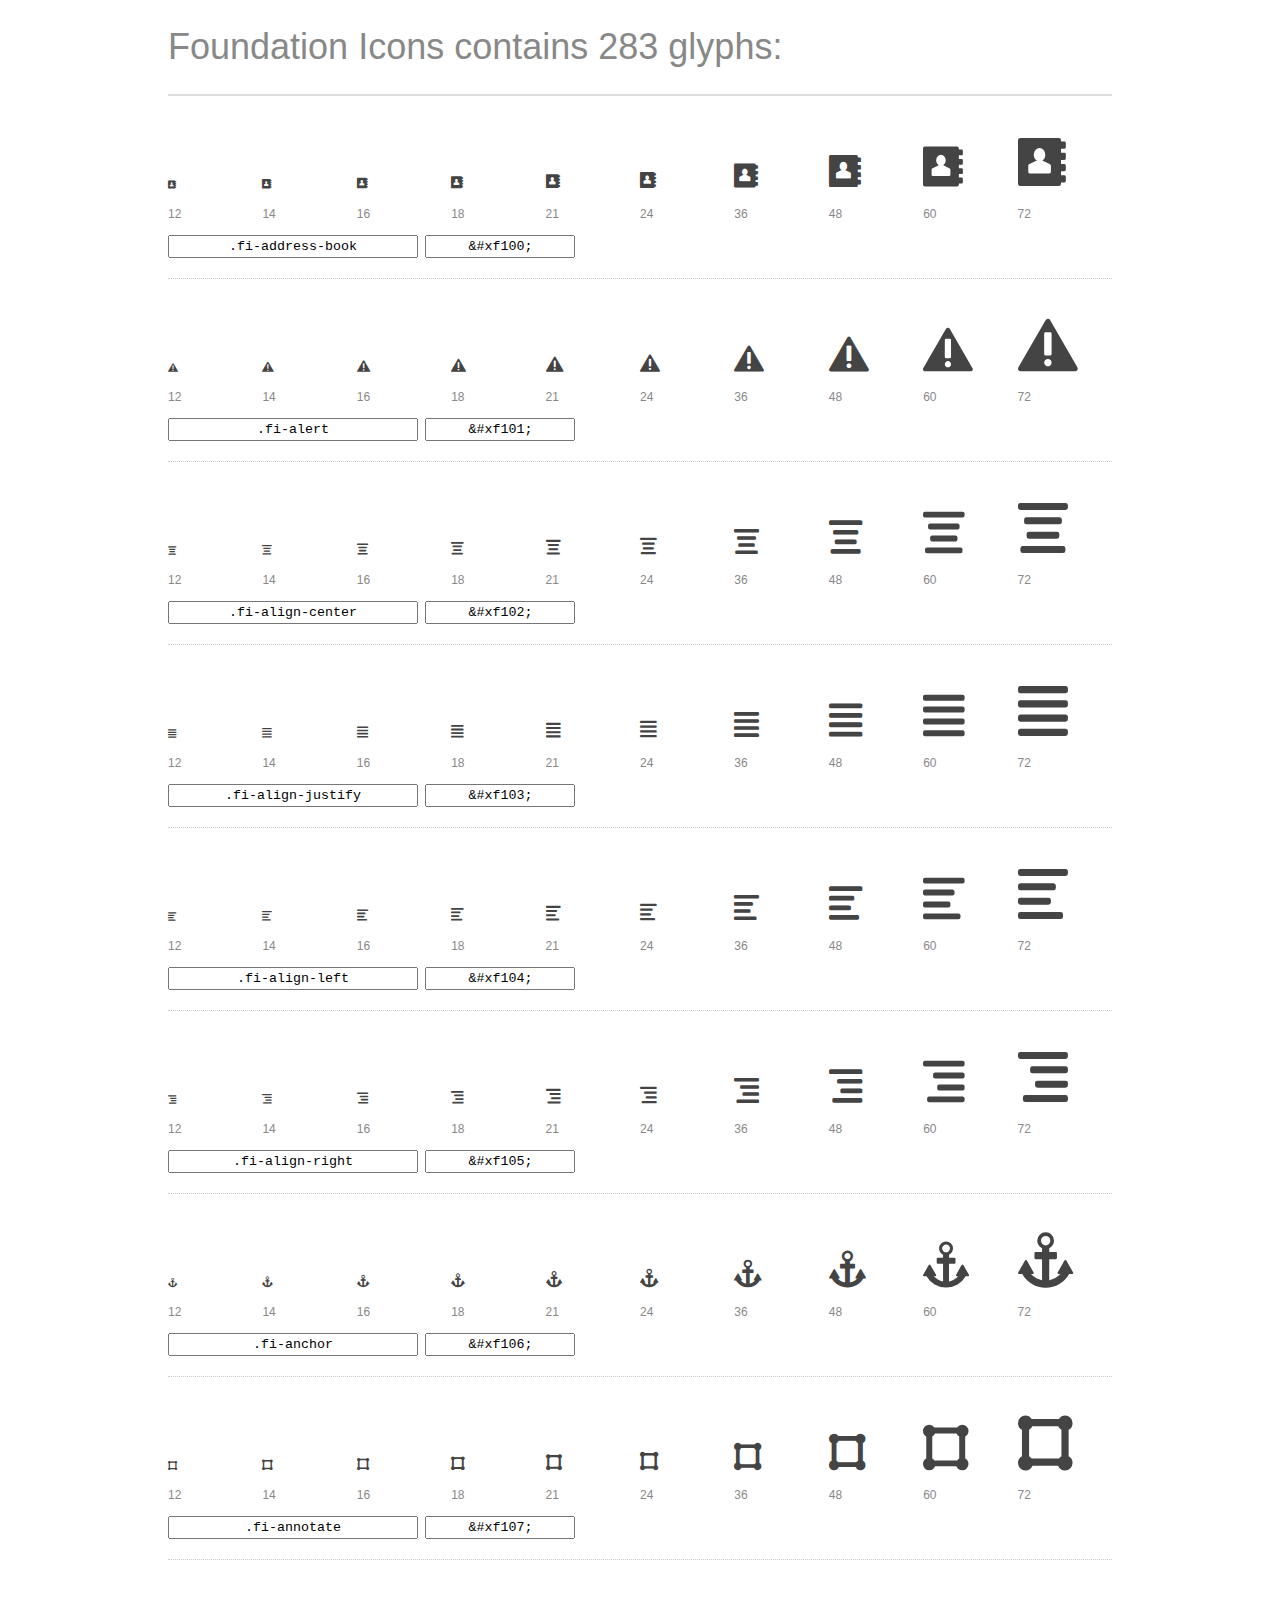
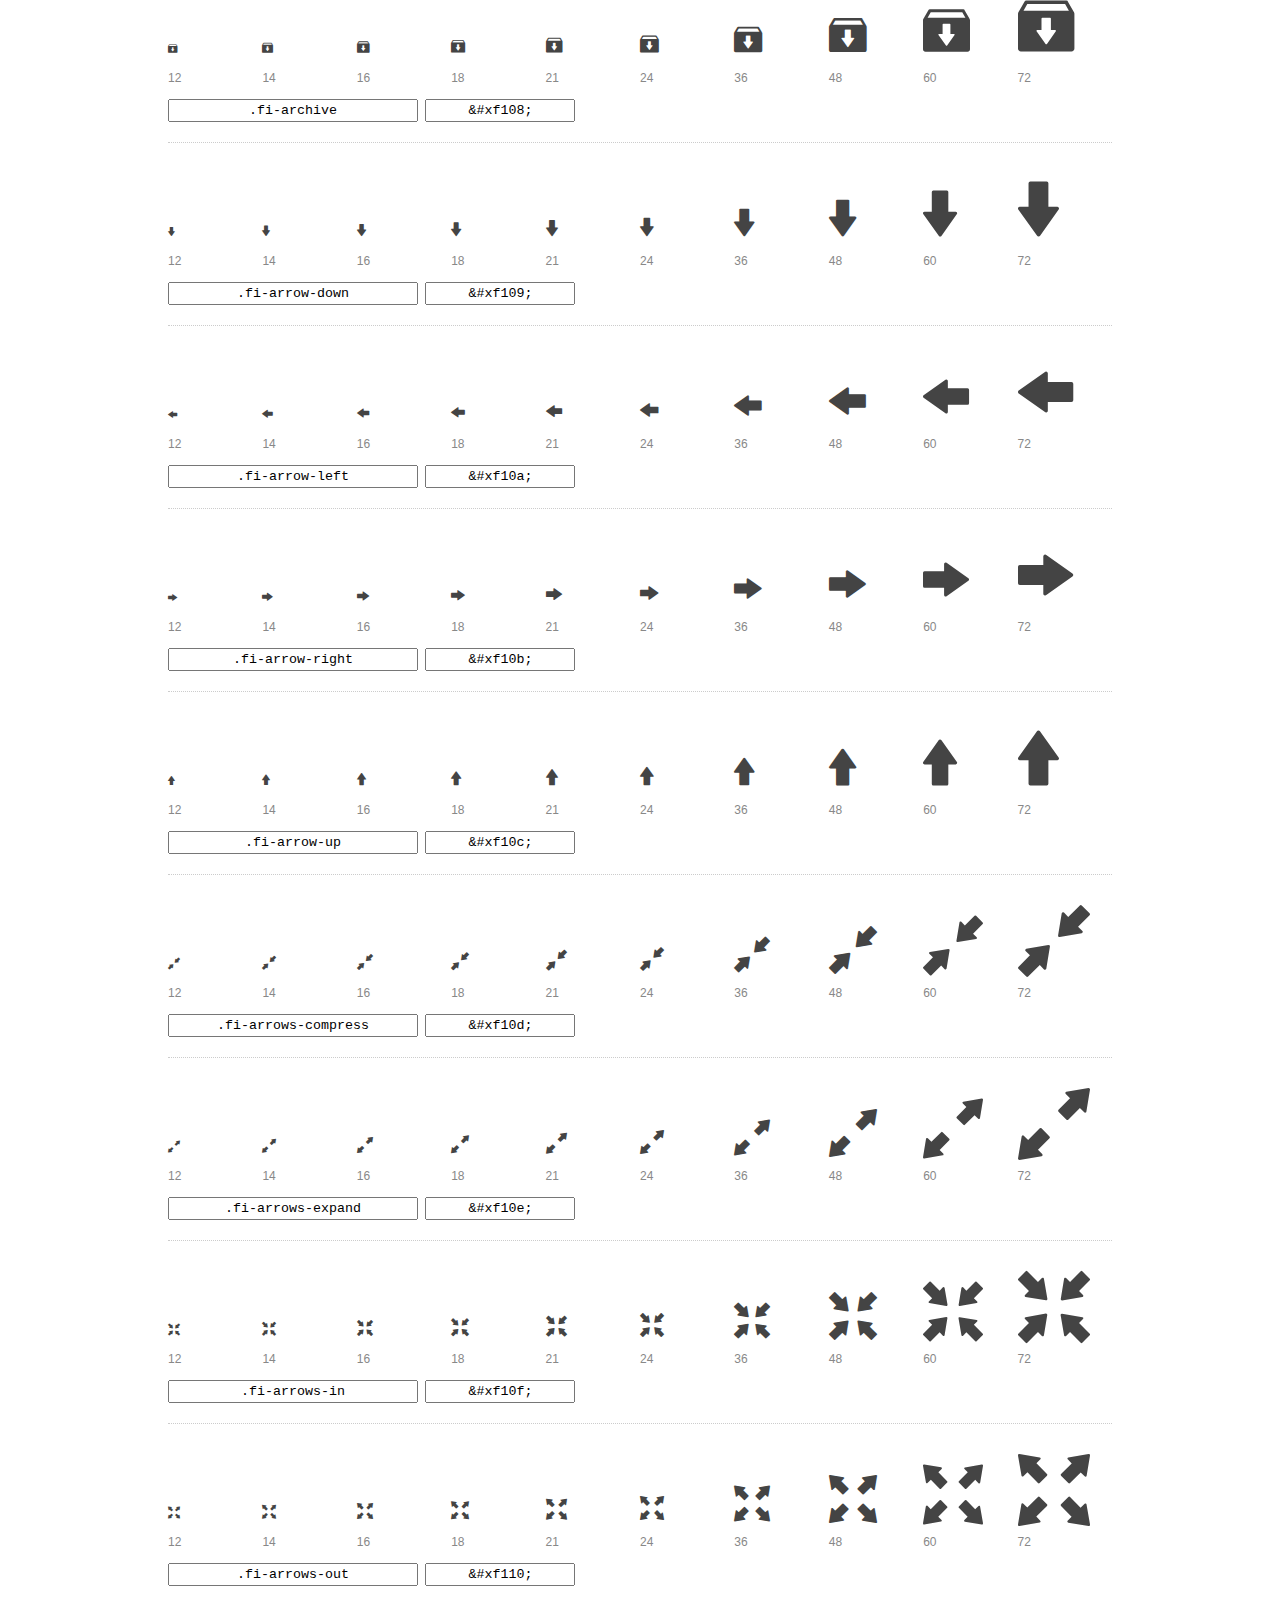
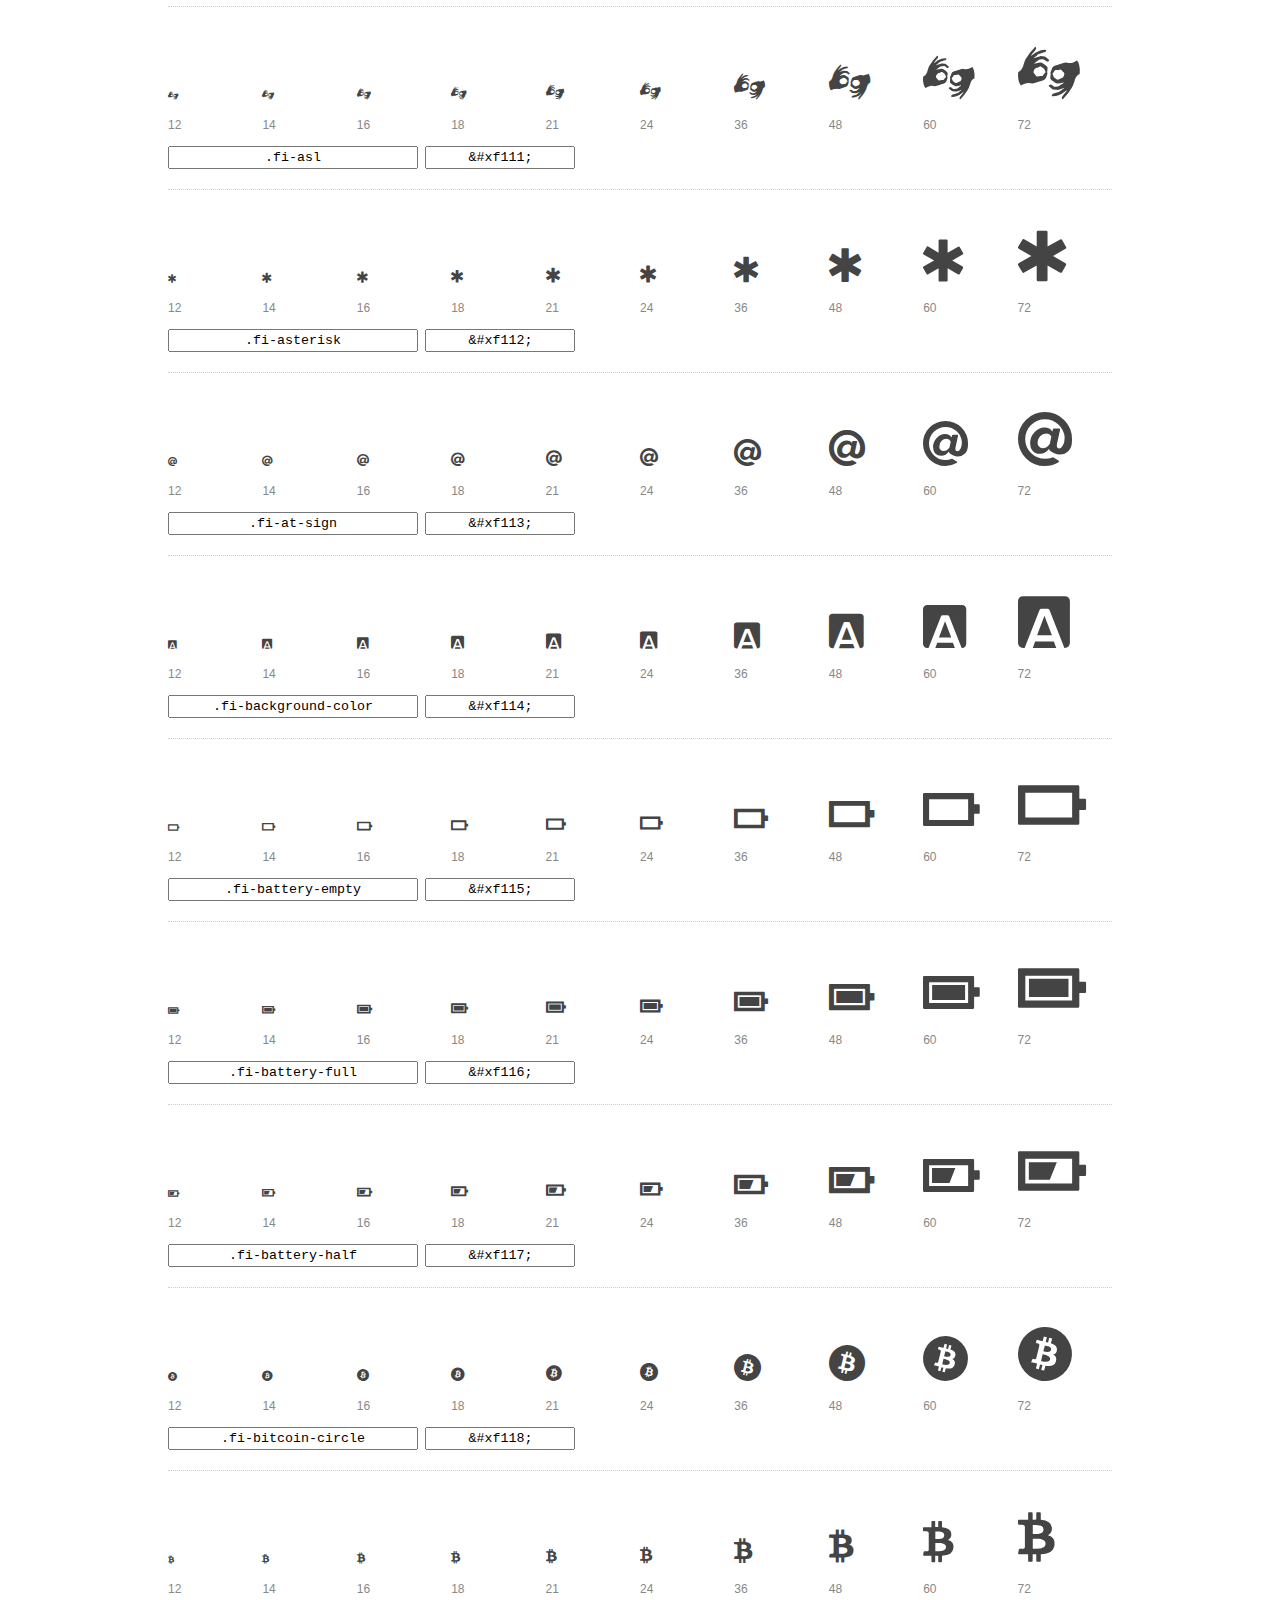
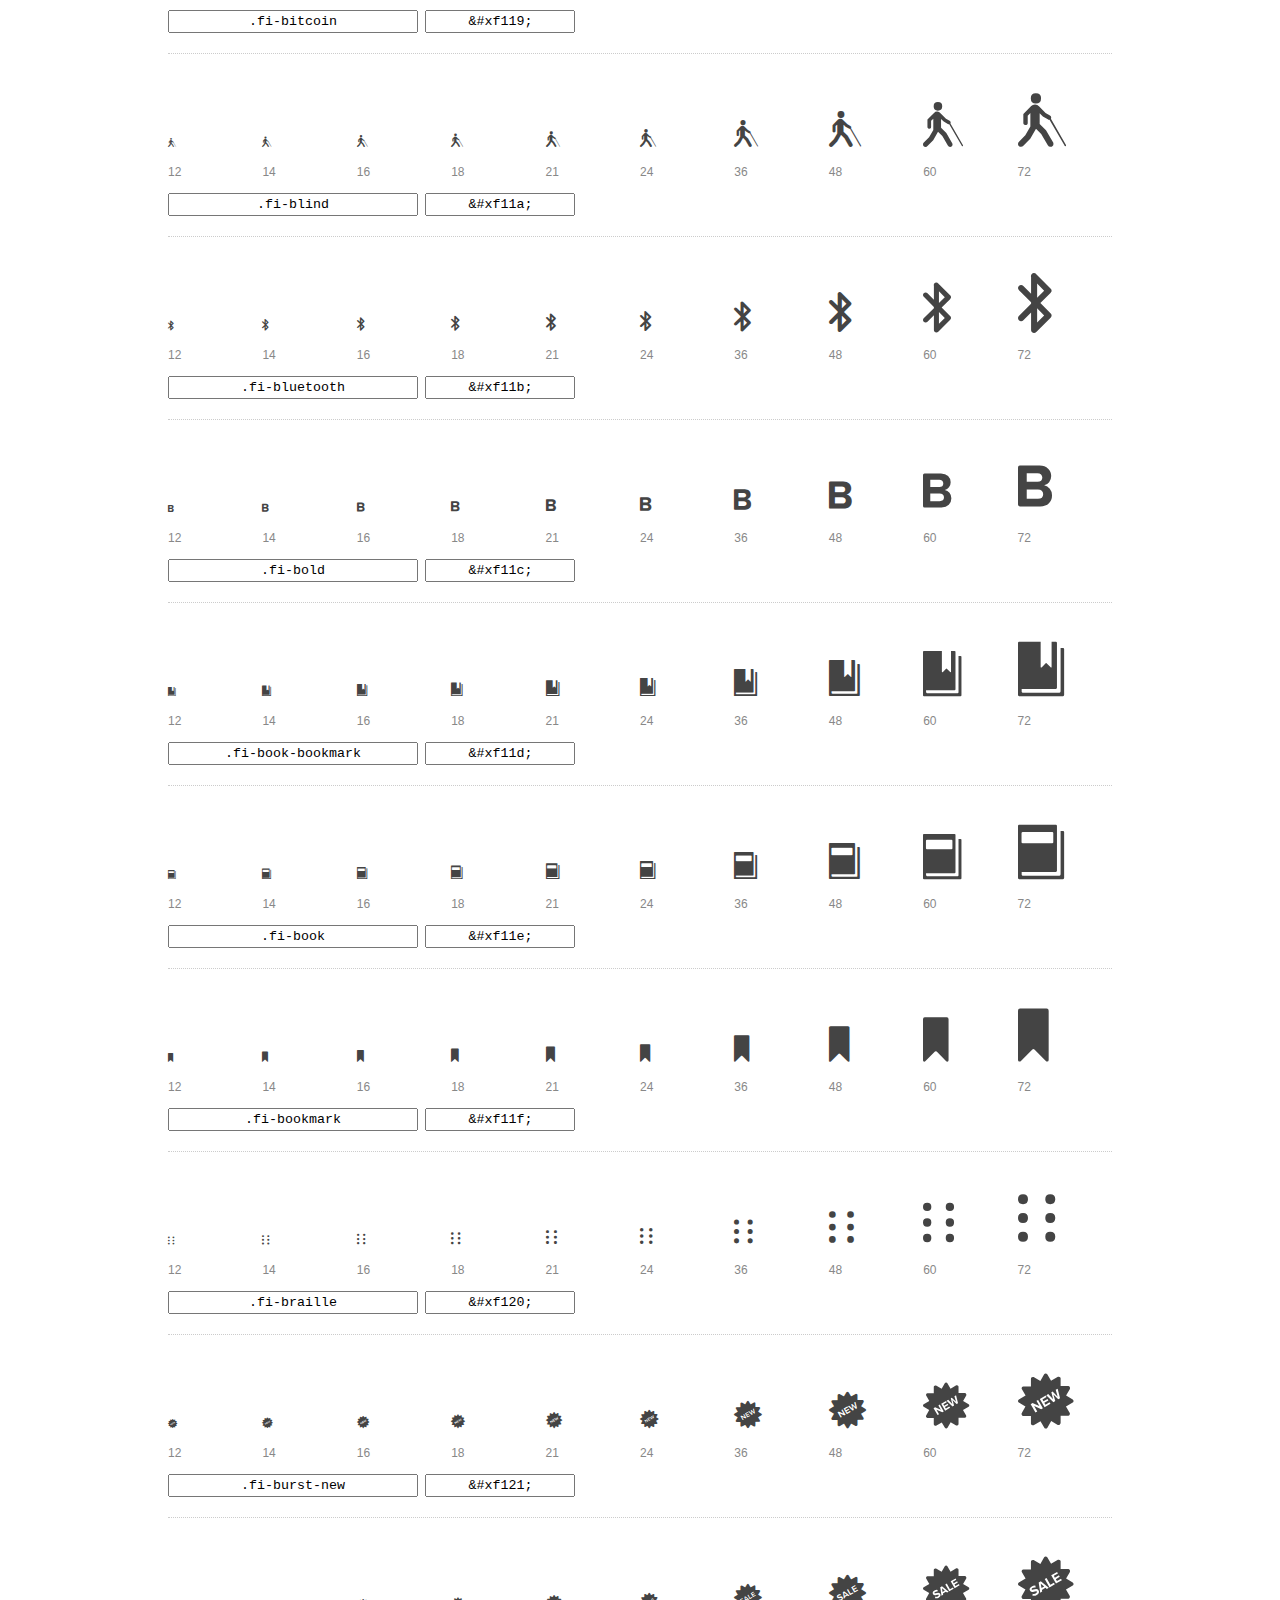
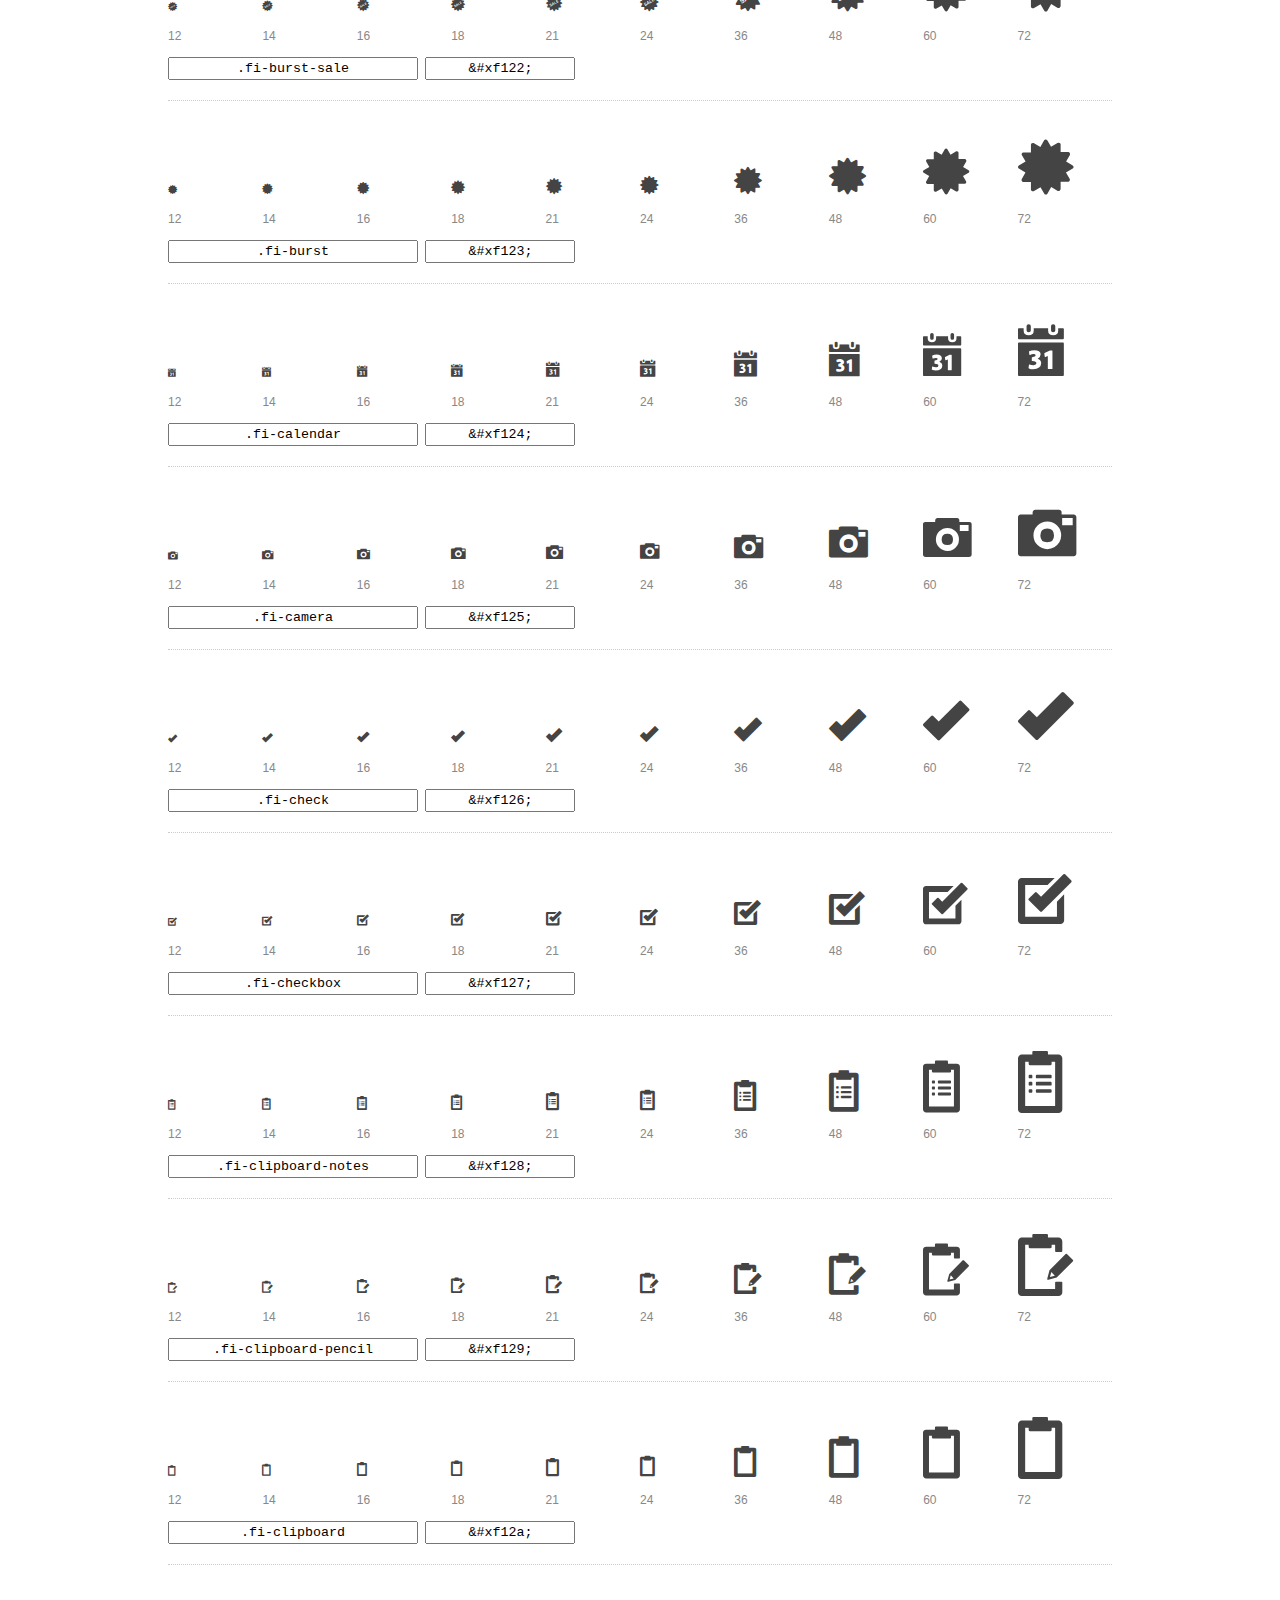
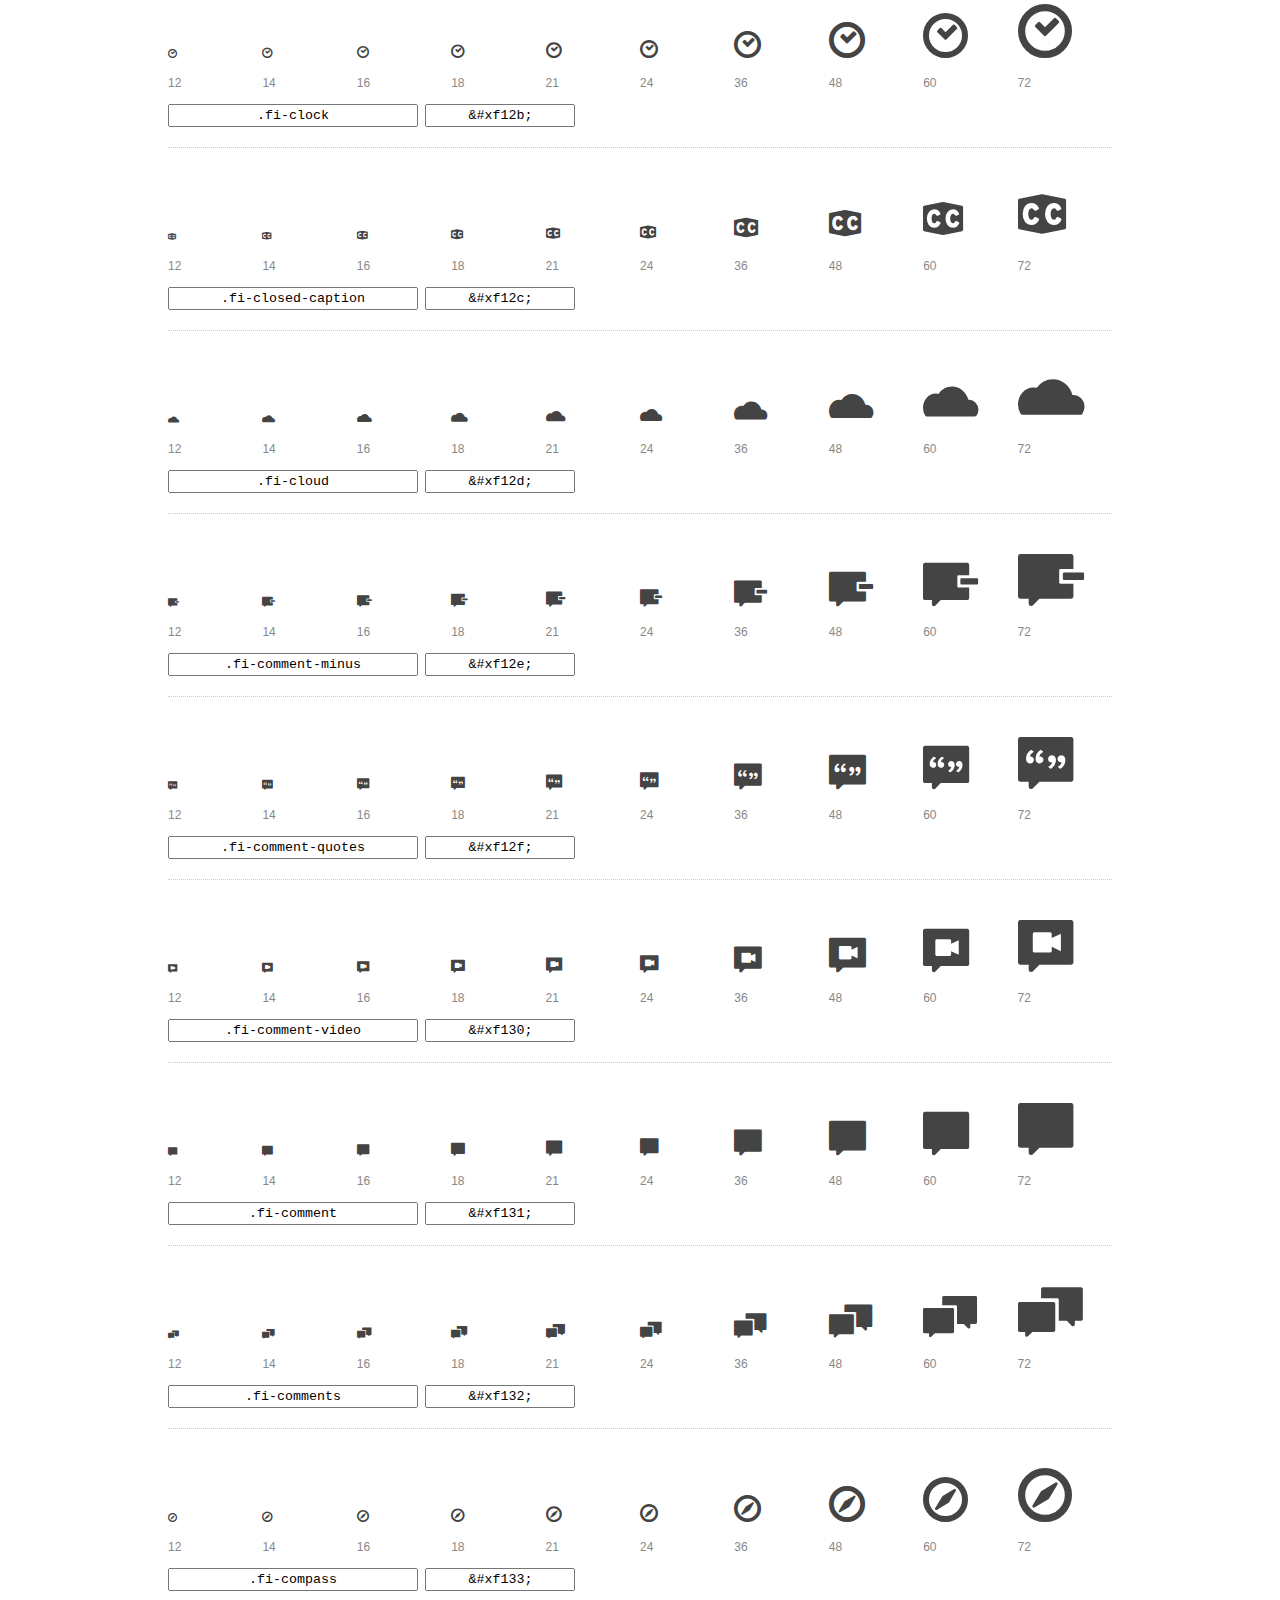
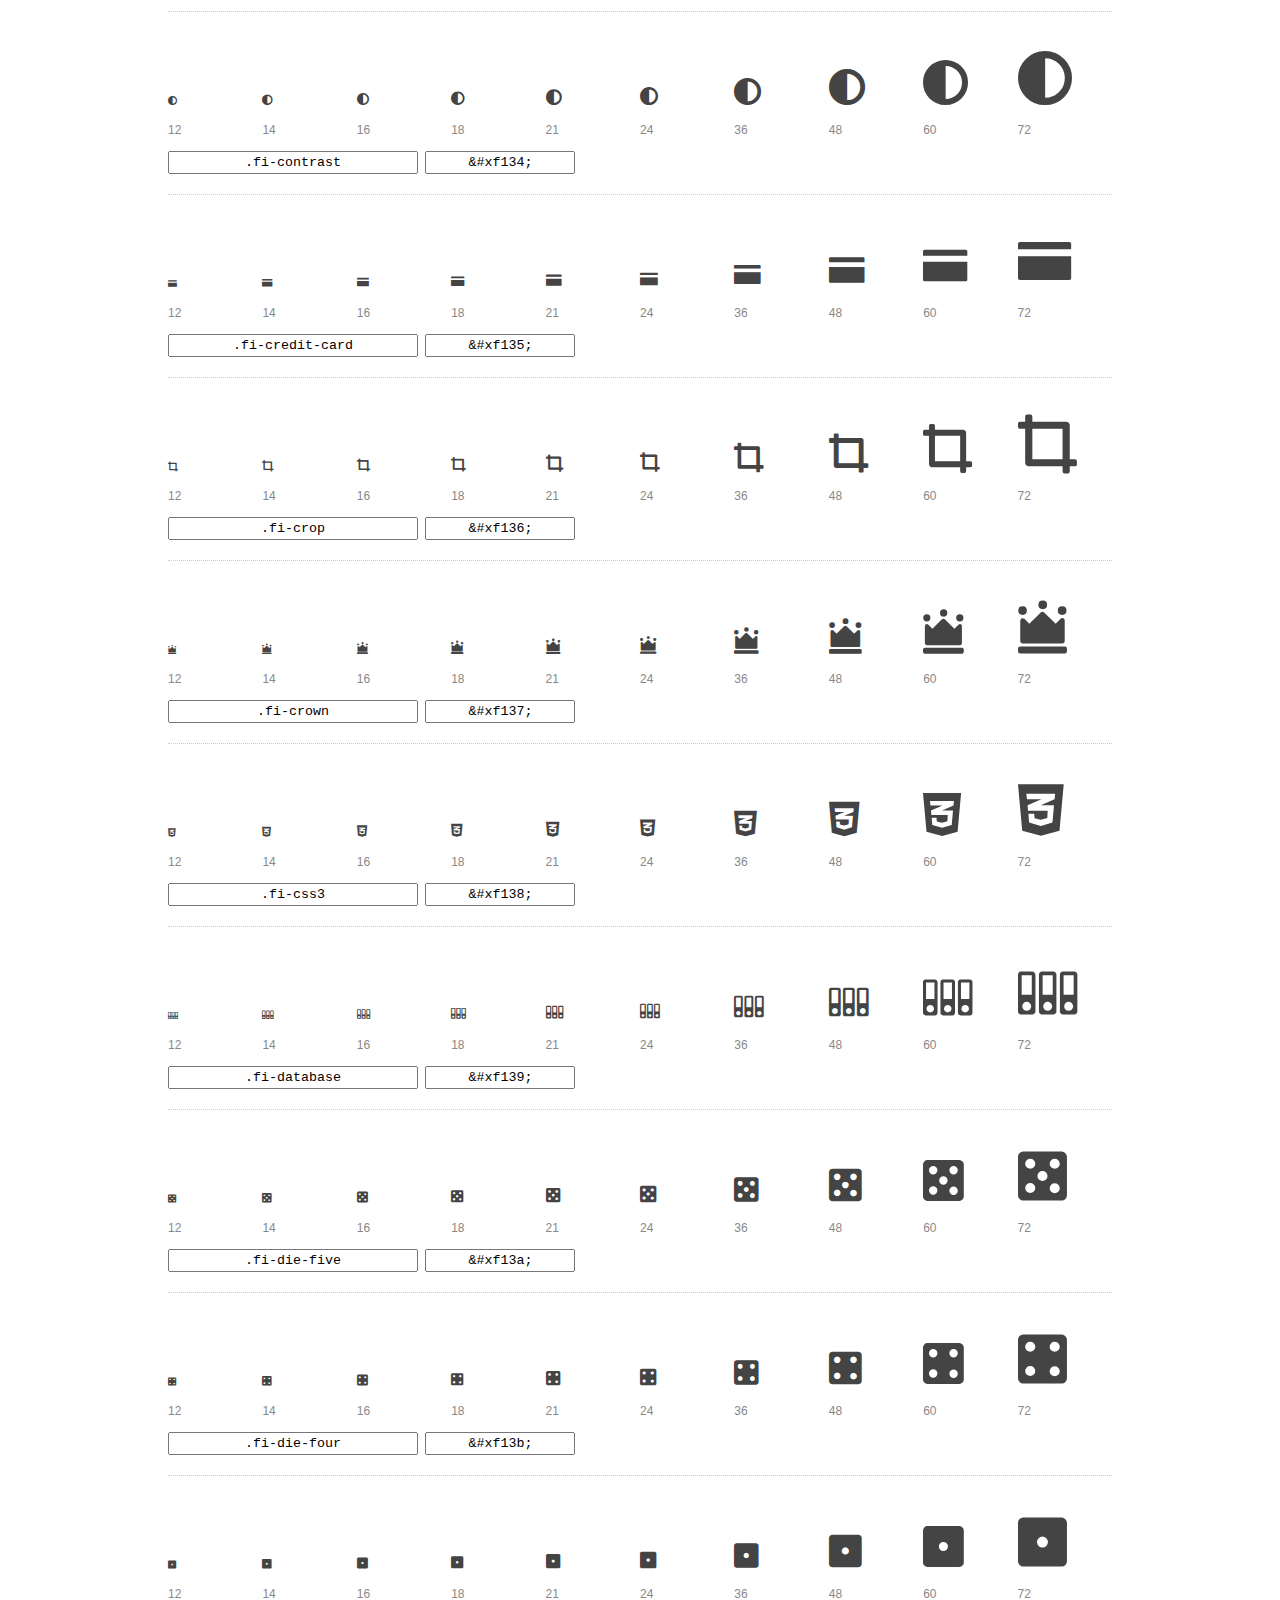
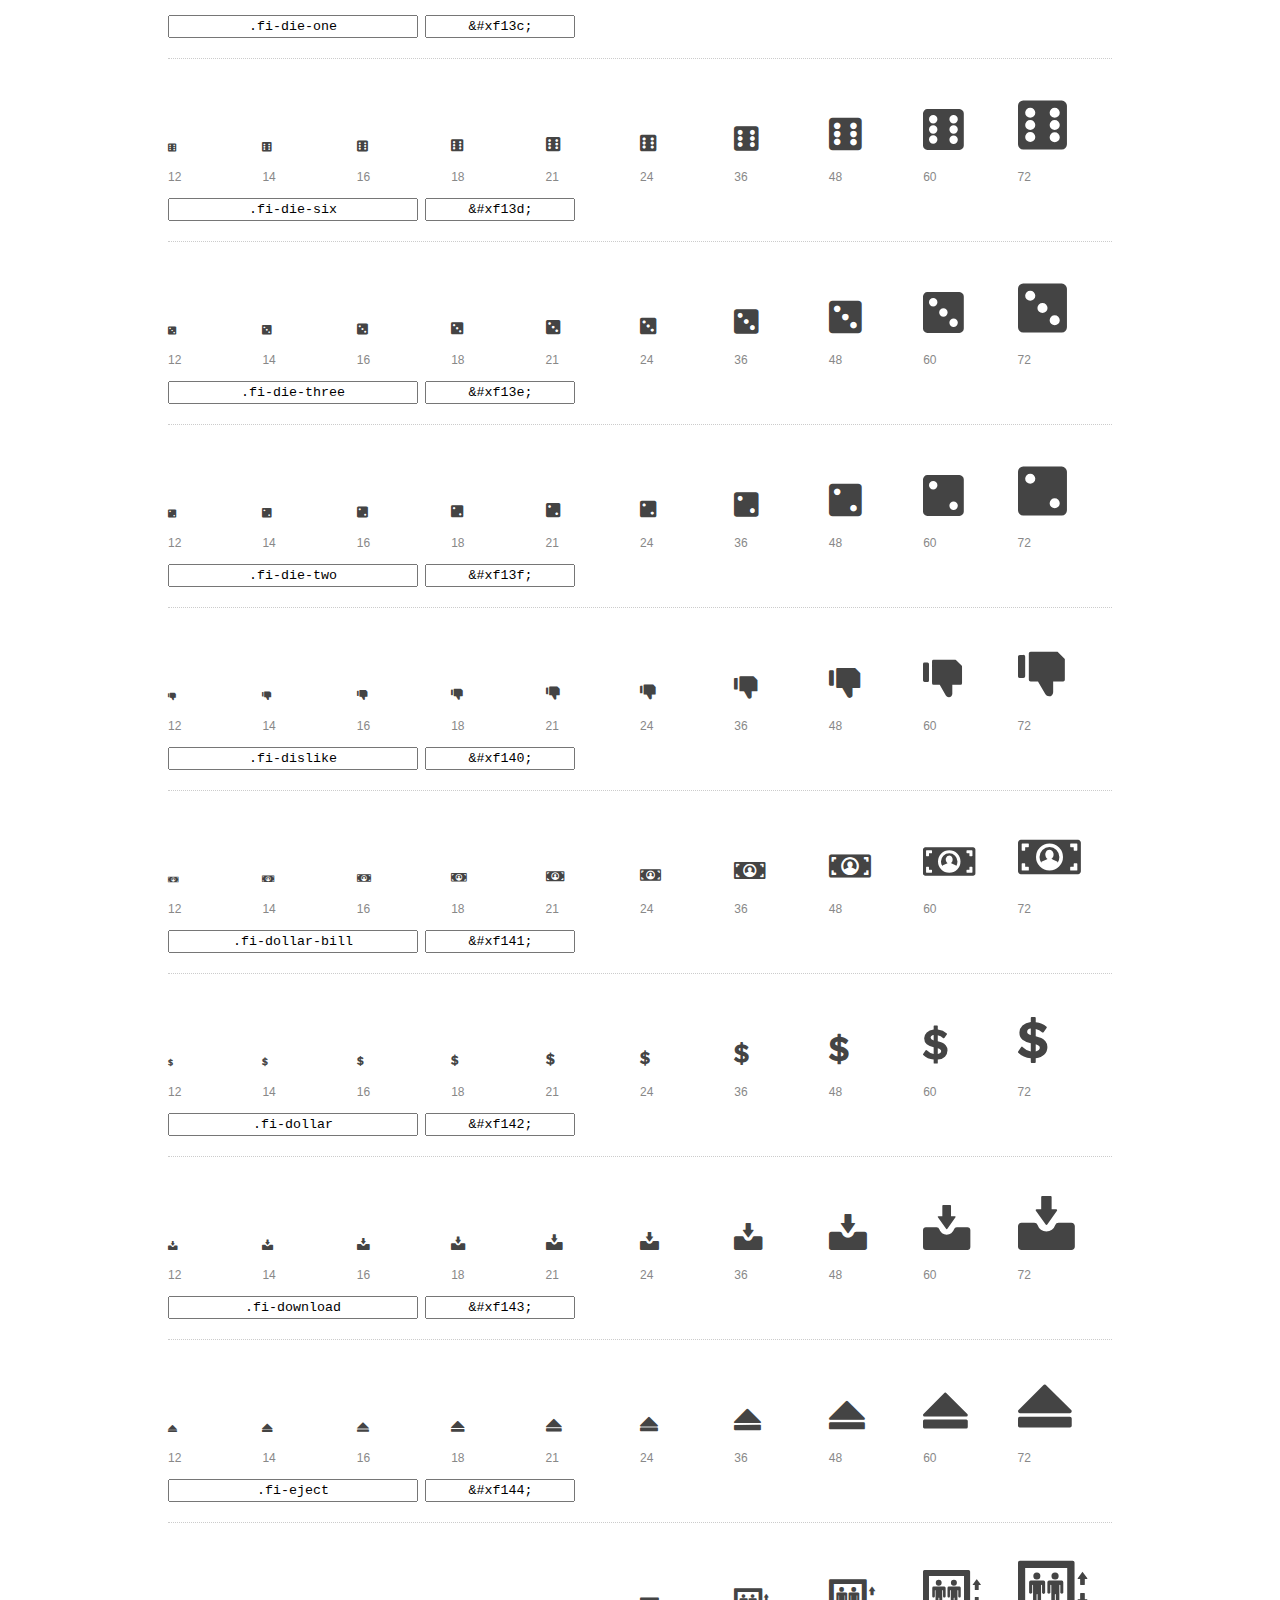
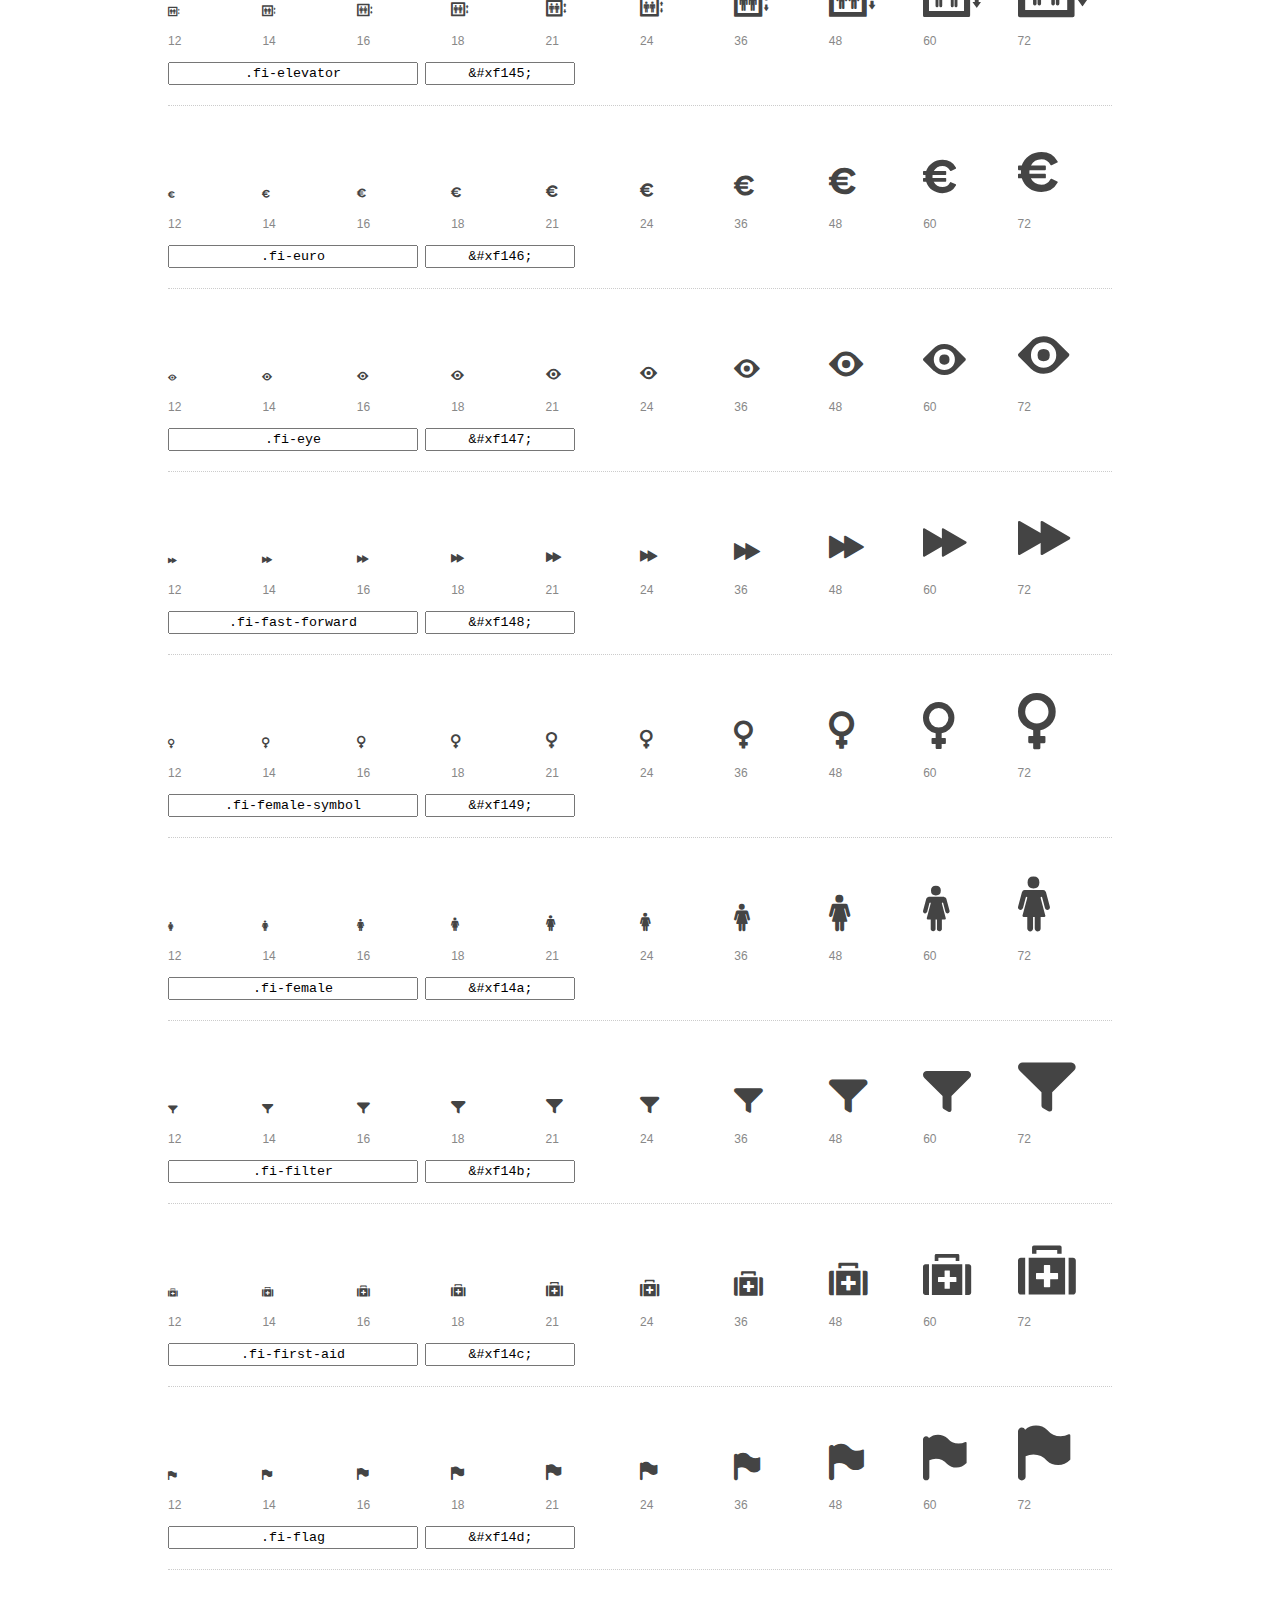
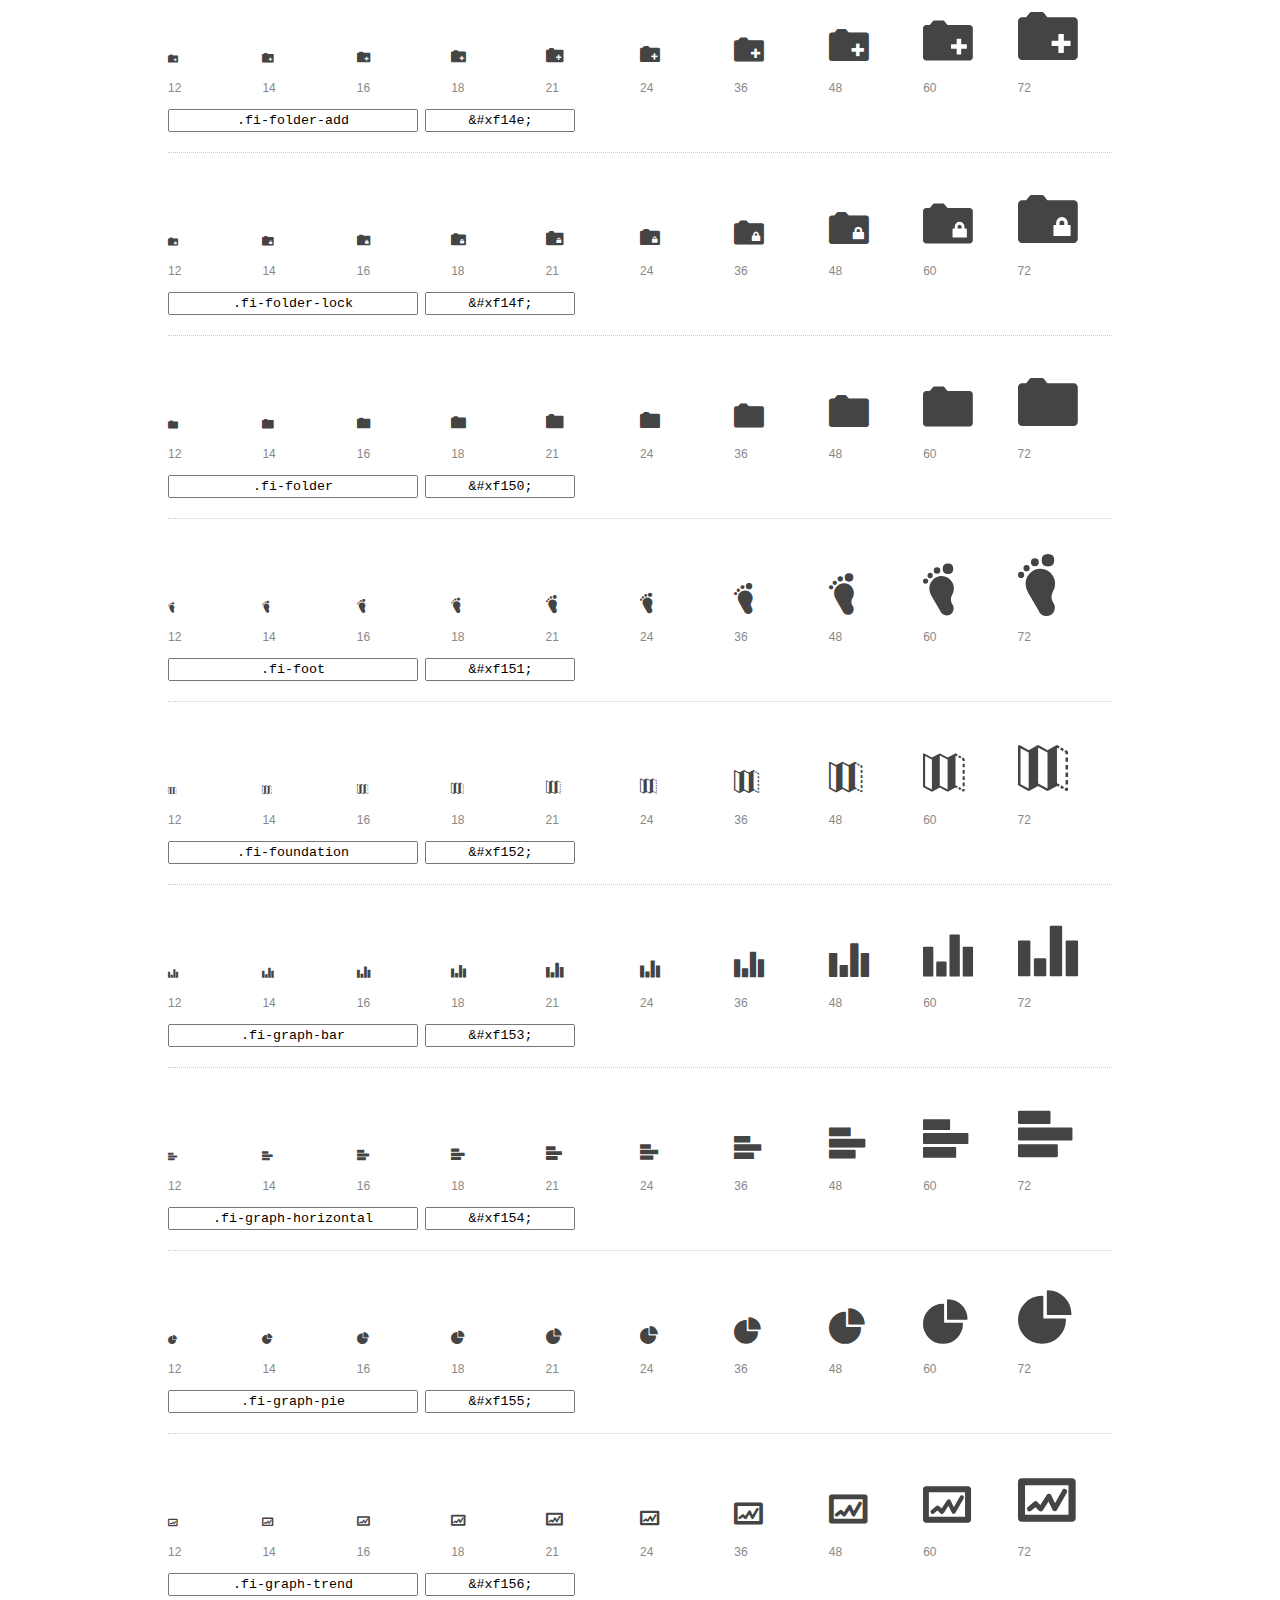
<file: src/main/resources/core/foundation/foundation-icons/preview.html>
<!DOCTYPE html>
<html>
  <head>
    <title>Foundation Icons glyphs preview</title>
    <link rel="stylesheet" href="foundation-icons.css" />

    <style>
      * {
        -moz-box-sizing: border-box;
        -webkit-box-sizing: border-box;
        box-sizing: border-box;
        margin: 0;
        padding: 0;
      }

      body {
        background: #fff;
        color: #444;
        font: 16px/1.5 "Helvetica Neue", Helvetica, Arial, sans-serif;
      }

      a, 
      a:visited {
        color: #888;
        text-decoration: underline;
      }
      a:hover, 
      a:focus { color: #000; }

      h1 {
        border-bottom: 2px solid #ddd;
        color: #888;
        font-size: 36px;
        font-weight: 300;
        margin-bottom: 20px;
        padding: 20px 0;
      }

      .container {
        margin: 0 auto;
        min-width: 880px;
        padding: 0 40px;
        width: 80%;
      }

      .glyph {
        border-bottom: 1px dotted #ccc;
        padding: 10px 0 20px;
        margin-bottom: 20px;
      }

      .preview-glyphs { vertical-align: bottom; } 

      .preview-scale { 
        color: #888;
        font-size: 12px; 
        margin-top: 5px;
      }

      .step {
        display: inline-block;
        line-height: 1;
        width: 10%;
      }

      
      .size-12 { font-size: 12px; }
      
      .size-14 { font-size: 14px; }
      
      .size-16 { font-size: 16px; }
      
      .size-18 { font-size: 18px; }
      
      .size-21 { font-size: 21px; }
      
      .size-24 { font-size: 24px; }
      
      .size-36 { font-size: 36px; }
      
      .size-48 { font-size: 48px; }
      
      .size-60 { font-size: 60px; }
      
      .size-72 { font-size: 72px; }
      

      .usage { margin-top: 10px; }

      .usage input {
        font-family: monospace;
        margin-right: 3px;
        padding: 2px 5px;
        text-align: center;
      }

      .usage .point { width: 150px; }

      .usage .class { width: 250px; }

      .footer {
        color: #888;
        font-size: 12px;
        padding: 20px 0;
      }
    </style>

    <!--[if lte IE 8]><script src="http://html5shiv.googlecode.com/svn/trunk/html5.js"></script><![endif]-->
  </head>

  <body>
    <div class="container">
      <h1>Foundation Icons contains 283 glyphs:</h1> 

      
      <div class="glyph">
        <div class="preview-glyphs">
          <i class="step fi-address-book size-12"></i><i class="step fi-address-book size-14"></i><i class="step fi-address-book size-16"></i><i class="step fi-address-book size-18"></i><i class="step fi-address-book size-21"></i><i class="step fi-address-book size-24"></i><i class="step fi-address-book size-36"></i><i class="step fi-address-book size-48"></i><i class="step fi-address-book size-60"></i><i class="step fi-address-book size-72"></i>
        </div>
        <div class="preview-scale">
          <span class="step">12</span><span class="step">14</span><span class="step">16</span><span class="step">18</span><span class="step">21</span><span class="step">24</span><span class="step">36</span><span class="step">48</span><span class="step">60</span><span class="step">72</span> 
        </div>
        <div class="usage">
          <input class="class" type="text" readonly="readonly" onClick="this.select();" value=".fi-address-book" />
          <input class="point" type="text" readonly="readonly" onClick="this.select();" value="&amp;#xf100;" />
        </div>
      </div>
      
      <div class="glyph">
        <div class="preview-glyphs">
          <i class="step fi-alert size-12"></i><i class="step fi-alert size-14"></i><i class="step fi-alert size-16"></i><i class="step fi-alert size-18"></i><i class="step fi-alert size-21"></i><i class="step fi-alert size-24"></i><i class="step fi-alert size-36"></i><i class="step fi-alert size-48"></i><i class="step fi-alert size-60"></i><i class="step fi-alert size-72"></i>
        </div>
        <div class="preview-scale">
          <span class="step">12</span><span class="step">14</span><span class="step">16</span><span class="step">18</span><span class="step">21</span><span class="step">24</span><span class="step">36</span><span class="step">48</span><span class="step">60</span><span class="step">72</span> 
        </div>
        <div class="usage">
          <input class="class" type="text" readonly="readonly" onClick="this.select();" value=".fi-alert" />
          <input class="point" type="text" readonly="readonly" onClick="this.select();" value="&amp;#xf101;" />
        </div>
      </div>
      
      <div class="glyph">
        <div class="preview-glyphs">
          <i class="step fi-align-center size-12"></i><i class="step fi-align-center size-14"></i><i class="step fi-align-center size-16"></i><i class="step fi-align-center size-18"></i><i class="step fi-align-center size-21"></i><i class="step fi-align-center size-24"></i><i class="step fi-align-center size-36"></i><i class="step fi-align-center size-48"></i><i class="step fi-align-center size-60"></i><i class="step fi-align-center size-72"></i>
        </div>
        <div class="preview-scale">
          <span class="step">12</span><span class="step">14</span><span class="step">16</span><span class="step">18</span><span class="step">21</span><span class="step">24</span><span class="step">36</span><span class="step">48</span><span class="step">60</span><span class="step">72</span> 
        </div>
        <div class="usage">
          <input class="class" type="text" readonly="readonly" onClick="this.select();" value=".fi-align-center" />
          <input class="point" type="text" readonly="readonly" onClick="this.select();" value="&amp;#xf102;" />
        </div>
      </div>
      
      <div class="glyph">
        <div class="preview-glyphs">
          <i class="step fi-align-justify size-12"></i><i class="step fi-align-justify size-14"></i><i class="step fi-align-justify size-16"></i><i class="step fi-align-justify size-18"></i><i class="step fi-align-justify size-21"></i><i class="step fi-align-justify size-24"></i><i class="step fi-align-justify size-36"></i><i class="step fi-align-justify size-48"></i><i class="step fi-align-justify size-60"></i><i class="step fi-align-justify size-72"></i>
        </div>
        <div class="preview-scale">
          <span class="step">12</span><span class="step">14</span><span class="step">16</span><span class="step">18</span><span class="step">21</span><span class="step">24</span><span class="step">36</span><span class="step">48</span><span class="step">60</span><span class="step">72</span> 
        </div>
        <div class="usage">
          <input class="class" type="text" readonly="readonly" onClick="this.select();" value=".fi-align-justify" />
          <input class="point" type="text" readonly="readonly" onClick="this.select();" value="&amp;#xf103;" />
        </div>
      </div>
      
      <div class="glyph">
        <div class="preview-glyphs">
          <i class="step fi-align-left size-12"></i><i class="step fi-align-left size-14"></i><i class="step fi-align-left size-16"></i><i class="step fi-align-left size-18"></i><i class="step fi-align-left size-21"></i><i class="step fi-align-left size-24"></i><i class="step fi-align-left size-36"></i><i class="step fi-align-left size-48"></i><i class="step fi-align-left size-60"></i><i class="step fi-align-left size-72"></i>
        </div>
        <div class="preview-scale">
          <span class="step">12</span><span class="step">14</span><span class="step">16</span><span class="step">18</span><span class="step">21</span><span class="step">24</span><span class="step">36</span><span class="step">48</span><span class="step">60</span><span class="step">72</span> 
        </div>
        <div class="usage">
          <input class="class" type="text" readonly="readonly" onClick="this.select();" value=".fi-align-left" />
          <input class="point" type="text" readonly="readonly" onClick="this.select();" value="&amp;#xf104;" />
        </div>
      </div>
      
      <div class="glyph">
        <div class="preview-glyphs">
          <i class="step fi-align-right size-12"></i><i class="step fi-align-right size-14"></i><i class="step fi-align-right size-16"></i><i class="step fi-align-right size-18"></i><i class="step fi-align-right size-21"></i><i class="step fi-align-right size-24"></i><i class="step fi-align-right size-36"></i><i class="step fi-align-right size-48"></i><i class="step fi-align-right size-60"></i><i class="step fi-align-right size-72"></i>
        </div>
        <div class="preview-scale">
          <span class="step">12</span><span class="step">14</span><span class="step">16</span><span class="step">18</span><span class="step">21</span><span class="step">24</span><span class="step">36</span><span class="step">48</span><span class="step">60</span><span class="step">72</span> 
        </div>
        <div class="usage">
          <input class="class" type="text" readonly="readonly" onClick="this.select();" value=".fi-align-right" />
          <input class="point" type="text" readonly="readonly" onClick="this.select();" value="&amp;#xf105;" />
        </div>
      </div>
      
      <div class="glyph">
        <div class="preview-glyphs">
          <i class="step fi-anchor size-12"></i><i class="step fi-anchor size-14"></i><i class="step fi-anchor size-16"></i><i class="step fi-anchor size-18"></i><i class="step fi-anchor size-21"></i><i class="step fi-anchor size-24"></i><i class="step fi-anchor size-36"></i><i class="step fi-anchor size-48"></i><i class="step fi-anchor size-60"></i><i class="step fi-anchor size-72"></i>
        </div>
        <div class="preview-scale">
          <span class="step">12</span><span class="step">14</span><span class="step">16</span><span class="step">18</span><span class="step">21</span><span class="step">24</span><span class="step">36</span><span class="step">48</span><span class="step">60</span><span class="step">72</span> 
        </div>
        <div class="usage">
          <input class="class" type="text" readonly="readonly" onClick="this.select();" value=".fi-anchor" />
          <input class="point" type="text" readonly="readonly" onClick="this.select();" value="&amp;#xf106;" />
        </div>
      </div>
      
      <div class="glyph">
        <div class="preview-glyphs">
          <i class="step fi-annotate size-12"></i><i class="step fi-annotate size-14"></i><i class="step fi-annotate size-16"></i><i class="step fi-annotate size-18"></i><i class="step fi-annotate size-21"></i><i class="step fi-annotate size-24"></i><i class="step fi-annotate size-36"></i><i class="step fi-annotate size-48"></i><i class="step fi-annotate size-60"></i><i class="step fi-annotate size-72"></i>
        </div>
        <div class="preview-scale">
          <span class="step">12</span><span class="step">14</span><span class="step">16</span><span class="step">18</span><span class="step">21</span><span class="step">24</span><span class="step">36</span><span class="step">48</span><span class="step">60</span><span class="step">72</span> 
        </div>
        <div class="usage">
          <input class="class" type="text" readonly="readonly" onClick="this.select();" value=".fi-annotate" />
          <input class="point" type="text" readonly="readonly" onClick="this.select();" value="&amp;#xf107;" />
        </div>
      </div>
      
      <div class="glyph">
        <div class="preview-glyphs">
          <i class="step fi-archive size-12"></i><i class="step fi-archive size-14"></i><i class="step fi-archive size-16"></i><i class="step fi-archive size-18"></i><i class="step fi-archive size-21"></i><i class="step fi-archive size-24"></i><i class="step fi-archive size-36"></i><i class="step fi-archive size-48"></i><i class="step fi-archive size-60"></i><i class="step fi-archive size-72"></i>
        </div>
        <div class="preview-scale">
          <span class="step">12</span><span class="step">14</span><span class="step">16</span><span class="step">18</span><span class="step">21</span><span class="step">24</span><span class="step">36</span><span class="step">48</span><span class="step">60</span><span class="step">72</span> 
        </div>
        <div class="usage">
          <input class="class" type="text" readonly="readonly" onClick="this.select();" value=".fi-archive" />
          <input class="point" type="text" readonly="readonly" onClick="this.select();" value="&amp;#xf108;" />
        </div>
      </div>
      
      <div class="glyph">
        <div class="preview-glyphs">
          <i class="step fi-arrow-down size-12"></i><i class="step fi-arrow-down size-14"></i><i class="step fi-arrow-down size-16"></i><i class="step fi-arrow-down size-18"></i><i class="step fi-arrow-down size-21"></i><i class="step fi-arrow-down size-24"></i><i class="step fi-arrow-down size-36"></i><i class="step fi-arrow-down size-48"></i><i class="step fi-arrow-down size-60"></i><i class="step fi-arrow-down size-72"></i>
        </div>
        <div class="preview-scale">
          <span class="step">12</span><span class="step">14</span><span class="step">16</span><span class="step">18</span><span class="step">21</span><span class="step">24</span><span class="step">36</span><span class="step">48</span><span class="step">60</span><span class="step">72</span> 
        </div>
        <div class="usage">
          <input class="class" type="text" readonly="readonly" onClick="this.select();" value=".fi-arrow-down" />
          <input class="point" type="text" readonly="readonly" onClick="this.select();" value="&amp;#xf109;" />
        </div>
      </div>
      
      <div class="glyph">
        <div class="preview-glyphs">
          <i class="step fi-arrow-left size-12"></i><i class="step fi-arrow-left size-14"></i><i class="step fi-arrow-left size-16"></i><i class="step fi-arrow-left size-18"></i><i class="step fi-arrow-left size-21"></i><i class="step fi-arrow-left size-24"></i><i class="step fi-arrow-left size-36"></i><i class="step fi-arrow-left size-48"></i><i class="step fi-arrow-left size-60"></i><i class="step fi-arrow-left size-72"></i>
        </div>
        <div class="preview-scale">
          <span class="step">12</span><span class="step">14</span><span class="step">16</span><span class="step">18</span><span class="step">21</span><span class="step">24</span><span class="step">36</span><span class="step">48</span><span class="step">60</span><span class="step">72</span> 
        </div>
        <div class="usage">
          <input class="class" type="text" readonly="readonly" onClick="this.select();" value=".fi-arrow-left" />
          <input class="point" type="text" readonly="readonly" onClick="this.select();" value="&amp;#xf10a;" />
        </div>
      </div>
      
      <div class="glyph">
        <div class="preview-glyphs">
          <i class="step fi-arrow-right size-12"></i><i class="step fi-arrow-right size-14"></i><i class="step fi-arrow-right size-16"></i><i class="step fi-arrow-right size-18"></i><i class="step fi-arrow-right size-21"></i><i class="step fi-arrow-right size-24"></i><i class="step fi-arrow-right size-36"></i><i class="step fi-arrow-right size-48"></i><i class="step fi-arrow-right size-60"></i><i class="step fi-arrow-right size-72"></i>
        </div>
        <div class="preview-scale">
          <span class="step">12</span><span class="step">14</span><span class="step">16</span><span class="step">18</span><span class="step">21</span><span class="step">24</span><span class="step">36</span><span class="step">48</span><span class="step">60</span><span class="step">72</span> 
        </div>
        <div class="usage">
          <input class="class" type="text" readonly="readonly" onClick="this.select();" value=".fi-arrow-right" />
          <input class="point" type="text" readonly="readonly" onClick="this.select();" value="&amp;#xf10b;" />
        </div>
      </div>
      
      <div class="glyph">
        <div class="preview-glyphs">
          <i class="step fi-arrow-up size-12"></i><i class="step fi-arrow-up size-14"></i><i class="step fi-arrow-up size-16"></i><i class="step fi-arrow-up size-18"></i><i class="step fi-arrow-up size-21"></i><i class="step fi-arrow-up size-24"></i><i class="step fi-arrow-up size-36"></i><i class="step fi-arrow-up size-48"></i><i class="step fi-arrow-up size-60"></i><i class="step fi-arrow-up size-72"></i>
        </div>
        <div class="preview-scale">
          <span class="step">12</span><span class="step">14</span><span class="step">16</span><span class="step">18</span><span class="step">21</span><span class="step">24</span><span class="step">36</span><span class="step">48</span><span class="step">60</span><span class="step">72</span> 
        </div>
        <div class="usage">
          <input class="class" type="text" readonly="readonly" onClick="this.select();" value=".fi-arrow-up" />
          <input class="point" type="text" readonly="readonly" onClick="this.select();" value="&amp;#xf10c;" />
        </div>
      </div>
      
      <div class="glyph">
        <div class="preview-glyphs">
          <i class="step fi-arrows-compress size-12"></i><i class="step fi-arrows-compress size-14"></i><i class="step fi-arrows-compress size-16"></i><i class="step fi-arrows-compress size-18"></i><i class="step fi-arrows-compress size-21"></i><i class="step fi-arrows-compress size-24"></i><i class="step fi-arrows-compress size-36"></i><i class="step fi-arrows-compress size-48"></i><i class="step fi-arrows-compress size-60"></i><i class="step fi-arrows-compress size-72"></i>
        </div>
        <div class="preview-scale">
          <span class="step">12</span><span class="step">14</span><span class="step">16</span><span class="step">18</span><span class="step">21</span><span class="step">24</span><span class="step">36</span><span class="step">48</span><span class="step">60</span><span class="step">72</span> 
        </div>
        <div class="usage">
          <input class="class" type="text" readonly="readonly" onClick="this.select();" value=".fi-arrows-compress" />
          <input class="point" type="text" readonly="readonly" onClick="this.select();" value="&amp;#xf10d;" />
        </div>
      </div>
      
      <div class="glyph">
        <div class="preview-glyphs">
          <i class="step fi-arrows-expand size-12"></i><i class="step fi-arrows-expand size-14"></i><i class="step fi-arrows-expand size-16"></i><i class="step fi-arrows-expand size-18"></i><i class="step fi-arrows-expand size-21"></i><i class="step fi-arrows-expand size-24"></i><i class="step fi-arrows-expand size-36"></i><i class="step fi-arrows-expand size-48"></i><i class="step fi-arrows-expand size-60"></i><i class="step fi-arrows-expand size-72"></i>
        </div>
        <div class="preview-scale">
          <span class="step">12</span><span class="step">14</span><span class="step">16</span><span class="step">18</span><span class="step">21</span><span class="step">24</span><span class="step">36</span><span class="step">48</span><span class="step">60</span><span class="step">72</span> 
        </div>
        <div class="usage">
          <input class="class" type="text" readonly="readonly" onClick="this.select();" value=".fi-arrows-expand" />
          <input class="point" type="text" readonly="readonly" onClick="this.select();" value="&amp;#xf10e;" />
        </div>
      </div>
      
      <div class="glyph">
        <div class="preview-glyphs">
          <i class="step fi-arrows-in size-12"></i><i class="step fi-arrows-in size-14"></i><i class="step fi-arrows-in size-16"></i><i class="step fi-arrows-in size-18"></i><i class="step fi-arrows-in size-21"></i><i class="step fi-arrows-in size-24"></i><i class="step fi-arrows-in size-36"></i><i class="step fi-arrows-in size-48"></i><i class="step fi-arrows-in size-60"></i><i class="step fi-arrows-in size-72"></i>
        </div>
        <div class="preview-scale">
          <span class="step">12</span><span class="step">14</span><span class="step">16</span><span class="step">18</span><span class="step">21</span><span class="step">24</span><span class="step">36</span><span class="step">48</span><span class="step">60</span><span class="step">72</span> 
        </div>
        <div class="usage">
          <input class="class" type="text" readonly="readonly" onClick="this.select();" value=".fi-arrows-in" />
          <input class="point" type="text" readonly="readonly" onClick="this.select();" value="&amp;#xf10f;" />
        </div>
      </div>
      
      <div class="glyph">
        <div class="preview-glyphs">
          <i class="step fi-arrows-out size-12"></i><i class="step fi-arrows-out size-14"></i><i class="step fi-arrows-out size-16"></i><i class="step fi-arrows-out size-18"></i><i class="step fi-arrows-out size-21"></i><i class="step fi-arrows-out size-24"></i><i class="step fi-arrows-out size-36"></i><i class="step fi-arrows-out size-48"></i><i class="step fi-arrows-out size-60"></i><i class="step fi-arrows-out size-72"></i>
        </div>
        <div class="preview-scale">
          <span class="step">12</span><span class="step">14</span><span class="step">16</span><span class="step">18</span><span class="step">21</span><span class="step">24</span><span class="step">36</span><span class="step">48</span><span class="step">60</span><span class="step">72</span> 
        </div>
        <div class="usage">
          <input class="class" type="text" readonly="readonly" onClick="this.select();" value=".fi-arrows-out" />
          <input class="point" type="text" readonly="readonly" onClick="this.select();" value="&amp;#xf110;" />
        </div>
      </div>
      
      <div class="glyph">
        <div class="preview-glyphs">
          <i class="step fi-asl size-12"></i><i class="step fi-asl size-14"></i><i class="step fi-asl size-16"></i><i class="step fi-asl size-18"></i><i class="step fi-asl size-21"></i><i class="step fi-asl size-24"></i><i class="step fi-asl size-36"></i><i class="step fi-asl size-48"></i><i class="step fi-asl size-60"></i><i class="step fi-asl size-72"></i>
        </div>
        <div class="preview-scale">
          <span class="step">12</span><span class="step">14</span><span class="step">16</span><span class="step">18</span><span class="step">21</span><span class="step">24</span><span class="step">36</span><span class="step">48</span><span class="step">60</span><span class="step">72</span> 
        </div>
        <div class="usage">
          <input class="class" type="text" readonly="readonly" onClick="this.select();" value=".fi-asl" />
          <input class="point" type="text" readonly="readonly" onClick="this.select();" value="&amp;#xf111;" />
        </div>
      </div>
      
      <div class="glyph">
        <div class="preview-glyphs">
          <i class="step fi-asterisk size-12"></i><i class="step fi-asterisk size-14"></i><i class="step fi-asterisk size-16"></i><i class="step fi-asterisk size-18"></i><i class="step fi-asterisk size-21"></i><i class="step fi-asterisk size-24"></i><i class="step fi-asterisk size-36"></i><i class="step fi-asterisk size-48"></i><i class="step fi-asterisk size-60"></i><i class="step fi-asterisk size-72"></i>
        </div>
        <div class="preview-scale">
          <span class="step">12</span><span class="step">14</span><span class="step">16</span><span class="step">18</span><span class="step">21</span><span class="step">24</span><span class="step">36</span><span class="step">48</span><span class="step">60</span><span class="step">72</span> 
        </div>
        <div class="usage">
          <input class="class" type="text" readonly="readonly" onClick="this.select();" value=".fi-asterisk" />
          <input class="point" type="text" readonly="readonly" onClick="this.select();" value="&amp;#xf112;" />
        </div>
      </div>
      
      <div class="glyph">
        <div class="preview-glyphs">
          <i class="step fi-at-sign size-12"></i><i class="step fi-at-sign size-14"></i><i class="step fi-at-sign size-16"></i><i class="step fi-at-sign size-18"></i><i class="step fi-at-sign size-21"></i><i class="step fi-at-sign size-24"></i><i class="step fi-at-sign size-36"></i><i class="step fi-at-sign size-48"></i><i class="step fi-at-sign size-60"></i><i class="step fi-at-sign size-72"></i>
        </div>
        <div class="preview-scale">
          <span class="step">12</span><span class="step">14</span><span class="step">16</span><span class="step">18</span><span class="step">21</span><span class="step">24</span><span class="step">36</span><span class="step">48</span><span class="step">60</span><span class="step">72</span> 
        </div>
        <div class="usage">
          <input class="class" type="text" readonly="readonly" onClick="this.select();" value=".fi-at-sign" />
          <input class="point" type="text" readonly="readonly" onClick="this.select();" value="&amp;#xf113;" />
        </div>
      </div>
      
      <div class="glyph">
        <div class="preview-glyphs">
          <i class="step fi-background-color size-12"></i><i class="step fi-background-color size-14"></i><i class="step fi-background-color size-16"></i><i class="step fi-background-color size-18"></i><i class="step fi-background-color size-21"></i><i class="step fi-background-color size-24"></i><i class="step fi-background-color size-36"></i><i class="step fi-background-color size-48"></i><i class="step fi-background-color size-60"></i><i class="step fi-background-color size-72"></i>
        </div>
        <div class="preview-scale">
          <span class="step">12</span><span class="step">14</span><span class="step">16</span><span class="step">18</span><span class="step">21</span><span class="step">24</span><span class="step">36</span><span class="step">48</span><span class="step">60</span><span class="step">72</span> 
        </div>
        <div class="usage">
          <input class="class" type="text" readonly="readonly" onClick="this.select();" value=".fi-background-color" />
          <input class="point" type="text" readonly="readonly" onClick="this.select();" value="&amp;#xf114;" />
        </div>
      </div>
      
      <div class="glyph">
        <div class="preview-glyphs">
          <i class="step fi-battery-empty size-12"></i><i class="step fi-battery-empty size-14"></i><i class="step fi-battery-empty size-16"></i><i class="step fi-battery-empty size-18"></i><i class="step fi-battery-empty size-21"></i><i class="step fi-battery-empty size-24"></i><i class="step fi-battery-empty size-36"></i><i class="step fi-battery-empty size-48"></i><i class="step fi-battery-empty size-60"></i><i class="step fi-battery-empty size-72"></i>
        </div>
        <div class="preview-scale">
          <span class="step">12</span><span class="step">14</span><span class="step">16</span><span class="step">18</span><span class="step">21</span><span class="step">24</span><span class="step">36</span><span class="step">48</span><span class="step">60</span><span class="step">72</span> 
        </div>
        <div class="usage">
          <input class="class" type="text" readonly="readonly" onClick="this.select();" value=".fi-battery-empty" />
          <input class="point" type="text" readonly="readonly" onClick="this.select();" value="&amp;#xf115;" />
        </div>
      </div>
      
      <div class="glyph">
        <div class="preview-glyphs">
          <i class="step fi-battery-full size-12"></i><i class="step fi-battery-full size-14"></i><i class="step fi-battery-full size-16"></i><i class="step fi-battery-full size-18"></i><i class="step fi-battery-full size-21"></i><i class="step fi-battery-full size-24"></i><i class="step fi-battery-full size-36"></i><i class="step fi-battery-full size-48"></i><i class="step fi-battery-full size-60"></i><i class="step fi-battery-full size-72"></i>
        </div>
        <div class="preview-scale">
          <span class="step">12</span><span class="step">14</span><span class="step">16</span><span class="step">18</span><span class="step">21</span><span class="step">24</span><span class="step">36</span><span class="step">48</span><span class="step">60</span><span class="step">72</span> 
        </div>
        <div class="usage">
          <input class="class" type="text" readonly="readonly" onClick="this.select();" value=".fi-battery-full" />
          <input class="point" type="text" readonly="readonly" onClick="this.select();" value="&amp;#xf116;" />
        </div>
      </div>
      
      <div class="glyph">
        <div class="preview-glyphs">
          <i class="step fi-battery-half size-12"></i><i class="step fi-battery-half size-14"></i><i class="step fi-battery-half size-16"></i><i class="step fi-battery-half size-18"></i><i class="step fi-battery-half size-21"></i><i class="step fi-battery-half size-24"></i><i class="step fi-battery-half size-36"></i><i class="step fi-battery-half size-48"></i><i class="step fi-battery-half size-60"></i><i class="step fi-battery-half size-72"></i>
        </div>
        <div class="preview-scale">
          <span class="step">12</span><span class="step">14</span><span class="step">16</span><span class="step">18</span><span class="step">21</span><span class="step">24</span><span class="step">36</span><span class="step">48</span><span class="step">60</span><span class="step">72</span> 
        </div>
        <div class="usage">
          <input class="class" type="text" readonly="readonly" onClick="this.select();" value=".fi-battery-half" />
          <input class="point" type="text" readonly="readonly" onClick="this.select();" value="&amp;#xf117;" />
        </div>
      </div>
      
      <div class="glyph">
        <div class="preview-glyphs">
          <i class="step fi-bitcoin-circle size-12"></i><i class="step fi-bitcoin-circle size-14"></i><i class="step fi-bitcoin-circle size-16"></i><i class="step fi-bitcoin-circle size-18"></i><i class="step fi-bitcoin-circle size-21"></i><i class="step fi-bitcoin-circle size-24"></i><i class="step fi-bitcoin-circle size-36"></i><i class="step fi-bitcoin-circle size-48"></i><i class="step fi-bitcoin-circle size-60"></i><i class="step fi-bitcoin-circle size-72"></i>
        </div>
        <div class="preview-scale">
          <span class="step">12</span><span class="step">14</span><span class="step">16</span><span class="step">18</span><span class="step">21</span><span class="step">24</span><span class="step">36</span><span class="step">48</span><span class="step">60</span><span class="step">72</span> 
        </div>
        <div class="usage">
          <input class="class" type="text" readonly="readonly" onClick="this.select();" value=".fi-bitcoin-circle" />
          <input class="point" type="text" readonly="readonly" onClick="this.select();" value="&amp;#xf118;" />
        </div>
      </div>
      
      <div class="glyph">
        <div class="preview-glyphs">
          <i class="step fi-bitcoin size-12"></i><i class="step fi-bitcoin size-14"></i><i class="step fi-bitcoin size-16"></i><i class="step fi-bitcoin size-18"></i><i class="step fi-bitcoin size-21"></i><i class="step fi-bitcoin size-24"></i><i class="step fi-bitcoin size-36"></i><i class="step fi-bitcoin size-48"></i><i class="step fi-bitcoin size-60"></i><i class="step fi-bitcoin size-72"></i>
        </div>
        <div class="preview-scale">
          <span class="step">12</span><span class="step">14</span><span class="step">16</span><span class="step">18</span><span class="step">21</span><span class="step">24</span><span class="step">36</span><span class="step">48</span><span class="step">60</span><span class="step">72</span> 
        </div>
        <div class="usage">
          <input class="class" type="text" readonly="readonly" onClick="this.select();" value=".fi-bitcoin" />
          <input class="point" type="text" readonly="readonly" onClick="this.select();" value="&amp;#xf119;" />
        </div>
      </div>
      
      <div class="glyph">
        <div class="preview-glyphs">
          <i class="step fi-blind size-12"></i><i class="step fi-blind size-14"></i><i class="step fi-blind size-16"></i><i class="step fi-blind size-18"></i><i class="step fi-blind size-21"></i><i class="step fi-blind size-24"></i><i class="step fi-blind size-36"></i><i class="step fi-blind size-48"></i><i class="step fi-blind size-60"></i><i class="step fi-blind size-72"></i>
        </div>
        <div class="preview-scale">
          <span class="step">12</span><span class="step">14</span><span class="step">16</span><span class="step">18</span><span class="step">21</span><span class="step">24</span><span class="step">36</span><span class="step">48</span><span class="step">60</span><span class="step">72</span> 
        </div>
        <div class="usage">
          <input class="class" type="text" readonly="readonly" onClick="this.select();" value=".fi-blind" />
          <input class="point" type="text" readonly="readonly" onClick="this.select();" value="&amp;#xf11a;" />
        </div>
      </div>
      
      <div class="glyph">
        <div class="preview-glyphs">
          <i class="step fi-bluetooth size-12"></i><i class="step fi-bluetooth size-14"></i><i class="step fi-bluetooth size-16"></i><i class="step fi-bluetooth size-18"></i><i class="step fi-bluetooth size-21"></i><i class="step fi-bluetooth size-24"></i><i class="step fi-bluetooth size-36"></i><i class="step fi-bluetooth size-48"></i><i class="step fi-bluetooth size-60"></i><i class="step fi-bluetooth size-72"></i>
        </div>
        <div class="preview-scale">
          <span class="step">12</span><span class="step">14</span><span class="step">16</span><span class="step">18</span><span class="step">21</span><span class="step">24</span><span class="step">36</span><span class="step">48</span><span class="step">60</span><span class="step">72</span> 
        </div>
        <div class="usage">
          <input class="class" type="text" readonly="readonly" onClick="this.select();" value=".fi-bluetooth" />
          <input class="point" type="text" readonly="readonly" onClick="this.select();" value="&amp;#xf11b;" />
        </div>
      </div>
      
      <div class="glyph">
        <div class="preview-glyphs">
          <i class="step fi-bold size-12"></i><i class="step fi-bold size-14"></i><i class="step fi-bold size-16"></i><i class="step fi-bold size-18"></i><i class="step fi-bold size-21"></i><i class="step fi-bold size-24"></i><i class="step fi-bold size-36"></i><i class="step fi-bold size-48"></i><i class="step fi-bold size-60"></i><i class="step fi-bold size-72"></i>
        </div>
        <div class="preview-scale">
          <span class="step">12</span><span class="step">14</span><span class="step">16</span><span class="step">18</span><span class="step">21</span><span class="step">24</span><span class="step">36</span><span class="step">48</span><span class="step">60</span><span class="step">72</span> 
        </div>
        <div class="usage">
          <input class="class" type="text" readonly="readonly" onClick="this.select();" value=".fi-bold" />
          <input class="point" type="text" readonly="readonly" onClick="this.select();" value="&amp;#xf11c;" />
        </div>
      </div>
      
      <div class="glyph">
        <div class="preview-glyphs">
          <i class="step fi-book-bookmark size-12"></i><i class="step fi-book-bookmark size-14"></i><i class="step fi-book-bookmark size-16"></i><i class="step fi-book-bookmark size-18"></i><i class="step fi-book-bookmark size-21"></i><i class="step fi-book-bookmark size-24"></i><i class="step fi-book-bookmark size-36"></i><i class="step fi-book-bookmark size-48"></i><i class="step fi-book-bookmark size-60"></i><i class="step fi-book-bookmark size-72"></i>
        </div>
        <div class="preview-scale">
          <span class="step">12</span><span class="step">14</span><span class="step">16</span><span class="step">18</span><span class="step">21</span><span class="step">24</span><span class="step">36</span><span class="step">48</span><span class="step">60</span><span class="step">72</span> 
        </div>
        <div class="usage">
          <input class="class" type="text" readonly="readonly" onClick="this.select();" value=".fi-book-bookmark" />
          <input class="point" type="text" readonly="readonly" onClick="this.select();" value="&amp;#xf11d;" />
        </div>
      </div>
      
      <div class="glyph">
        <div class="preview-glyphs">
          <i class="step fi-book size-12"></i><i class="step fi-book size-14"></i><i class="step fi-book size-16"></i><i class="step fi-book size-18"></i><i class="step fi-book size-21"></i><i class="step fi-book size-24"></i><i class="step fi-book size-36"></i><i class="step fi-book size-48"></i><i class="step fi-book size-60"></i><i class="step fi-book size-72"></i>
        </div>
        <div class="preview-scale">
          <span class="step">12</span><span class="step">14</span><span class="step">16</span><span class="step">18</span><span class="step">21</span><span class="step">24</span><span class="step">36</span><span class="step">48</span><span class="step">60</span><span class="step">72</span> 
        </div>
        <div class="usage">
          <input class="class" type="text" readonly="readonly" onClick="this.select();" value=".fi-book" />
          <input class="point" type="text" readonly="readonly" onClick="this.select();" value="&amp;#xf11e;" />
        </div>
      </div>
      
      <div class="glyph">
        <div class="preview-glyphs">
          <i class="step fi-bookmark size-12"></i><i class="step fi-bookmark size-14"></i><i class="step fi-bookmark size-16"></i><i class="step fi-bookmark size-18"></i><i class="step fi-bookmark size-21"></i><i class="step fi-bookmark size-24"></i><i class="step fi-bookmark size-36"></i><i class="step fi-bookmark size-48"></i><i class="step fi-bookmark size-60"></i><i class="step fi-bookmark size-72"></i>
        </div>
        <div class="preview-scale">
          <span class="step">12</span><span class="step">14</span><span class="step">16</span><span class="step">18</span><span class="step">21</span><span class="step">24</span><span class="step">36</span><span class="step">48</span><span class="step">60</span><span class="step">72</span> 
        </div>
        <div class="usage">
          <input class="class" type="text" readonly="readonly" onClick="this.select();" value=".fi-bookmark" />
          <input class="point" type="text" readonly="readonly" onClick="this.select();" value="&amp;#xf11f;" />
        </div>
      </div>
      
      <div class="glyph">
        <div class="preview-glyphs">
          <i class="step fi-braille size-12"></i><i class="step fi-braille size-14"></i><i class="step fi-braille size-16"></i><i class="step fi-braille size-18"></i><i class="step fi-braille size-21"></i><i class="step fi-braille size-24"></i><i class="step fi-braille size-36"></i><i class="step fi-braille size-48"></i><i class="step fi-braille size-60"></i><i class="step fi-braille size-72"></i>
        </div>
        <div class="preview-scale">
          <span class="step">12</span><span class="step">14</span><span class="step">16</span><span class="step">18</span><span class="step">21</span><span class="step">24</span><span class="step">36</span><span class="step">48</span><span class="step">60</span><span class="step">72</span> 
        </div>
        <div class="usage">
          <input class="class" type="text" readonly="readonly" onClick="this.select();" value=".fi-braille" />
          <input class="point" type="text" readonly="readonly" onClick="this.select();" value="&amp;#xf120;" />
        </div>
      </div>
      
      <div class="glyph">
        <div class="preview-glyphs">
          <i class="step fi-burst-new size-12"></i><i class="step fi-burst-new size-14"></i><i class="step fi-burst-new size-16"></i><i class="step fi-burst-new size-18"></i><i class="step fi-burst-new size-21"></i><i class="step fi-burst-new size-24"></i><i class="step fi-burst-new size-36"></i><i class="step fi-burst-new size-48"></i><i class="step fi-burst-new size-60"></i><i class="step fi-burst-new size-72"></i>
        </div>
        <div class="preview-scale">
          <span class="step">12</span><span class="step">14</span><span class="step">16</span><span class="step">18</span><span class="step">21</span><span class="step">24</span><span class="step">36</span><span class="step">48</span><span class="step">60</span><span class="step">72</span> 
        </div>
        <div class="usage">
          <input class="class" type="text" readonly="readonly" onClick="this.select();" value=".fi-burst-new" />
          <input class="point" type="text" readonly="readonly" onClick="this.select();" value="&amp;#xf121;" />
        </div>
      </div>
      
      <div class="glyph">
        <div class="preview-glyphs">
          <i class="step fi-burst-sale size-12"></i><i class="step fi-burst-sale size-14"></i><i class="step fi-burst-sale size-16"></i><i class="step fi-burst-sale size-18"></i><i class="step fi-burst-sale size-21"></i><i class="step fi-burst-sale size-24"></i><i class="step fi-burst-sale size-36"></i><i class="step fi-burst-sale size-48"></i><i class="step fi-burst-sale size-60"></i><i class="step fi-burst-sale size-72"></i>
        </div>
        <div class="preview-scale">
          <span class="step">12</span><span class="step">14</span><span class="step">16</span><span class="step">18</span><span class="step">21</span><span class="step">24</span><span class="step">36</span><span class="step">48</span><span class="step">60</span><span class="step">72</span> 
        </div>
        <div class="usage">
          <input class="class" type="text" readonly="readonly" onClick="this.select();" value=".fi-burst-sale" />
          <input class="point" type="text" readonly="readonly" onClick="this.select();" value="&amp;#xf122;" />
        </div>
      </div>
      
      <div class="glyph">
        <div class="preview-glyphs">
          <i class="step fi-burst size-12"></i><i class="step fi-burst size-14"></i><i class="step fi-burst size-16"></i><i class="step fi-burst size-18"></i><i class="step fi-burst size-21"></i><i class="step fi-burst size-24"></i><i class="step fi-burst size-36"></i><i class="step fi-burst size-48"></i><i class="step fi-burst size-60"></i><i class="step fi-burst size-72"></i>
        </div>
        <div class="preview-scale">
          <span class="step">12</span><span class="step">14</span><span class="step">16</span><span class="step">18</span><span class="step">21</span><span class="step">24</span><span class="step">36</span><span class="step">48</span><span class="step">60</span><span class="step">72</span> 
        </div>
        <div class="usage">
          <input class="class" type="text" readonly="readonly" onClick="this.select();" value=".fi-burst" />
          <input class="point" type="text" readonly="readonly" onClick="this.select();" value="&amp;#xf123;" />
        </div>
      </div>
      
      <div class="glyph">
        <div class="preview-glyphs">
          <i class="step fi-calendar size-12"></i><i class="step fi-calendar size-14"></i><i class="step fi-calendar size-16"></i><i class="step fi-calendar size-18"></i><i class="step fi-calendar size-21"></i><i class="step fi-calendar size-24"></i><i class="step fi-calendar size-36"></i><i class="step fi-calendar size-48"></i><i class="step fi-calendar size-60"></i><i class="step fi-calendar size-72"></i>
        </div>
        <div class="preview-scale">
          <span class="step">12</span><span class="step">14</span><span class="step">16</span><span class="step">18</span><span class="step">21</span><span class="step">24</span><span class="step">36</span><span class="step">48</span><span class="step">60</span><span class="step">72</span> 
        </div>
        <div class="usage">
          <input class="class" type="text" readonly="readonly" onClick="this.select();" value=".fi-calendar" />
          <input class="point" type="text" readonly="readonly" onClick="this.select();" value="&amp;#xf124;" />
        </div>
      </div>
      
      <div class="glyph">
        <div class="preview-glyphs">
          <i class="step fi-camera size-12"></i><i class="step fi-camera size-14"></i><i class="step fi-camera size-16"></i><i class="step fi-camera size-18"></i><i class="step fi-camera size-21"></i><i class="step fi-camera size-24"></i><i class="step fi-camera size-36"></i><i class="step fi-camera size-48"></i><i class="step fi-camera size-60"></i><i class="step fi-camera size-72"></i>
        </div>
        <div class="preview-scale">
          <span class="step">12</span><span class="step">14</span><span class="step">16</span><span class="step">18</span><span class="step">21</span><span class="step">24</span><span class="step">36</span><span class="step">48</span><span class="step">60</span><span class="step">72</span> 
        </div>
        <div class="usage">
          <input class="class" type="text" readonly="readonly" onClick="this.select();" value=".fi-camera" />
          <input class="point" type="text" readonly="readonly" onClick="this.select();" value="&amp;#xf125;" />
        </div>
      </div>
      
      <div class="glyph">
        <div class="preview-glyphs">
          <i class="step fi-check size-12"></i><i class="step fi-check size-14"></i><i class="step fi-check size-16"></i><i class="step fi-check size-18"></i><i class="step fi-check size-21"></i><i class="step fi-check size-24"></i><i class="step fi-check size-36"></i><i class="step fi-check size-48"></i><i class="step fi-check size-60"></i><i class="step fi-check size-72"></i>
        </div>
        <div class="preview-scale">
          <span class="step">12</span><span class="step">14</span><span class="step">16</span><span class="step">18</span><span class="step">21</span><span class="step">24</span><span class="step">36</span><span class="step">48</span><span class="step">60</span><span class="step">72</span> 
        </div>
        <div class="usage">
          <input class="class" type="text" readonly="readonly" onClick="this.select();" value=".fi-check" />
          <input class="point" type="text" readonly="readonly" onClick="this.select();" value="&amp;#xf126;" />
        </div>
      </div>
      
      <div class="glyph">
        <div class="preview-glyphs">
          <i class="step fi-checkbox size-12"></i><i class="step fi-checkbox size-14"></i><i class="step fi-checkbox size-16"></i><i class="step fi-checkbox size-18"></i><i class="step fi-checkbox size-21"></i><i class="step fi-checkbox size-24"></i><i class="step fi-checkbox size-36"></i><i class="step fi-checkbox size-48"></i><i class="step fi-checkbox size-60"></i><i class="step fi-checkbox size-72"></i>
        </div>
        <div class="preview-scale">
          <span class="step">12</span><span class="step">14</span><span class="step">16</span><span class="step">18</span><span class="step">21</span><span class="step">24</span><span class="step">36</span><span class="step">48</span><span class="step">60</span><span class="step">72</span> 
        </div>
        <div class="usage">
          <input class="class" type="text" readonly="readonly" onClick="this.select();" value=".fi-checkbox" />
          <input class="point" type="text" readonly="readonly" onClick="this.select();" value="&amp;#xf127;" />
        </div>
      </div>
      
      <div class="glyph">
        <div class="preview-glyphs">
          <i class="step fi-clipboard-notes size-12"></i><i class="step fi-clipboard-notes size-14"></i><i class="step fi-clipboard-notes size-16"></i><i class="step fi-clipboard-notes size-18"></i><i class="step fi-clipboard-notes size-21"></i><i class="step fi-clipboard-notes size-24"></i><i class="step fi-clipboard-notes size-36"></i><i class="step fi-clipboard-notes size-48"></i><i class="step fi-clipboard-notes size-60"></i><i class="step fi-clipboard-notes size-72"></i>
        </div>
        <div class="preview-scale">
          <span class="step">12</span><span class="step">14</span><span class="step">16</span><span class="step">18</span><span class="step">21</span><span class="step">24</span><span class="step">36</span><span class="step">48</span><span class="step">60</span><span class="step">72</span> 
        </div>
        <div class="usage">
          <input class="class" type="text" readonly="readonly" onClick="this.select();" value=".fi-clipboard-notes" />
          <input class="point" type="text" readonly="readonly" onClick="this.select();" value="&amp;#xf128;" />
        </div>
      </div>
      
      <div class="glyph">
        <div class="preview-glyphs">
          <i class="step fi-clipboard-pencil size-12"></i><i class="step fi-clipboard-pencil size-14"></i><i class="step fi-clipboard-pencil size-16"></i><i class="step fi-clipboard-pencil size-18"></i><i class="step fi-clipboard-pencil size-21"></i><i class="step fi-clipboard-pencil size-24"></i><i class="step fi-clipboard-pencil size-36"></i><i class="step fi-clipboard-pencil size-48"></i><i class="step fi-clipboard-pencil size-60"></i><i class="step fi-clipboard-pencil size-72"></i>
        </div>
        <div class="preview-scale">
          <span class="step">12</span><span class="step">14</span><span class="step">16</span><span class="step">18</span><span class="step">21</span><span class="step">24</span><span class="step">36</span><span class="step">48</span><span class="step">60</span><span class="step">72</span> 
        </div>
        <div class="usage">
          <input class="class" type="text" readonly="readonly" onClick="this.select();" value=".fi-clipboard-pencil" />
          <input class="point" type="text" readonly="readonly" onClick="this.select();" value="&amp;#xf129;" />
        </div>
      </div>
      
      <div class="glyph">
        <div class="preview-glyphs">
          <i class="step fi-clipboard size-12"></i><i class="step fi-clipboard size-14"></i><i class="step fi-clipboard size-16"></i><i class="step fi-clipboard size-18"></i><i class="step fi-clipboard size-21"></i><i class="step fi-clipboard size-24"></i><i class="step fi-clipboard size-36"></i><i class="step fi-clipboard size-48"></i><i class="step fi-clipboard size-60"></i><i class="step fi-clipboard size-72"></i>
        </div>
        <div class="preview-scale">
          <span class="step">12</span><span class="step">14</span><span class="step">16</span><span class="step">18</span><span class="step">21</span><span class="step">24</span><span class="step">36</span><span class="step">48</span><span class="step">60</span><span class="step">72</span> 
        </div>
        <div class="usage">
          <input class="class" type="text" readonly="readonly" onClick="this.select();" value=".fi-clipboard" />
          <input class="point" type="text" readonly="readonly" onClick="this.select();" value="&amp;#xf12a;" />
        </div>
      </div>
      
      <div class="glyph">
        <div class="preview-glyphs">
          <i class="step fi-clock size-12"></i><i class="step fi-clock size-14"></i><i class="step fi-clock size-16"></i><i class="step fi-clock size-18"></i><i class="step fi-clock size-21"></i><i class="step fi-clock size-24"></i><i class="step fi-clock size-36"></i><i class="step fi-clock size-48"></i><i class="step fi-clock size-60"></i><i class="step fi-clock size-72"></i>
        </div>
        <div class="preview-scale">
          <span class="step">12</span><span class="step">14</span><span class="step">16</span><span class="step">18</span><span class="step">21</span><span class="step">24</span><span class="step">36</span><span class="step">48</span><span class="step">60</span><span class="step">72</span> 
        </div>
        <div class="usage">
          <input class="class" type="text" readonly="readonly" onClick="this.select();" value=".fi-clock" />
          <input class="point" type="text" readonly="readonly" onClick="this.select();" value="&amp;#xf12b;" />
        </div>
      </div>
      
      <div class="glyph">
        <div class="preview-glyphs">
          <i class="step fi-closed-caption size-12"></i><i class="step fi-closed-caption size-14"></i><i class="step fi-closed-caption size-16"></i><i class="step fi-closed-caption size-18"></i><i class="step fi-closed-caption size-21"></i><i class="step fi-closed-caption size-24"></i><i class="step fi-closed-caption size-36"></i><i class="step fi-closed-caption size-48"></i><i class="step fi-closed-caption size-60"></i><i class="step fi-closed-caption size-72"></i>
        </div>
        <div class="preview-scale">
          <span class="step">12</span><span class="step">14</span><span class="step">16</span><span class="step">18</span><span class="step">21</span><span class="step">24</span><span class="step">36</span><span class="step">48</span><span class="step">60</span><span class="step">72</span> 
        </div>
        <div class="usage">
          <input class="class" type="text" readonly="readonly" onClick="this.select();" value=".fi-closed-caption" />
          <input class="point" type="text" readonly="readonly" onClick="this.select();" value="&amp;#xf12c;" />
        </div>
      </div>
      
      <div class="glyph">
        <div class="preview-glyphs">
          <i class="step fi-cloud size-12"></i><i class="step fi-cloud size-14"></i><i class="step fi-cloud size-16"></i><i class="step fi-cloud size-18"></i><i class="step fi-cloud size-21"></i><i class="step fi-cloud size-24"></i><i class="step fi-cloud size-36"></i><i class="step fi-cloud size-48"></i><i class="step fi-cloud size-60"></i><i class="step fi-cloud size-72"></i>
        </div>
        <div class="preview-scale">
          <span class="step">12</span><span class="step">14</span><span class="step">16</span><span class="step">18</span><span class="step">21</span><span class="step">24</span><span class="step">36</span><span class="step">48</span><span class="step">60</span><span class="step">72</span> 
        </div>
        <div class="usage">
          <input class="class" type="text" readonly="readonly" onClick="this.select();" value=".fi-cloud" />
          <input class="point" type="text" readonly="readonly" onClick="this.select();" value="&amp;#xf12d;" />
        </div>
      </div>
      
      <div class="glyph">
        <div class="preview-glyphs">
          <i class="step fi-comment-minus size-12"></i><i class="step fi-comment-minus size-14"></i><i class="step fi-comment-minus size-16"></i><i class="step fi-comment-minus size-18"></i><i class="step fi-comment-minus size-21"></i><i class="step fi-comment-minus size-24"></i><i class="step fi-comment-minus size-36"></i><i class="step fi-comment-minus size-48"></i><i class="step fi-comment-minus size-60"></i><i class="step fi-comment-minus size-72"></i>
        </div>
        <div class="preview-scale">
          <span class="step">12</span><span class="step">14</span><span class="step">16</span><span class="step">18</span><span class="step">21</span><span class="step">24</span><span class="step">36</span><span class="step">48</span><span class="step">60</span><span class="step">72</span> 
        </div>
        <div class="usage">
          <input class="class" type="text" readonly="readonly" onClick="this.select();" value=".fi-comment-minus" />
          <input class="point" type="text" readonly="readonly" onClick="this.select();" value="&amp;#xf12e;" />
        </div>
      </div>
      
      <div class="glyph">
        <div class="preview-glyphs">
          <i class="step fi-comment-quotes size-12"></i><i class="step fi-comment-quotes size-14"></i><i class="step fi-comment-quotes size-16"></i><i class="step fi-comment-quotes size-18"></i><i class="step fi-comment-quotes size-21"></i><i class="step fi-comment-quotes size-24"></i><i class="step fi-comment-quotes size-36"></i><i class="step fi-comment-quotes size-48"></i><i class="step fi-comment-quotes size-60"></i><i class="step fi-comment-quotes size-72"></i>
        </div>
        <div class="preview-scale">
          <span class="step">12</span><span class="step">14</span><span class="step">16</span><span class="step">18</span><span class="step">21</span><span class="step">24</span><span class="step">36</span><span class="step">48</span><span class="step">60</span><span class="step">72</span> 
        </div>
        <div class="usage">
          <input class="class" type="text" readonly="readonly" onClick="this.select();" value=".fi-comment-quotes" />
          <input class="point" type="text" readonly="readonly" onClick="this.select();" value="&amp;#xf12f;" />
        </div>
      </div>
      
      <div class="glyph">
        <div class="preview-glyphs">
          <i class="step fi-comment-video size-12"></i><i class="step fi-comment-video size-14"></i><i class="step fi-comment-video size-16"></i><i class="step fi-comment-video size-18"></i><i class="step fi-comment-video size-21"></i><i class="step fi-comment-video size-24"></i><i class="step fi-comment-video size-36"></i><i class="step fi-comment-video size-48"></i><i class="step fi-comment-video size-60"></i><i class="step fi-comment-video size-72"></i>
        </div>
        <div class="preview-scale">
          <span class="step">12</span><span class="step">14</span><span class="step">16</span><span class="step">18</span><span class="step">21</span><span class="step">24</span><span class="step">36</span><span class="step">48</span><span class="step">60</span><span class="step">72</span> 
        </div>
        <div class="usage">
          <input class="class" type="text" readonly="readonly" onClick="this.select();" value=".fi-comment-video" />
          <input class="point" type="text" readonly="readonly" onClick="this.select();" value="&amp;#xf130;" />
        </div>
      </div>
      
      <div class="glyph">
        <div class="preview-glyphs">
          <i class="step fi-comment size-12"></i><i class="step fi-comment size-14"></i><i class="step fi-comment size-16"></i><i class="step fi-comment size-18"></i><i class="step fi-comment size-21"></i><i class="step fi-comment size-24"></i><i class="step fi-comment size-36"></i><i class="step fi-comment size-48"></i><i class="step fi-comment size-60"></i><i class="step fi-comment size-72"></i>
        </div>
        <div class="preview-scale">
          <span class="step">12</span><span class="step">14</span><span class="step">16</span><span class="step">18</span><span class="step">21</span><span class="step">24</span><span class="step">36</span><span class="step">48</span><span class="step">60</span><span class="step">72</span> 
        </div>
        <div class="usage">
          <input class="class" type="text" readonly="readonly" onClick="this.select();" value=".fi-comment" />
          <input class="point" type="text" readonly="readonly" onClick="this.select();" value="&amp;#xf131;" />
        </div>
      </div>
      
      <div class="glyph">
        <div class="preview-glyphs">
          <i class="step fi-comments size-12"></i><i class="step fi-comments size-14"></i><i class="step fi-comments size-16"></i><i class="step fi-comments size-18"></i><i class="step fi-comments size-21"></i><i class="step fi-comments size-24"></i><i class="step fi-comments size-36"></i><i class="step fi-comments size-48"></i><i class="step fi-comments size-60"></i><i class="step fi-comments size-72"></i>
        </div>
        <div class="preview-scale">
          <span class="step">12</span><span class="step">14</span><span class="step">16</span><span class="step">18</span><span class="step">21</span><span class="step">24</span><span class="step">36</span><span class="step">48</span><span class="step">60</span><span class="step">72</span> 
        </div>
        <div class="usage">
          <input class="class" type="text" readonly="readonly" onClick="this.select();" value=".fi-comments" />
          <input class="point" type="text" readonly="readonly" onClick="this.select();" value="&amp;#xf132;" />
        </div>
      </div>
      
      <div class="glyph">
        <div class="preview-glyphs">
          <i class="step fi-compass size-12"></i><i class="step fi-compass size-14"></i><i class="step fi-compass size-16"></i><i class="step fi-compass size-18"></i><i class="step fi-compass size-21"></i><i class="step fi-compass size-24"></i><i class="step fi-compass size-36"></i><i class="step fi-compass size-48"></i><i class="step fi-compass size-60"></i><i class="step fi-compass size-72"></i>
        </div>
        <div class="preview-scale">
          <span class="step">12</span><span class="step">14</span><span class="step">16</span><span class="step">18</span><span class="step">21</span><span class="step">24</span><span class="step">36</span><span class="step">48</span><span class="step">60</span><span class="step">72</span> 
        </div>
        <div class="usage">
          <input class="class" type="text" readonly="readonly" onClick="this.select();" value=".fi-compass" />
          <input class="point" type="text" readonly="readonly" onClick="this.select();" value="&amp;#xf133;" />
        </div>
      </div>
      
      <div class="glyph">
        <div class="preview-glyphs">
          <i class="step fi-contrast size-12"></i><i class="step fi-contrast size-14"></i><i class="step fi-contrast size-16"></i><i class="step fi-contrast size-18"></i><i class="step fi-contrast size-21"></i><i class="step fi-contrast size-24"></i><i class="step fi-contrast size-36"></i><i class="step fi-contrast size-48"></i><i class="step fi-contrast size-60"></i><i class="step fi-contrast size-72"></i>
        </div>
        <div class="preview-scale">
          <span class="step">12</span><span class="step">14</span><span class="step">16</span><span class="step">18</span><span class="step">21</span><span class="step">24</span><span class="step">36</span><span class="step">48</span><span class="step">60</span><span class="step">72</span> 
        </div>
        <div class="usage">
          <input class="class" type="text" readonly="readonly" onClick="this.select();" value=".fi-contrast" />
          <input class="point" type="text" readonly="readonly" onClick="this.select();" value="&amp;#xf134;" />
        </div>
      </div>
      
      <div class="glyph">
        <div class="preview-glyphs">
          <i class="step fi-credit-card size-12"></i><i class="step fi-credit-card size-14"></i><i class="step fi-credit-card size-16"></i><i class="step fi-credit-card size-18"></i><i class="step fi-credit-card size-21"></i><i class="step fi-credit-card size-24"></i><i class="step fi-credit-card size-36"></i><i class="step fi-credit-card size-48"></i><i class="step fi-credit-card size-60"></i><i class="step fi-credit-card size-72"></i>
        </div>
        <div class="preview-scale">
          <span class="step">12</span><span class="step">14</span><span class="step">16</span><span class="step">18</span><span class="step">21</span><span class="step">24</span><span class="step">36</span><span class="step">48</span><span class="step">60</span><span class="step">72</span> 
        </div>
        <div class="usage">
          <input class="class" type="text" readonly="readonly" onClick="this.select();" value=".fi-credit-card" />
          <input class="point" type="text" readonly="readonly" onClick="this.select();" value="&amp;#xf135;" />
        </div>
      </div>
      
      <div class="glyph">
        <div class="preview-glyphs">
          <i class="step fi-crop size-12"></i><i class="step fi-crop size-14"></i><i class="step fi-crop size-16"></i><i class="step fi-crop size-18"></i><i class="step fi-crop size-21"></i><i class="step fi-crop size-24"></i><i class="step fi-crop size-36"></i><i class="step fi-crop size-48"></i><i class="step fi-crop size-60"></i><i class="step fi-crop size-72"></i>
        </div>
        <div class="preview-scale">
          <span class="step">12</span><span class="step">14</span><span class="step">16</span><span class="step">18</span><span class="step">21</span><span class="step">24</span><span class="step">36</span><span class="step">48</span><span class="step">60</span><span class="step">72</span> 
        </div>
        <div class="usage">
          <input class="class" type="text" readonly="readonly" onClick="this.select();" value=".fi-crop" />
          <input class="point" type="text" readonly="readonly" onClick="this.select();" value="&amp;#xf136;" />
        </div>
      </div>
      
      <div class="glyph">
        <div class="preview-glyphs">
          <i class="step fi-crown size-12"></i><i class="step fi-crown size-14"></i><i class="step fi-crown size-16"></i><i class="step fi-crown size-18"></i><i class="step fi-crown size-21"></i><i class="step fi-crown size-24"></i><i class="step fi-crown size-36"></i><i class="step fi-crown size-48"></i><i class="step fi-crown size-60"></i><i class="step fi-crown size-72"></i>
        </div>
        <div class="preview-scale">
          <span class="step">12</span><span class="step">14</span><span class="step">16</span><span class="step">18</span><span class="step">21</span><span class="step">24</span><span class="step">36</span><span class="step">48</span><span class="step">60</span><span class="step">72</span> 
        </div>
        <div class="usage">
          <input class="class" type="text" readonly="readonly" onClick="this.select();" value=".fi-crown" />
          <input class="point" type="text" readonly="readonly" onClick="this.select();" value="&amp;#xf137;" />
        </div>
      </div>
      
      <div class="glyph">
        <div class="preview-glyphs">
          <i class="step fi-css3 size-12"></i><i class="step fi-css3 size-14"></i><i class="step fi-css3 size-16"></i><i class="step fi-css3 size-18"></i><i class="step fi-css3 size-21"></i><i class="step fi-css3 size-24"></i><i class="step fi-css3 size-36"></i><i class="step fi-css3 size-48"></i><i class="step fi-css3 size-60"></i><i class="step fi-css3 size-72"></i>
        </div>
        <div class="preview-scale">
          <span class="step">12</span><span class="step">14</span><span class="step">16</span><span class="step">18</span><span class="step">21</span><span class="step">24</span><span class="step">36</span><span class="step">48</span><span class="step">60</span><span class="step">72</span> 
        </div>
        <div class="usage">
          <input class="class" type="text" readonly="readonly" onClick="this.select();" value=".fi-css3" />
          <input class="point" type="text" readonly="readonly" onClick="this.select();" value="&amp;#xf138;" />
        </div>
      </div>
      
      <div class="glyph">
        <div class="preview-glyphs">
          <i class="step fi-database size-12"></i><i class="step fi-database size-14"></i><i class="step fi-database size-16"></i><i class="step fi-database size-18"></i><i class="step fi-database size-21"></i><i class="step fi-database size-24"></i><i class="step fi-database size-36"></i><i class="step fi-database size-48"></i><i class="step fi-database size-60"></i><i class="step fi-database size-72"></i>
        </div>
        <div class="preview-scale">
          <span class="step">12</span><span class="step">14</span><span class="step">16</span><span class="step">18</span><span class="step">21</span><span class="step">24</span><span class="step">36</span><span class="step">48</span><span class="step">60</span><span class="step">72</span> 
        </div>
        <div class="usage">
          <input class="class" type="text" readonly="readonly" onClick="this.select();" value=".fi-database" />
          <input class="point" type="text" readonly="readonly" onClick="this.select();" value="&amp;#xf139;" />
        </div>
      </div>
      
      <div class="glyph">
        <div class="preview-glyphs">
          <i class="step fi-die-five size-12"></i><i class="step fi-die-five size-14"></i><i class="step fi-die-five size-16"></i><i class="step fi-die-five size-18"></i><i class="step fi-die-five size-21"></i><i class="step fi-die-five size-24"></i><i class="step fi-die-five size-36"></i><i class="step fi-die-five size-48"></i><i class="step fi-die-five size-60"></i><i class="step fi-die-five size-72"></i>
        </div>
        <div class="preview-scale">
          <span class="step">12</span><span class="step">14</span><span class="step">16</span><span class="step">18</span><span class="step">21</span><span class="step">24</span><span class="step">36</span><span class="step">48</span><span class="step">60</span><span class="step">72</span> 
        </div>
        <div class="usage">
          <input class="class" type="text" readonly="readonly" onClick="this.select();" value=".fi-die-five" />
          <input class="point" type="text" readonly="readonly" onClick="this.select();" value="&amp;#xf13a;" />
        </div>
      </div>
      
      <div class="glyph">
        <div class="preview-glyphs">
          <i class="step fi-die-four size-12"></i><i class="step fi-die-four size-14"></i><i class="step fi-die-four size-16"></i><i class="step fi-die-four size-18"></i><i class="step fi-die-four size-21"></i><i class="step fi-die-four size-24"></i><i class="step fi-die-four size-36"></i><i class="step fi-die-four size-48"></i><i class="step fi-die-four size-60"></i><i class="step fi-die-four size-72"></i>
        </div>
        <div class="preview-scale">
          <span class="step">12</span><span class="step">14</span><span class="step">16</span><span class="step">18</span><span class="step">21</span><span class="step">24</span><span class="step">36</span><span class="step">48</span><span class="step">60</span><span class="step">72</span> 
        </div>
        <div class="usage">
          <input class="class" type="text" readonly="readonly" onClick="this.select();" value=".fi-die-four" />
          <input class="point" type="text" readonly="readonly" onClick="this.select();" value="&amp;#xf13b;" />
        </div>
      </div>
      
      <div class="glyph">
        <div class="preview-glyphs">
          <i class="step fi-die-one size-12"></i><i class="step fi-die-one size-14"></i><i class="step fi-die-one size-16"></i><i class="step fi-die-one size-18"></i><i class="step fi-die-one size-21"></i><i class="step fi-die-one size-24"></i><i class="step fi-die-one size-36"></i><i class="step fi-die-one size-48"></i><i class="step fi-die-one size-60"></i><i class="step fi-die-one size-72"></i>
        </div>
        <div class="preview-scale">
          <span class="step">12</span><span class="step">14</span><span class="step">16</span><span class="step">18</span><span class="step">21</span><span class="step">24</span><span class="step">36</span><span class="step">48</span><span class="step">60</span><span class="step">72</span> 
        </div>
        <div class="usage">
          <input class="class" type="text" readonly="readonly" onClick="this.select();" value=".fi-die-one" />
          <input class="point" type="text" readonly="readonly" onClick="this.select();" value="&amp;#xf13c;" />
        </div>
      </div>
      
      <div class="glyph">
        <div class="preview-glyphs">
          <i class="step fi-die-six size-12"></i><i class="step fi-die-six size-14"></i><i class="step fi-die-six size-16"></i><i class="step fi-die-six size-18"></i><i class="step fi-die-six size-21"></i><i class="step fi-die-six size-24"></i><i class="step fi-die-six size-36"></i><i class="step fi-die-six size-48"></i><i class="step fi-die-six size-60"></i><i class="step fi-die-six size-72"></i>
        </div>
        <div class="preview-scale">
          <span class="step">12</span><span class="step">14</span><span class="step">16</span><span class="step">18</span><span class="step">21</span><span class="step">24</span><span class="step">36</span><span class="step">48</span><span class="step">60</span><span class="step">72</span> 
        </div>
        <div class="usage">
          <input class="class" type="text" readonly="readonly" onClick="this.select();" value=".fi-die-six" />
          <input class="point" type="text" readonly="readonly" onClick="this.select();" value="&amp;#xf13d;" />
        </div>
      </div>
      
      <div class="glyph">
        <div class="preview-glyphs">
          <i class="step fi-die-three size-12"></i><i class="step fi-die-three size-14"></i><i class="step fi-die-three size-16"></i><i class="step fi-die-three size-18"></i><i class="step fi-die-three size-21"></i><i class="step fi-die-three size-24"></i><i class="step fi-die-three size-36"></i><i class="step fi-die-three size-48"></i><i class="step fi-die-three size-60"></i><i class="step fi-die-three size-72"></i>
        </div>
        <div class="preview-scale">
          <span class="step">12</span><span class="step">14</span><span class="step">16</span><span class="step">18</span><span class="step">21</span><span class="step">24</span><span class="step">36</span><span class="step">48</span><span class="step">60</span><span class="step">72</span> 
        </div>
        <div class="usage">
          <input class="class" type="text" readonly="readonly" onClick="this.select();" value=".fi-die-three" />
          <input class="point" type="text" readonly="readonly" onClick="this.select();" value="&amp;#xf13e;" />
        </div>
      </div>
      
      <div class="glyph">
        <div class="preview-glyphs">
          <i class="step fi-die-two size-12"></i><i class="step fi-die-two size-14"></i><i class="step fi-die-two size-16"></i><i class="step fi-die-two size-18"></i><i class="step fi-die-two size-21"></i><i class="step fi-die-two size-24"></i><i class="step fi-die-two size-36"></i><i class="step fi-die-two size-48"></i><i class="step fi-die-two size-60"></i><i class="step fi-die-two size-72"></i>
        </div>
        <div class="preview-scale">
          <span class="step">12</span><span class="step">14</span><span class="step">16</span><span class="step">18</span><span class="step">21</span><span class="step">24</span><span class="step">36</span><span class="step">48</span><span class="step">60</span><span class="step">72</span> 
        </div>
        <div class="usage">
          <input class="class" type="text" readonly="readonly" onClick="this.select();" value=".fi-die-two" />
          <input class="point" type="text" readonly="readonly" onClick="this.select();" value="&amp;#xf13f;" />
        </div>
      </div>
      
      <div class="glyph">
        <div class="preview-glyphs">
          <i class="step fi-dislike size-12"></i><i class="step fi-dislike size-14"></i><i class="step fi-dislike size-16"></i><i class="step fi-dislike size-18"></i><i class="step fi-dislike size-21"></i><i class="step fi-dislike size-24"></i><i class="step fi-dislike size-36"></i><i class="step fi-dislike size-48"></i><i class="step fi-dislike size-60"></i><i class="step fi-dislike size-72"></i>
        </div>
        <div class="preview-scale">
          <span class="step">12</span><span class="step">14</span><span class="step">16</span><span class="step">18</span><span class="step">21</span><span class="step">24</span><span class="step">36</span><span class="step">48</span><span class="step">60</span><span class="step">72</span> 
        </div>
        <div class="usage">
          <input class="class" type="text" readonly="readonly" onClick="this.select();" value=".fi-dislike" />
          <input class="point" type="text" readonly="readonly" onClick="this.select();" value="&amp;#xf140;" />
        </div>
      </div>
      
      <div class="glyph">
        <div class="preview-glyphs">
          <i class="step fi-dollar-bill size-12"></i><i class="step fi-dollar-bill size-14"></i><i class="step fi-dollar-bill size-16"></i><i class="step fi-dollar-bill size-18"></i><i class="step fi-dollar-bill size-21"></i><i class="step fi-dollar-bill size-24"></i><i class="step fi-dollar-bill size-36"></i><i class="step fi-dollar-bill size-48"></i><i class="step fi-dollar-bill size-60"></i><i class="step fi-dollar-bill size-72"></i>
        </div>
        <div class="preview-scale">
          <span class="step">12</span><span class="step">14</span><span class="step">16</span><span class="step">18</span><span class="step">21</span><span class="step">24</span><span class="step">36</span><span class="step">48</span><span class="step">60</span><span class="step">72</span> 
        </div>
        <div class="usage">
          <input class="class" type="text" readonly="readonly" onClick="this.select();" value=".fi-dollar-bill" />
          <input class="point" type="text" readonly="readonly" onClick="this.select();" value="&amp;#xf141;" />
        </div>
      </div>
      
      <div class="glyph">
        <div class="preview-glyphs">
          <i class="step fi-dollar size-12"></i><i class="step fi-dollar size-14"></i><i class="step fi-dollar size-16"></i><i class="step fi-dollar size-18"></i><i class="step fi-dollar size-21"></i><i class="step fi-dollar size-24"></i><i class="step fi-dollar size-36"></i><i class="step fi-dollar size-48"></i><i class="step fi-dollar size-60"></i><i class="step fi-dollar size-72"></i>
        </div>
        <div class="preview-scale">
          <span class="step">12</span><span class="step">14</span><span class="step">16</span><span class="step">18</span><span class="step">21</span><span class="step">24</span><span class="step">36</span><span class="step">48</span><span class="step">60</span><span class="step">72</span> 
        </div>
        <div class="usage">
          <input class="class" type="text" readonly="readonly" onClick="this.select();" value=".fi-dollar" />
          <input class="point" type="text" readonly="readonly" onClick="this.select();" value="&amp;#xf142;" />
        </div>
      </div>
      
      <div class="glyph">
        <div class="preview-glyphs">
          <i class="step fi-download size-12"></i><i class="step fi-download size-14"></i><i class="step fi-download size-16"></i><i class="step fi-download size-18"></i><i class="step fi-download size-21"></i><i class="step fi-download size-24"></i><i class="step fi-download size-36"></i><i class="step fi-download size-48"></i><i class="step fi-download size-60"></i><i class="step fi-download size-72"></i>
        </div>
        <div class="preview-scale">
          <span class="step">12</span><span class="step">14</span><span class="step">16</span><span class="step">18</span><span class="step">21</span><span class="step">24</span><span class="step">36</span><span class="step">48</span><span class="step">60</span><span class="step">72</span> 
        </div>
        <div class="usage">
          <input class="class" type="text" readonly="readonly" onClick="this.select();" value=".fi-download" />
          <input class="point" type="text" readonly="readonly" onClick="this.select();" value="&amp;#xf143;" />
        </div>
      </div>
      
      <div class="glyph">
        <div class="preview-glyphs">
          <i class="step fi-eject size-12"></i><i class="step fi-eject size-14"></i><i class="step fi-eject size-16"></i><i class="step fi-eject size-18"></i><i class="step fi-eject size-21"></i><i class="step fi-eject size-24"></i><i class="step fi-eject size-36"></i><i class="step fi-eject size-48"></i><i class="step fi-eject size-60"></i><i class="step fi-eject size-72"></i>
        </div>
        <div class="preview-scale">
          <span class="step">12</span><span class="step">14</span><span class="step">16</span><span class="step">18</span><span class="step">21</span><span class="step">24</span><span class="step">36</span><span class="step">48</span><span class="step">60</span><span class="step">72</span> 
        </div>
        <div class="usage">
          <input class="class" type="text" readonly="readonly" onClick="this.select();" value=".fi-eject" />
          <input class="point" type="text" readonly="readonly" onClick="this.select();" value="&amp;#xf144;" />
        </div>
      </div>
      
      <div class="glyph">
        <div class="preview-glyphs">
          <i class="step fi-elevator size-12"></i><i class="step fi-elevator size-14"></i><i class="step fi-elevator size-16"></i><i class="step fi-elevator size-18"></i><i class="step fi-elevator size-21"></i><i class="step fi-elevator size-24"></i><i class="step fi-elevator size-36"></i><i class="step fi-elevator size-48"></i><i class="step fi-elevator size-60"></i><i class="step fi-elevator size-72"></i>
        </div>
        <div class="preview-scale">
          <span class="step">12</span><span class="step">14</span><span class="step">16</span><span class="step">18</span><span class="step">21</span><span class="step">24</span><span class="step">36</span><span class="step">48</span><span class="step">60</span><span class="step">72</span> 
        </div>
        <div class="usage">
          <input class="class" type="text" readonly="readonly" onClick="this.select();" value=".fi-elevator" />
          <input class="point" type="text" readonly="readonly" onClick="this.select();" value="&amp;#xf145;" />
        </div>
      </div>
      
      <div class="glyph">
        <div class="preview-glyphs">
          <i class="step fi-euro size-12"></i><i class="step fi-euro size-14"></i><i class="step fi-euro size-16"></i><i class="step fi-euro size-18"></i><i class="step fi-euro size-21"></i><i class="step fi-euro size-24"></i><i class="step fi-euro size-36"></i><i class="step fi-euro size-48"></i><i class="step fi-euro size-60"></i><i class="step fi-euro size-72"></i>
        </div>
        <div class="preview-scale">
          <span class="step">12</span><span class="step">14</span><span class="step">16</span><span class="step">18</span><span class="step">21</span><span class="step">24</span><span class="step">36</span><span class="step">48</span><span class="step">60</span><span class="step">72</span> 
        </div>
        <div class="usage">
          <input class="class" type="text" readonly="readonly" onClick="this.select();" value=".fi-euro" />
          <input class="point" type="text" readonly="readonly" onClick="this.select();" value="&amp;#xf146;" />
        </div>
      </div>
      
      <div class="glyph">
        <div class="preview-glyphs">
          <i class="step fi-eye size-12"></i><i class="step fi-eye size-14"></i><i class="step fi-eye size-16"></i><i class="step fi-eye size-18"></i><i class="step fi-eye size-21"></i><i class="step fi-eye size-24"></i><i class="step fi-eye size-36"></i><i class="step fi-eye size-48"></i><i class="step fi-eye size-60"></i><i class="step fi-eye size-72"></i>
        </div>
        <div class="preview-scale">
          <span class="step">12</span><span class="step">14</span><span class="step">16</span><span class="step">18</span><span class="step">21</span><span class="step">24</span><span class="step">36</span><span class="step">48</span><span class="step">60</span><span class="step">72</span> 
        </div>
        <div class="usage">
          <input class="class" type="text" readonly="readonly" onClick="this.select();" value=".fi-eye" />
          <input class="point" type="text" readonly="readonly" onClick="this.select();" value="&amp;#xf147;" />
        </div>
      </div>
      
      <div class="glyph">
        <div class="preview-glyphs">
          <i class="step fi-fast-forward size-12"></i><i class="step fi-fast-forward size-14"></i><i class="step fi-fast-forward size-16"></i><i class="step fi-fast-forward size-18"></i><i class="step fi-fast-forward size-21"></i><i class="step fi-fast-forward size-24"></i><i class="step fi-fast-forward size-36"></i><i class="step fi-fast-forward size-48"></i><i class="step fi-fast-forward size-60"></i><i class="step fi-fast-forward size-72"></i>
        </div>
        <div class="preview-scale">
          <span class="step">12</span><span class="step">14</span><span class="step">16</span><span class="step">18</span><span class="step">21</span><span class="step">24</span><span class="step">36</span><span class="step">48</span><span class="step">60</span><span class="step">72</span> 
        </div>
        <div class="usage">
          <input class="class" type="text" readonly="readonly" onClick="this.select();" value=".fi-fast-forward" />
          <input class="point" type="text" readonly="readonly" onClick="this.select();" value="&amp;#xf148;" />
        </div>
      </div>
      
      <div class="glyph">
        <div class="preview-glyphs">
          <i class="step fi-female-symbol size-12"></i><i class="step fi-female-symbol size-14"></i><i class="step fi-female-symbol size-16"></i><i class="step fi-female-symbol size-18"></i><i class="step fi-female-symbol size-21"></i><i class="step fi-female-symbol size-24"></i><i class="step fi-female-symbol size-36"></i><i class="step fi-female-symbol size-48"></i><i class="step fi-female-symbol size-60"></i><i class="step fi-female-symbol size-72"></i>
        </div>
        <div class="preview-scale">
          <span class="step">12</span><span class="step">14</span><span class="step">16</span><span class="step">18</span><span class="step">21</span><span class="step">24</span><span class="step">36</span><span class="step">48</span><span class="step">60</span><span class="step">72</span> 
        </div>
        <div class="usage">
          <input class="class" type="text" readonly="readonly" onClick="this.select();" value=".fi-female-symbol" />
          <input class="point" type="text" readonly="readonly" onClick="this.select();" value="&amp;#xf149;" />
        </div>
      </div>
      
      <div class="glyph">
        <div class="preview-glyphs">
          <i class="step fi-female size-12"></i><i class="step fi-female size-14"></i><i class="step fi-female size-16"></i><i class="step fi-female size-18"></i><i class="step fi-female size-21"></i><i class="step fi-female size-24"></i><i class="step fi-female size-36"></i><i class="step fi-female size-48"></i><i class="step fi-female size-60"></i><i class="step fi-female size-72"></i>
        </div>
        <div class="preview-scale">
          <span class="step">12</span><span class="step">14</span><span class="step">16</span><span class="step">18</span><span class="step">21</span><span class="step">24</span><span class="step">36</span><span class="step">48</span><span class="step">60</span><span class="step">72</span> 
        </div>
        <div class="usage">
          <input class="class" type="text" readonly="readonly" onClick="this.select();" value=".fi-female" />
          <input class="point" type="text" readonly="readonly" onClick="this.select();" value="&amp;#xf14a;" />
        </div>
      </div>
      
      <div class="glyph">
        <div class="preview-glyphs">
          <i class="step fi-filter size-12"></i><i class="step fi-filter size-14"></i><i class="step fi-filter size-16"></i><i class="step fi-filter size-18"></i><i class="step fi-filter size-21"></i><i class="step fi-filter size-24"></i><i class="step fi-filter size-36"></i><i class="step fi-filter size-48"></i><i class="step fi-filter size-60"></i><i class="step fi-filter size-72"></i>
        </div>
        <div class="preview-scale">
          <span class="step">12</span><span class="step">14</span><span class="step">16</span><span class="step">18</span><span class="step">21</span><span class="step">24</span><span class="step">36</span><span class="step">48</span><span class="step">60</span><span class="step">72</span> 
        </div>
        <div class="usage">
          <input class="class" type="text" readonly="readonly" onClick="this.select();" value=".fi-filter" />
          <input class="point" type="text" readonly="readonly" onClick="this.select();" value="&amp;#xf14b;" />
        </div>
      </div>
      
      <div class="glyph">
        <div class="preview-glyphs">
          <i class="step fi-first-aid size-12"></i><i class="step fi-first-aid size-14"></i><i class="step fi-first-aid size-16"></i><i class="step fi-first-aid size-18"></i><i class="step fi-first-aid size-21"></i><i class="step fi-first-aid size-24"></i><i class="step fi-first-aid size-36"></i><i class="step fi-first-aid size-48"></i><i class="step fi-first-aid size-60"></i><i class="step fi-first-aid size-72"></i>
        </div>
        <div class="preview-scale">
          <span class="step">12</span><span class="step">14</span><span class="step">16</span><span class="step">18</span><span class="step">21</span><span class="step">24</span><span class="step">36</span><span class="step">48</span><span class="step">60</span><span class="step">72</span> 
        </div>
        <div class="usage">
          <input class="class" type="text" readonly="readonly" onClick="this.select();" value=".fi-first-aid" />
          <input class="point" type="text" readonly="readonly" onClick="this.select();" value="&amp;#xf14c;" />
        </div>
      </div>
      
      <div class="glyph">
        <div class="preview-glyphs">
          <i class="step fi-flag size-12"></i><i class="step fi-flag size-14"></i><i class="step fi-flag size-16"></i><i class="step fi-flag size-18"></i><i class="step fi-flag size-21"></i><i class="step fi-flag size-24"></i><i class="step fi-flag size-36"></i><i class="step fi-flag size-48"></i><i class="step fi-flag size-60"></i><i class="step fi-flag size-72"></i>
        </div>
        <div class="preview-scale">
          <span class="step">12</span><span class="step">14</span><span class="step">16</span><span class="step">18</span><span class="step">21</span><span class="step">24</span><span class="step">36</span><span class="step">48</span><span class="step">60</span><span class="step">72</span> 
        </div>
        <div class="usage">
          <input class="class" type="text" readonly="readonly" onClick="this.select();" value=".fi-flag" />
          <input class="point" type="text" readonly="readonly" onClick="this.select();" value="&amp;#xf14d;" />
        </div>
      </div>
      
      <div class="glyph">
        <div class="preview-glyphs">
          <i class="step fi-folder-add size-12"></i><i class="step fi-folder-add size-14"></i><i class="step fi-folder-add size-16"></i><i class="step fi-folder-add size-18"></i><i class="step fi-folder-add size-21"></i><i class="step fi-folder-add size-24"></i><i class="step fi-folder-add size-36"></i><i class="step fi-folder-add size-48"></i><i class="step fi-folder-add size-60"></i><i class="step fi-folder-add size-72"></i>
        </div>
        <div class="preview-scale">
          <span class="step">12</span><span class="step">14</span><span class="step">16</span><span class="step">18</span><span class="step">21</span><span class="step">24</span><span class="step">36</span><span class="step">48</span><span class="step">60</span><span class="step">72</span> 
        </div>
        <div class="usage">
          <input class="class" type="text" readonly="readonly" onClick="this.select();" value=".fi-folder-add" />
          <input class="point" type="text" readonly="readonly" onClick="this.select();" value="&amp;#xf14e;" />
        </div>
      </div>
      
      <div class="glyph">
        <div class="preview-glyphs">
          <i class="step fi-folder-lock size-12"></i><i class="step fi-folder-lock size-14"></i><i class="step fi-folder-lock size-16"></i><i class="step fi-folder-lock size-18"></i><i class="step fi-folder-lock size-21"></i><i class="step fi-folder-lock size-24"></i><i class="step fi-folder-lock size-36"></i><i class="step fi-folder-lock size-48"></i><i class="step fi-folder-lock size-60"></i><i class="step fi-folder-lock size-72"></i>
        </div>
        <div class="preview-scale">
          <span class="step">12</span><span class="step">14</span><span class="step">16</span><span class="step">18</span><span class="step">21</span><span class="step">24</span><span class="step">36</span><span class="step">48</span><span class="step">60</span><span class="step">72</span> 
        </div>
        <div class="usage">
          <input class="class" type="text" readonly="readonly" onClick="this.select();" value=".fi-folder-lock" />
          <input class="point" type="text" readonly="readonly" onClick="this.select();" value="&amp;#xf14f;" />
        </div>
      </div>
      
      <div class="glyph">
        <div class="preview-glyphs">
          <i class="step fi-folder size-12"></i><i class="step fi-folder size-14"></i><i class="step fi-folder size-16"></i><i class="step fi-folder size-18"></i><i class="step fi-folder size-21"></i><i class="step fi-folder size-24"></i><i class="step fi-folder size-36"></i><i class="step fi-folder size-48"></i><i class="step fi-folder size-60"></i><i class="step fi-folder size-72"></i>
        </div>
        <div class="preview-scale">
          <span class="step">12</span><span class="step">14</span><span class="step">16</span><span class="step">18</span><span class="step">21</span><span class="step">24</span><span class="step">36</span><span class="step">48</span><span class="step">60</span><span class="step">72</span> 
        </div>
        <div class="usage">
          <input class="class" type="text" readonly="readonly" onClick="this.select();" value=".fi-folder" />
          <input class="point" type="text" readonly="readonly" onClick="this.select();" value="&amp;#xf150;" />
        </div>
      </div>
      
      <div class="glyph">
        <div class="preview-glyphs">
          <i class="step fi-foot size-12"></i><i class="step fi-foot size-14"></i><i class="step fi-foot size-16"></i><i class="step fi-foot size-18"></i><i class="step fi-foot size-21"></i><i class="step fi-foot size-24"></i><i class="step fi-foot size-36"></i><i class="step fi-foot size-48"></i><i class="step fi-foot size-60"></i><i class="step fi-foot size-72"></i>
        </div>
        <div class="preview-scale">
          <span class="step">12</span><span class="step">14</span><span class="step">16</span><span class="step">18</span><span class="step">21</span><span class="step">24</span><span class="step">36</span><span class="step">48</span><span class="step">60</span><span class="step">72</span> 
        </div>
        <div class="usage">
          <input class="class" type="text" readonly="readonly" onClick="this.select();" value=".fi-foot" />
          <input class="point" type="text" readonly="readonly" onClick="this.select();" value="&amp;#xf151;" />
        </div>
      </div>
      
      <div class="glyph">
        <div class="preview-glyphs">
          <i class="step fi-foundation size-12"></i><i class="step fi-foundation size-14"></i><i class="step fi-foundation size-16"></i><i class="step fi-foundation size-18"></i><i class="step fi-foundation size-21"></i><i class="step fi-foundation size-24"></i><i class="step fi-foundation size-36"></i><i class="step fi-foundation size-48"></i><i class="step fi-foundation size-60"></i><i class="step fi-foundation size-72"></i>
        </div>
        <div class="preview-scale">
          <span class="step">12</span><span class="step">14</span><span class="step">16</span><span class="step">18</span><span class="step">21</span><span class="step">24</span><span class="step">36</span><span class="step">48</span><span class="step">60</span><span class="step">72</span> 
        </div>
        <div class="usage">
          <input class="class" type="text" readonly="readonly" onClick="this.select();" value=".fi-foundation" />
          <input class="point" type="text" readonly="readonly" onClick="this.select();" value="&amp;#xf152;" />
        </div>
      </div>
      
      <div class="glyph">
        <div class="preview-glyphs">
          <i class="step fi-graph-bar size-12"></i><i class="step fi-graph-bar size-14"></i><i class="step fi-graph-bar size-16"></i><i class="step fi-graph-bar size-18"></i><i class="step fi-graph-bar size-21"></i><i class="step fi-graph-bar size-24"></i><i class="step fi-graph-bar size-36"></i><i class="step fi-graph-bar size-48"></i><i class="step fi-graph-bar size-60"></i><i class="step fi-graph-bar size-72"></i>
        </div>
        <div class="preview-scale">
          <span class="step">12</span><span class="step">14</span><span class="step">16</span><span class="step">18</span><span class="step">21</span><span class="step">24</span><span class="step">36</span><span class="step">48</span><span class="step">60</span><span class="step">72</span> 
        </div>
        <div class="usage">
          <input class="class" type="text" readonly="readonly" onClick="this.select();" value=".fi-graph-bar" />
          <input class="point" type="text" readonly="readonly" onClick="this.select();" value="&amp;#xf153;" />
        </div>
      </div>
      
      <div class="glyph">
        <div class="preview-glyphs">
          <i class="step fi-graph-horizontal size-12"></i><i class="step fi-graph-horizontal size-14"></i><i class="step fi-graph-horizontal size-16"></i><i class="step fi-graph-horizontal size-18"></i><i class="step fi-graph-horizontal size-21"></i><i class="step fi-graph-horizontal size-24"></i><i class="step fi-graph-horizontal size-36"></i><i class="step fi-graph-horizontal size-48"></i><i class="step fi-graph-horizontal size-60"></i><i class="step fi-graph-horizontal size-72"></i>
        </div>
        <div class="preview-scale">
          <span class="step">12</span><span class="step">14</span><span class="step">16</span><span class="step">18</span><span class="step">21</span><span class="step">24</span><span class="step">36</span><span class="step">48</span><span class="step">60</span><span class="step">72</span> 
        </div>
        <div class="usage">
          <input class="class" type="text" readonly="readonly" onClick="this.select();" value=".fi-graph-horizontal" />
          <input class="point" type="text" readonly="readonly" onClick="this.select();" value="&amp;#xf154;" />
        </div>
      </div>
      
      <div class="glyph">
        <div class="preview-glyphs">
          <i class="step fi-graph-pie size-12"></i><i class="step fi-graph-pie size-14"></i><i class="step fi-graph-pie size-16"></i><i class="step fi-graph-pie size-18"></i><i class="step fi-graph-pie size-21"></i><i class="step fi-graph-pie size-24"></i><i class="step fi-graph-pie size-36"></i><i class="step fi-graph-pie size-48"></i><i class="step fi-graph-pie size-60"></i><i class="step fi-graph-pie size-72"></i>
        </div>
        <div class="preview-scale">
          <span class="step">12</span><span class="step">14</span><span class="step">16</span><span class="step">18</span><span class="step">21</span><span class="step">24</span><span class="step">36</span><span class="step">48</span><span class="step">60</span><span class="step">72</span> 
        </div>
        <div class="usage">
          <input class="class" type="text" readonly="readonly" onClick="this.select();" value=".fi-graph-pie" />
          <input class="point" type="text" readonly="readonly" onClick="this.select();" value="&amp;#xf155;" />
        </div>
      </div>
      
      <div class="glyph">
        <div class="preview-glyphs">
          <i class="step fi-graph-trend size-12"></i><i class="step fi-graph-trend size-14"></i><i class="step fi-graph-trend size-16"></i><i class="step fi-graph-trend size-18"></i><i class="step fi-graph-trend size-21"></i><i class="step fi-graph-trend size-24"></i><i class="step fi-graph-trend size-36"></i><i class="step fi-graph-trend size-48"></i><i class="step fi-graph-trend size-60"></i><i class="step fi-graph-trend size-72"></i>
        </div>
        <div class="preview-scale">
          <span class="step">12</span><span class="step">14</span><span class="step">16</span><span class="step">18</span><span class="step">21</span><span class="step">24</span><span class="step">36</span><span class="step">48</span><span class="step">60</span><span class="step">72</span> 
        </div>
        <div class="usage">
          <input class="class" type="text" readonly="readonly" onClick="this.select();" value=".fi-graph-trend" />
          <input class="point" type="text" readonly="readonly" onClick="this.select();" value="&amp;#xf156;" />
        </div>
      </div>
      
      <div class="glyph">
        <div class="preview-glyphs">
          <i class="step fi-guide-dog size-12"></i><i class="step fi-guide-dog size-14"></i><i class="step fi-guide-dog size-16"></i><i class="step fi-guide-dog size-18"></i><i class="step fi-guide-dog size-21"></i><i class="step fi-guide-dog size-24"></i><i class="step fi-guide-dog size-36"></i><i class="step fi-guide-dog size-48"></i><i class="step fi-guide-dog size-60"></i><i class="step fi-guide-dog size-72"></i>
        </div>
        <div class="preview-scale">
          <span class="step">12</span><span class="step">14</span><span class="step">16</span><span class="step">18</span><span class="step">21</span><span class="step">24</span><span class="step">36</span><span class="step">48</span><span class="step">60</span><span class="step">72</span> 
        </div>
        <div class="usage">
          <input class="class" type="text" readonly="readonly" onClick="this.select();" value=".fi-guide-dog" />
          <input class="point" type="text" readonly="readonly" onClick="this.select();" value="&amp;#xf157;" />
        </div>
      </div>
      
      <div class="glyph">
        <div class="preview-glyphs">
          <i class="step fi-hearing-aid size-12"></i><i class="step fi-hearing-aid size-14"></i><i class="step fi-hearing-aid size-16"></i><i class="step fi-hearing-aid size-18"></i><i class="step fi-hearing-aid size-21"></i><i class="step fi-hearing-aid size-24"></i><i class="step fi-hearing-aid size-36"></i><i class="step fi-hearing-aid size-48"></i><i class="step fi-hearing-aid size-60"></i><i class="step fi-hearing-aid size-72"></i>
        </div>
        <div class="preview-scale">
          <span class="step">12</span><span class="step">14</span><span class="step">16</span><span class="step">18</span><span class="step">21</span><span class="step">24</span><span class="step">36</span><span class="step">48</span><span class="step">60</span><span class="step">72</span> 
        </div>
        <div class="usage">
          <input class="class" type="text" readonly="readonly" onClick="this.select();" value=".fi-hearing-aid" />
          <input class="point" type="text" readonly="readonly" onClick="this.select();" value="&amp;#xf158;" />
        </div>
      </div>
      
      <div class="glyph">
        <div class="preview-glyphs">
          <i class="step fi-heart size-12"></i><i class="step fi-heart size-14"></i><i class="step fi-heart size-16"></i><i class="step fi-heart size-18"></i><i class="step fi-heart size-21"></i><i class="step fi-heart size-24"></i><i class="step fi-heart size-36"></i><i class="step fi-heart size-48"></i><i class="step fi-heart size-60"></i><i class="step fi-heart size-72"></i>
        </div>
        <div class="preview-scale">
          <span class="step">12</span><span class="step">14</span><span class="step">16</span><span class="step">18</span><span class="step">21</span><span class="step">24</span><span class="step">36</span><span class="step">48</span><span class="step">60</span><span class="step">72</span> 
        </div>
        <div class="usage">
          <input class="class" type="text" readonly="readonly" onClick="this.select();" value=".fi-heart" />
          <input class="point" type="text" readonly="readonly" onClick="this.select();" value="&amp;#xf159;" />
        </div>
      </div>
      
      <div class="glyph">
        <div class="preview-glyphs">
          <i class="step fi-home size-12"></i><i class="step fi-home size-14"></i><i class="step fi-home size-16"></i><i class="step fi-home size-18"></i><i class="step fi-home size-21"></i><i class="step fi-home size-24"></i><i class="step fi-home size-36"></i><i class="step fi-home size-48"></i><i class="step fi-home size-60"></i><i class="step fi-home size-72"></i>
        </div>
        <div class="preview-scale">
          <span class="step">12</span><span class="step">14</span><span class="step">16</span><span class="step">18</span><span class="step">21</span><span class="step">24</span><span class="step">36</span><span class="step">48</span><span class="step">60</span><span class="step">72</span> 
        </div>
        <div class="usage">
          <input class="class" type="text" readonly="readonly" onClick="this.select();" value=".fi-home" />
          <input class="point" type="text" readonly="readonly" onClick="this.select();" value="&amp;#xf15a;" />
        </div>
      </div>
      
      <div class="glyph">
        <div class="preview-glyphs">
          <i class="step fi-html5 size-12"></i><i class="step fi-html5 size-14"></i><i class="step fi-html5 size-16"></i><i class="step fi-html5 size-18"></i><i class="step fi-html5 size-21"></i><i class="step fi-html5 size-24"></i><i class="step fi-html5 size-36"></i><i class="step fi-html5 size-48"></i><i class="step fi-html5 size-60"></i><i class="step fi-html5 size-72"></i>
        </div>
        <div class="preview-scale">
          <span class="step">12</span><span class="step">14</span><span class="step">16</span><span class="step">18</span><span class="step">21</span><span class="step">24</span><span class="step">36</span><span class="step">48</span><span class="step">60</span><span class="step">72</span> 
        </div>
        <div class="usage">
          <input class="class" type="text" readonly="readonly" onClick="this.select();" value=".fi-html5" />
          <input class="point" type="text" readonly="readonly" onClick="this.select();" value="&amp;#xf15b;" />
        </div>
      </div>
      
      <div class="glyph">
        <div class="preview-glyphs">
          <i class="step fi-indent-less size-12"></i><i class="step fi-indent-less size-14"></i><i class="step fi-indent-less size-16"></i><i class="step fi-indent-less size-18"></i><i class="step fi-indent-less size-21"></i><i class="step fi-indent-less size-24"></i><i class="step fi-indent-less size-36"></i><i class="step fi-indent-less size-48"></i><i class="step fi-indent-less size-60"></i><i class="step fi-indent-less size-72"></i>
        </div>
        <div class="preview-scale">
          <span class="step">12</span><span class="step">14</span><span class="step">16</span><span class="step">18</span><span class="step">21</span><span class="step">24</span><span class="step">36</span><span class="step">48</span><span class="step">60</span><span class="step">72</span> 
        </div>
        <div class="usage">
          <input class="class" type="text" readonly="readonly" onClick="this.select();" value=".fi-indent-less" />
          <input class="point" type="text" readonly="readonly" onClick="this.select();" value="&amp;#xf15c;" />
        </div>
      </div>
      
      <div class="glyph">
        <div class="preview-glyphs">
          <i class="step fi-indent-more size-12"></i><i class="step fi-indent-more size-14"></i><i class="step fi-indent-more size-16"></i><i class="step fi-indent-more size-18"></i><i class="step fi-indent-more size-21"></i><i class="step fi-indent-more size-24"></i><i class="step fi-indent-more size-36"></i><i class="step fi-indent-more size-48"></i><i class="step fi-indent-more size-60"></i><i class="step fi-indent-more size-72"></i>
        </div>
        <div class="preview-scale">
          <span class="step">12</span><span class="step">14</span><span class="step">16</span><span class="step">18</span><span class="step">21</span><span class="step">24</span><span class="step">36</span><span class="step">48</span><span class="step">60</span><span class="step">72</span> 
        </div>
        <div class="usage">
          <input class="class" type="text" readonly="readonly" onClick="this.select();" value=".fi-indent-more" />
          <input class="point" type="text" readonly="readonly" onClick="this.select();" value="&amp;#xf15d;" />
        </div>
      </div>
      
      <div class="glyph">
        <div class="preview-glyphs">
          <i class="step fi-info size-12"></i><i class="step fi-info size-14"></i><i class="step fi-info size-16"></i><i class="step fi-info size-18"></i><i class="step fi-info size-21"></i><i class="step fi-info size-24"></i><i class="step fi-info size-36"></i><i class="step fi-info size-48"></i><i class="step fi-info size-60"></i><i class="step fi-info size-72"></i>
        </div>
        <div class="preview-scale">
          <span class="step">12</span><span class="step">14</span><span class="step">16</span><span class="step">18</span><span class="step">21</span><span class="step">24</span><span class="step">36</span><span class="step">48</span><span class="step">60</span><span class="step">72</span> 
        </div>
        <div class="usage">
          <input class="class" type="text" readonly="readonly" onClick="this.select();" value=".fi-info" />
          <input class="point" type="text" readonly="readonly" onClick="this.select();" value="&amp;#xf15e;" />
        </div>
      </div>
      
      <div class="glyph">
        <div class="preview-glyphs">
          <i class="step fi-italic size-12"></i><i class="step fi-italic size-14"></i><i class="step fi-italic size-16"></i><i class="step fi-italic size-18"></i><i class="step fi-italic size-21"></i><i class="step fi-italic size-24"></i><i class="step fi-italic size-36"></i><i class="step fi-italic size-48"></i><i class="step fi-italic size-60"></i><i class="step fi-italic size-72"></i>
        </div>
        <div class="preview-scale">
          <span class="step">12</span><span class="step">14</span><span class="step">16</span><span class="step">18</span><span class="step">21</span><span class="step">24</span><span class="step">36</span><span class="step">48</span><span class="step">60</span><span class="step">72</span> 
        </div>
        <div class="usage">
          <input class="class" type="text" readonly="readonly" onClick="this.select();" value=".fi-italic" />
          <input class="point" type="text" readonly="readonly" onClick="this.select();" value="&amp;#xf15f;" />
        </div>
      </div>
      
      <div class="glyph">
        <div class="preview-glyphs">
          <i class="step fi-key size-12"></i><i class="step fi-key size-14"></i><i class="step fi-key size-16"></i><i class="step fi-key size-18"></i><i class="step fi-key size-21"></i><i class="step fi-key size-24"></i><i class="step fi-key size-36"></i><i class="step fi-key size-48"></i><i class="step fi-key size-60"></i><i class="step fi-key size-72"></i>
        </div>
        <div class="preview-scale">
          <span class="step">12</span><span class="step">14</span><span class="step">16</span><span class="step">18</span><span class="step">21</span><span class="step">24</span><span class="step">36</span><span class="step">48</span><span class="step">60</span><span class="step">72</span> 
        </div>
        <div class="usage">
          <input class="class" type="text" readonly="readonly" onClick="this.select();" value=".fi-key" />
          <input class="point" type="text" readonly="readonly" onClick="this.select();" value="&amp;#xf160;" />
        </div>
      </div>
      
      <div class="glyph">
        <div class="preview-glyphs">
          <i class="step fi-laptop size-12"></i><i class="step fi-laptop size-14"></i><i class="step fi-laptop size-16"></i><i class="step fi-laptop size-18"></i><i class="step fi-laptop size-21"></i><i class="step fi-laptop size-24"></i><i class="step fi-laptop size-36"></i><i class="step fi-laptop size-48"></i><i class="step fi-laptop size-60"></i><i class="step fi-laptop size-72"></i>
        </div>
        <div class="preview-scale">
          <span class="step">12</span><span class="step">14</span><span class="step">16</span><span class="step">18</span><span class="step">21</span><span class="step">24</span><span class="step">36</span><span class="step">48</span><span class="step">60</span><span class="step">72</span> 
        </div>
        <div class="usage">
          <input class="class" type="text" readonly="readonly" onClick="this.select();" value=".fi-laptop" />
          <input class="point" type="text" readonly="readonly" onClick="this.select();" value="&amp;#xf161;" />
        </div>
      </div>
      
      <div class="glyph">
        <div class="preview-glyphs">
          <i class="step fi-layout size-12"></i><i class="step fi-layout size-14"></i><i class="step fi-layout size-16"></i><i class="step fi-layout size-18"></i><i class="step fi-layout size-21"></i><i class="step fi-layout size-24"></i><i class="step fi-layout size-36"></i><i class="step fi-layout size-48"></i><i class="step fi-layout size-60"></i><i class="step fi-layout size-72"></i>
        </div>
        <div class="preview-scale">
          <span class="step">12</span><span class="step">14</span><span class="step">16</span><span class="step">18</span><span class="step">21</span><span class="step">24</span><span class="step">36</span><span class="step">48</span><span class="step">60</span><span class="step">72</span> 
        </div>
        <div class="usage">
          <input class="class" type="text" readonly="readonly" onClick="this.select();" value=".fi-layout" />
          <input class="point" type="text" readonly="readonly" onClick="this.select();" value="&amp;#xf162;" />
        </div>
      </div>
      
      <div class="glyph">
        <div class="preview-glyphs">
          <i class="step fi-lightbulb size-12"></i><i class="step fi-lightbulb size-14"></i><i class="step fi-lightbulb size-16"></i><i class="step fi-lightbulb size-18"></i><i class="step fi-lightbulb size-21"></i><i class="step fi-lightbulb size-24"></i><i class="step fi-lightbulb size-36"></i><i class="step fi-lightbulb size-48"></i><i class="step fi-lightbulb size-60"></i><i class="step fi-lightbulb size-72"></i>
        </div>
        <div class="preview-scale">
          <span class="step">12</span><span class="step">14</span><span class="step">16</span><span class="step">18</span><span class="step">21</span><span class="step">24</span><span class="step">36</span><span class="step">48</span><span class="step">60</span><span class="step">72</span> 
        </div>
        <div class="usage">
          <input class="class" type="text" readonly="readonly" onClick="this.select();" value=".fi-lightbulb" />
          <input class="point" type="text" readonly="readonly" onClick="this.select();" value="&amp;#xf163;" />
        </div>
      </div>
      
      <div class="glyph">
        <div class="preview-glyphs">
          <i class="step fi-like size-12"></i><i class="step fi-like size-14"></i><i class="step fi-like size-16"></i><i class="step fi-like size-18"></i><i class="step fi-like size-21"></i><i class="step fi-like size-24"></i><i class="step fi-like size-36"></i><i class="step fi-like size-48"></i><i class="step fi-like size-60"></i><i class="step fi-like size-72"></i>
        </div>
        <div class="preview-scale">
          <span class="step">12</span><span class="step">14</span><span class="step">16</span><span class="step">18</span><span class="step">21</span><span class="step">24</span><span class="step">36</span><span class="step">48</span><span class="step">60</span><span class="step">72</span> 
        </div>
        <div class="usage">
          <input class="class" type="text" readonly="readonly" onClick="this.select();" value=".fi-like" />
          <input class="point" type="text" readonly="readonly" onClick="this.select();" value="&amp;#xf164;" />
        </div>
      </div>
      
      <div class="glyph">
        <div class="preview-glyphs">
          <i class="step fi-link size-12"></i><i class="step fi-link size-14"></i><i class="step fi-link size-16"></i><i class="step fi-link size-18"></i><i class="step fi-link size-21"></i><i class="step fi-link size-24"></i><i class="step fi-link size-36"></i><i class="step fi-link size-48"></i><i class="step fi-link size-60"></i><i class="step fi-link size-72"></i>
        </div>
        <div class="preview-scale">
          <span class="step">12</span><span class="step">14</span><span class="step">16</span><span class="step">18</span><span class="step">21</span><span class="step">24</span><span class="step">36</span><span class="step">48</span><span class="step">60</span><span class="step">72</span> 
        </div>
        <div class="usage">
          <input class="class" type="text" readonly="readonly" onClick="this.select();" value=".fi-link" />
          <input class="point" type="text" readonly="readonly" onClick="this.select();" value="&amp;#xf165;" />
        </div>
      </div>
      
      <div class="glyph">
        <div class="preview-glyphs">
          <i class="step fi-list-bullet size-12"></i><i class="step fi-list-bullet size-14"></i><i class="step fi-list-bullet size-16"></i><i class="step fi-list-bullet size-18"></i><i class="step fi-list-bullet size-21"></i><i class="step fi-list-bullet size-24"></i><i class="step fi-list-bullet size-36"></i><i class="step fi-list-bullet size-48"></i><i class="step fi-list-bullet size-60"></i><i class="step fi-list-bullet size-72"></i>
        </div>
        <div class="preview-scale">
          <span class="step">12</span><span class="step">14</span><span class="step">16</span><span class="step">18</span><span class="step">21</span><span class="step">24</span><span class="step">36</span><span class="step">48</span><span class="step">60</span><span class="step">72</span> 
        </div>
        <div class="usage">
          <input class="class" type="text" readonly="readonly" onClick="this.select();" value=".fi-list-bullet" />
          <input class="point" type="text" readonly="readonly" onClick="this.select();" value="&amp;#xf166;" />
        </div>
      </div>
      
      <div class="glyph">
        <div class="preview-glyphs">
          <i class="step fi-list-number size-12"></i><i class="step fi-list-number size-14"></i><i class="step fi-list-number size-16"></i><i class="step fi-list-number size-18"></i><i class="step fi-list-number size-21"></i><i class="step fi-list-number size-24"></i><i class="step fi-list-number size-36"></i><i class="step fi-list-number size-48"></i><i class="step fi-list-number size-60"></i><i class="step fi-list-number size-72"></i>
        </div>
        <div class="preview-scale">
          <span class="step">12</span><span class="step">14</span><span class="step">16</span><span class="step">18</span><span class="step">21</span><span class="step">24</span><span class="step">36</span><span class="step">48</span><span class="step">60</span><span class="step">72</span> 
        </div>
        <div class="usage">
          <input class="class" type="text" readonly="readonly" onClick="this.select();" value=".fi-list-number" />
          <input class="point" type="text" readonly="readonly" onClick="this.select();" value="&amp;#xf167;" />
        </div>
      </div>
      
      <div class="glyph">
        <div class="preview-glyphs">
          <i class="step fi-list-thumbnails size-12"></i><i class="step fi-list-thumbnails size-14"></i><i class="step fi-list-thumbnails size-16"></i><i class="step fi-list-thumbnails size-18"></i><i class="step fi-list-thumbnails size-21"></i><i class="step fi-list-thumbnails size-24"></i><i class="step fi-list-thumbnails size-36"></i><i class="step fi-list-thumbnails size-48"></i><i class="step fi-list-thumbnails size-60"></i><i class="step fi-list-thumbnails size-72"></i>
        </div>
        <div class="preview-scale">
          <span class="step">12</span><span class="step">14</span><span class="step">16</span><span class="step">18</span><span class="step">21</span><span class="step">24</span><span class="step">36</span><span class="step">48</span><span class="step">60</span><span class="step">72</span> 
        </div>
        <div class="usage">
          <input class="class" type="text" readonly="readonly" onClick="this.select();" value=".fi-list-thumbnails" />
          <input class="point" type="text" readonly="readonly" onClick="this.select();" value="&amp;#xf168;" />
        </div>
      </div>
      
      <div class="glyph">
        <div class="preview-glyphs">
          <i class="step fi-list size-12"></i><i class="step fi-list size-14"></i><i class="step fi-list size-16"></i><i class="step fi-list size-18"></i><i class="step fi-list size-21"></i><i class="step fi-list size-24"></i><i class="step fi-list size-36"></i><i class="step fi-list size-48"></i><i class="step fi-list size-60"></i><i class="step fi-list size-72"></i>
        </div>
        <div class="preview-scale">
          <span class="step">12</span><span class="step">14</span><span class="step">16</span><span class="step">18</span><span class="step">21</span><span class="step">24</span><span class="step">36</span><span class="step">48</span><span class="step">60</span><span class="step">72</span> 
        </div>
        <div class="usage">
          <input class="class" type="text" readonly="readonly" onClick="this.select();" value=".fi-list" />
          <input class="point" type="text" readonly="readonly" onClick="this.select();" value="&amp;#xf169;" />
        </div>
      </div>
      
      <div class="glyph">
        <div class="preview-glyphs">
          <i class="step fi-lock size-12"></i><i class="step fi-lock size-14"></i><i class="step fi-lock size-16"></i><i class="step fi-lock size-18"></i><i class="step fi-lock size-21"></i><i class="step fi-lock size-24"></i><i class="step fi-lock size-36"></i><i class="step fi-lock size-48"></i><i class="step fi-lock size-60"></i><i class="step fi-lock size-72"></i>
        </div>
        <div class="preview-scale">
          <span class="step">12</span><span class="step">14</span><span class="step">16</span><span class="step">18</span><span class="step">21</span><span class="step">24</span><span class="step">36</span><span class="step">48</span><span class="step">60</span><span class="step">72</span> 
        </div>
        <div class="usage">
          <input class="class" type="text" readonly="readonly" onClick="this.select();" value=".fi-lock" />
          <input class="point" type="text" readonly="readonly" onClick="this.select();" value="&amp;#xf16a;" />
        </div>
      </div>
      
      <div class="glyph">
        <div class="preview-glyphs">
          <i class="step fi-loop size-12"></i><i class="step fi-loop size-14"></i><i class="step fi-loop size-16"></i><i class="step fi-loop size-18"></i><i class="step fi-loop size-21"></i><i class="step fi-loop size-24"></i><i class="step fi-loop size-36"></i><i class="step fi-loop size-48"></i><i class="step fi-loop size-60"></i><i class="step fi-loop size-72"></i>
        </div>
        <div class="preview-scale">
          <span class="step">12</span><span class="step">14</span><span class="step">16</span><span class="step">18</span><span class="step">21</span><span class="step">24</span><span class="step">36</span><span class="step">48</span><span class="step">60</span><span class="step">72</span> 
        </div>
        <div class="usage">
          <input class="class" type="text" readonly="readonly" onClick="this.select();" value=".fi-loop" />
          <input class="point" type="text" readonly="readonly" onClick="this.select();" value="&amp;#xf16b;" />
        </div>
      </div>
      
      <div class="glyph">
        <div class="preview-glyphs">
          <i class="step fi-magnifying-glass size-12"></i><i class="step fi-magnifying-glass size-14"></i><i class="step fi-magnifying-glass size-16"></i><i class="step fi-magnifying-glass size-18"></i><i class="step fi-magnifying-glass size-21"></i><i class="step fi-magnifying-glass size-24"></i><i class="step fi-magnifying-glass size-36"></i><i class="step fi-magnifying-glass size-48"></i><i class="step fi-magnifying-glass size-60"></i><i class="step fi-magnifying-glass size-72"></i>
        </div>
        <div class="preview-scale">
          <span class="step">12</span><span class="step">14</span><span class="step">16</span><span class="step">18</span><span class="step">21</span><span class="step">24</span><span class="step">36</span><span class="step">48</span><span class="step">60</span><span class="step">72</span> 
        </div>
        <div class="usage">
          <input class="class" type="text" readonly="readonly" onClick="this.select();" value=".fi-magnifying-glass" />
          <input class="point" type="text" readonly="readonly" onClick="this.select();" value="&amp;#xf16c;" />
        </div>
      </div>
      
      <div class="glyph">
        <div class="preview-glyphs">
          <i class="step fi-mail size-12"></i><i class="step fi-mail size-14"></i><i class="step fi-mail size-16"></i><i class="step fi-mail size-18"></i><i class="step fi-mail size-21"></i><i class="step fi-mail size-24"></i><i class="step fi-mail size-36"></i><i class="step fi-mail size-48"></i><i class="step fi-mail size-60"></i><i class="step fi-mail size-72"></i>
        </div>
        <div class="preview-scale">
          <span class="step">12</span><span class="step">14</span><span class="step">16</span><span class="step">18</span><span class="step">21</span><span class="step">24</span><span class="step">36</span><span class="step">48</span><span class="step">60</span><span class="step">72</span> 
        </div>
        <div class="usage">
          <input class="class" type="text" readonly="readonly" onClick="this.select();" value=".fi-mail" />
          <input class="point" type="text" readonly="readonly" onClick="this.select();" value="&amp;#xf16d;" />
        </div>
      </div>
      
      <div class="glyph">
        <div class="preview-glyphs">
          <i class="step fi-male-female size-12"></i><i class="step fi-male-female size-14"></i><i class="step fi-male-female size-16"></i><i class="step fi-male-female size-18"></i><i class="step fi-male-female size-21"></i><i class="step fi-male-female size-24"></i><i class="step fi-male-female size-36"></i><i class="step fi-male-female size-48"></i><i class="step fi-male-female size-60"></i><i class="step fi-male-female size-72"></i>
        </div>
        <div class="preview-scale">
          <span class="step">12</span><span class="step">14</span><span class="step">16</span><span class="step">18</span><span class="step">21</span><span class="step">24</span><span class="step">36</span><span class="step">48</span><span class="step">60</span><span class="step">72</span> 
        </div>
        <div class="usage">
          <input class="class" type="text" readonly="readonly" onClick="this.select();" value=".fi-male-female" />
          <input class="point" type="text" readonly="readonly" onClick="this.select();" value="&amp;#xf16e;" />
        </div>
      </div>
      
      <div class="glyph">
        <div class="preview-glyphs">
          <i class="step fi-male-symbol size-12"></i><i class="step fi-male-symbol size-14"></i><i class="step fi-male-symbol size-16"></i><i class="step fi-male-symbol size-18"></i><i class="step fi-male-symbol size-21"></i><i class="step fi-male-symbol size-24"></i><i class="step fi-male-symbol size-36"></i><i class="step fi-male-symbol size-48"></i><i class="step fi-male-symbol size-60"></i><i class="step fi-male-symbol size-72"></i>
        </div>
        <div class="preview-scale">
          <span class="step">12</span><span class="step">14</span><span class="step">16</span><span class="step">18</span><span class="step">21</span><span class="step">24</span><span class="step">36</span><span class="step">48</span><span class="step">60</span><span class="step">72</span> 
        </div>
        <div class="usage">
          <input class="class" type="text" readonly="readonly" onClick="this.select();" value=".fi-male-symbol" />
          <input class="point" type="text" readonly="readonly" onClick="this.select();" value="&amp;#xf16f;" />
        </div>
      </div>
      
      <div class="glyph">
        <div class="preview-glyphs">
          <i class="step fi-male size-12"></i><i class="step fi-male size-14"></i><i class="step fi-male size-16"></i><i class="step fi-male size-18"></i><i class="step fi-male size-21"></i><i class="step fi-male size-24"></i><i class="step fi-male size-36"></i><i class="step fi-male size-48"></i><i class="step fi-male size-60"></i><i class="step fi-male size-72"></i>
        </div>
        <div class="preview-scale">
          <span class="step">12</span><span class="step">14</span><span class="step">16</span><span class="step">18</span><span class="step">21</span><span class="step">24</span><span class="step">36</span><span class="step">48</span><span class="step">60</span><span class="step">72</span> 
        </div>
        <div class="usage">
          <input class="class" type="text" readonly="readonly" onClick="this.select();" value=".fi-male" />
          <input class="point" type="text" readonly="readonly" onClick="this.select();" value="&amp;#xf170;" />
        </div>
      </div>
      
      <div class="glyph">
        <div class="preview-glyphs">
          <i class="step fi-map size-12"></i><i class="step fi-map size-14"></i><i class="step fi-map size-16"></i><i class="step fi-map size-18"></i><i class="step fi-map size-21"></i><i class="step fi-map size-24"></i><i class="step fi-map size-36"></i><i class="step fi-map size-48"></i><i class="step fi-map size-60"></i><i class="step fi-map size-72"></i>
        </div>
        <div class="preview-scale">
          <span class="step">12</span><span class="step">14</span><span class="step">16</span><span class="step">18</span><span class="step">21</span><span class="step">24</span><span class="step">36</span><span class="step">48</span><span class="step">60</span><span class="step">72</span> 
        </div>
        <div class="usage">
          <input class="class" type="text" readonly="readonly" onClick="this.select();" value=".fi-map" />
          <input class="point" type="text" readonly="readonly" onClick="this.select();" value="&amp;#xf171;" />
        </div>
      </div>
      
      <div class="glyph">
        <div class="preview-glyphs">
          <i class="step fi-marker size-12"></i><i class="step fi-marker size-14"></i><i class="step fi-marker size-16"></i><i class="step fi-marker size-18"></i><i class="step fi-marker size-21"></i><i class="step fi-marker size-24"></i><i class="step fi-marker size-36"></i><i class="step fi-marker size-48"></i><i class="step fi-marker size-60"></i><i class="step fi-marker size-72"></i>
        </div>
        <div class="preview-scale">
          <span class="step">12</span><span class="step">14</span><span class="step">16</span><span class="step">18</span><span class="step">21</span><span class="step">24</span><span class="step">36</span><span class="step">48</span><span class="step">60</span><span class="step">72</span> 
        </div>
        <div class="usage">
          <input class="class" type="text" readonly="readonly" onClick="this.select();" value=".fi-marker" />
          <input class="point" type="text" readonly="readonly" onClick="this.select();" value="&amp;#xf172;" />
        </div>
      </div>
      
      <div class="glyph">
        <div class="preview-glyphs">
          <i class="step fi-megaphone size-12"></i><i class="step fi-megaphone size-14"></i><i class="step fi-megaphone size-16"></i><i class="step fi-megaphone size-18"></i><i class="step fi-megaphone size-21"></i><i class="step fi-megaphone size-24"></i><i class="step fi-megaphone size-36"></i><i class="step fi-megaphone size-48"></i><i class="step fi-megaphone size-60"></i><i class="step fi-megaphone size-72"></i>
        </div>
        <div class="preview-scale">
          <span class="step">12</span><span class="step">14</span><span class="step">16</span><span class="step">18</span><span class="step">21</span><span class="step">24</span><span class="step">36</span><span class="step">48</span><span class="step">60</span><span class="step">72</span> 
        </div>
        <div class="usage">
          <input class="class" type="text" readonly="readonly" onClick="this.select();" value=".fi-megaphone" />
          <input class="point" type="text" readonly="readonly" onClick="this.select();" value="&amp;#xf173;" />
        </div>
      </div>
      
      <div class="glyph">
        <div class="preview-glyphs">
          <i class="step fi-microphone size-12"></i><i class="step fi-microphone size-14"></i><i class="step fi-microphone size-16"></i><i class="step fi-microphone size-18"></i><i class="step fi-microphone size-21"></i><i class="step fi-microphone size-24"></i><i class="step fi-microphone size-36"></i><i class="step fi-microphone size-48"></i><i class="step fi-microphone size-60"></i><i class="step fi-microphone size-72"></i>
        </div>
        <div class="preview-scale">
          <span class="step">12</span><span class="step">14</span><span class="step">16</span><span class="step">18</span><span class="step">21</span><span class="step">24</span><span class="step">36</span><span class="step">48</span><span class="step">60</span><span class="step">72</span> 
        </div>
        <div class="usage">
          <input class="class" type="text" readonly="readonly" onClick="this.select();" value=".fi-microphone" />
          <input class="point" type="text" readonly="readonly" onClick="this.select();" value="&amp;#xf174;" />
        </div>
      </div>
      
      <div class="glyph">
        <div class="preview-glyphs">
          <i class="step fi-minus-circle size-12"></i><i class="step fi-minus-circle size-14"></i><i class="step fi-minus-circle size-16"></i><i class="step fi-minus-circle size-18"></i><i class="step fi-minus-circle size-21"></i><i class="step fi-minus-circle size-24"></i><i class="step fi-minus-circle size-36"></i><i class="step fi-minus-circle size-48"></i><i class="step fi-minus-circle size-60"></i><i class="step fi-minus-circle size-72"></i>
        </div>
        <div class="preview-scale">
          <span class="step">12</span><span class="step">14</span><span class="step">16</span><span class="step">18</span><span class="step">21</span><span class="step">24</span><span class="step">36</span><span class="step">48</span><span class="step">60</span><span class="step">72</span> 
        </div>
        <div class="usage">
          <input class="class" type="text" readonly="readonly" onClick="this.select();" value=".fi-minus-circle" />
          <input class="point" type="text" readonly="readonly" onClick="this.select();" value="&amp;#xf175;" />
        </div>
      </div>
      
      <div class="glyph">
        <div class="preview-glyphs">
          <i class="step fi-minus size-12"></i><i class="step fi-minus size-14"></i><i class="step fi-minus size-16"></i><i class="step fi-minus size-18"></i><i class="step fi-minus size-21"></i><i class="step fi-minus size-24"></i><i class="step fi-minus size-36"></i><i class="step fi-minus size-48"></i><i class="step fi-minus size-60"></i><i class="step fi-minus size-72"></i>
        </div>
        <div class="preview-scale">
          <span class="step">12</span><span class="step">14</span><span class="step">16</span><span class="step">18</span><span class="step">21</span><span class="step">24</span><span class="step">36</span><span class="step">48</span><span class="step">60</span><span class="step">72</span> 
        </div>
        <div class="usage">
          <input class="class" type="text" readonly="readonly" onClick="this.select();" value=".fi-minus" />
          <input class="point" type="text" readonly="readonly" onClick="this.select();" value="&amp;#xf176;" />
        </div>
      </div>
      
      <div class="glyph">
        <div class="preview-glyphs">
          <i class="step fi-mobile-signal size-12"></i><i class="step fi-mobile-signal size-14"></i><i class="step fi-mobile-signal size-16"></i><i class="step fi-mobile-signal size-18"></i><i class="step fi-mobile-signal size-21"></i><i class="step fi-mobile-signal size-24"></i><i class="step fi-mobile-signal size-36"></i><i class="step fi-mobile-signal size-48"></i><i class="step fi-mobile-signal size-60"></i><i class="step fi-mobile-signal size-72"></i>
        </div>
        <div class="preview-scale">
          <span class="step">12</span><span class="step">14</span><span class="step">16</span><span class="step">18</span><span class="step">21</span><span class="step">24</span><span class="step">36</span><span class="step">48</span><span class="step">60</span><span class="step">72</span> 
        </div>
        <div class="usage">
          <input class="class" type="text" readonly="readonly" onClick="this.select();" value=".fi-mobile-signal" />
          <input class="point" type="text" readonly="readonly" onClick="this.select();" value="&amp;#xf177;" />
        </div>
      </div>
      
      <div class="glyph">
        <div class="preview-glyphs">
          <i class="step fi-mobile size-12"></i><i class="step fi-mobile size-14"></i><i class="step fi-mobile size-16"></i><i class="step fi-mobile size-18"></i><i class="step fi-mobile size-21"></i><i class="step fi-mobile size-24"></i><i class="step fi-mobile size-36"></i><i class="step fi-mobile size-48"></i><i class="step fi-mobile size-60"></i><i class="step fi-mobile size-72"></i>
        </div>
        <div class="preview-scale">
          <span class="step">12</span><span class="step">14</span><span class="step">16</span><span class="step">18</span><span class="step">21</span><span class="step">24</span><span class="step">36</span><span class="step">48</span><span class="step">60</span><span class="step">72</span> 
        </div>
        <div class="usage">
          <input class="class" type="text" readonly="readonly" onClick="this.select();" value=".fi-mobile" />
          <input class="point" type="text" readonly="readonly" onClick="this.select();" value="&amp;#xf178;" />
        </div>
      </div>
      
      <div class="glyph">
        <div class="preview-glyphs">
          <i class="step fi-monitor size-12"></i><i class="step fi-monitor size-14"></i><i class="step fi-monitor size-16"></i><i class="step fi-monitor size-18"></i><i class="step fi-monitor size-21"></i><i class="step fi-monitor size-24"></i><i class="step fi-monitor size-36"></i><i class="step fi-monitor size-48"></i><i class="step fi-monitor size-60"></i><i class="step fi-monitor size-72"></i>
        </div>
        <div class="preview-scale">
          <span class="step">12</span><span class="step">14</span><span class="step">16</span><span class="step">18</span><span class="step">21</span><span class="step">24</span><span class="step">36</span><span class="step">48</span><span class="step">60</span><span class="step">72</span> 
        </div>
        <div class="usage">
          <input class="class" type="text" readonly="readonly" onClick="this.select();" value=".fi-monitor" />
          <input class="point" type="text" readonly="readonly" onClick="this.select();" value="&amp;#xf179;" />
        </div>
      </div>
      
      <div class="glyph">
        <div class="preview-glyphs">
          <i class="step fi-mountains size-12"></i><i class="step fi-mountains size-14"></i><i class="step fi-mountains size-16"></i><i class="step fi-mountains size-18"></i><i class="step fi-mountains size-21"></i><i class="step fi-mountains size-24"></i><i class="step fi-mountains size-36"></i><i class="step fi-mountains size-48"></i><i class="step fi-mountains size-60"></i><i class="step fi-mountains size-72"></i>
        </div>
        <div class="preview-scale">
          <span class="step">12</span><span class="step">14</span><span class="step">16</span><span class="step">18</span><span class="step">21</span><span class="step">24</span><span class="step">36</span><span class="step">48</span><span class="step">60</span><span class="step">72</span> 
        </div>
        <div class="usage">
          <input class="class" type="text" readonly="readonly" onClick="this.select();" value=".fi-mountains" />
          <input class="point" type="text" readonly="readonly" onClick="this.select();" value="&amp;#xf17a;" />
        </div>
      </div>
      
      <div class="glyph">
        <div class="preview-glyphs">
          <i class="step fi-music size-12"></i><i class="step fi-music size-14"></i><i class="step fi-music size-16"></i><i class="step fi-music size-18"></i><i class="step fi-music size-21"></i><i class="step fi-music size-24"></i><i class="step fi-music size-36"></i><i class="step fi-music size-48"></i><i class="step fi-music size-60"></i><i class="step fi-music size-72"></i>
        </div>
        <div class="preview-scale">
          <span class="step">12</span><span class="step">14</span><span class="step">16</span><span class="step">18</span><span class="step">21</span><span class="step">24</span><span class="step">36</span><span class="step">48</span><span class="step">60</span><span class="step">72</span> 
        </div>
        <div class="usage">
          <input class="class" type="text" readonly="readonly" onClick="this.select();" value=".fi-music" />
          <input class="point" type="text" readonly="readonly" onClick="this.select();" value="&amp;#xf17b;" />
        </div>
      </div>
      
      <div class="glyph">
        <div class="preview-glyphs">
          <i class="step fi-next size-12"></i><i class="step fi-next size-14"></i><i class="step fi-next size-16"></i><i class="step fi-next size-18"></i><i class="step fi-next size-21"></i><i class="step fi-next size-24"></i><i class="step fi-next size-36"></i><i class="step fi-next size-48"></i><i class="step fi-next size-60"></i><i class="step fi-next size-72"></i>
        </div>
        <div class="preview-scale">
          <span class="step">12</span><span class="step">14</span><span class="step">16</span><span class="step">18</span><span class="step">21</span><span class="step">24</span><span class="step">36</span><span class="step">48</span><span class="step">60</span><span class="step">72</span> 
        </div>
        <div class="usage">
          <input class="class" type="text" readonly="readonly" onClick="this.select();" value=".fi-next" />
          <input class="point" type="text" readonly="readonly" onClick="this.select();" value="&amp;#xf17c;" />
        </div>
      </div>
      
      <div class="glyph">
        <div class="preview-glyphs">
          <i class="step fi-no-dogs size-12"></i><i class="step fi-no-dogs size-14"></i><i class="step fi-no-dogs size-16"></i><i class="step fi-no-dogs size-18"></i><i class="step fi-no-dogs size-21"></i><i class="step fi-no-dogs size-24"></i><i class="step fi-no-dogs size-36"></i><i class="step fi-no-dogs size-48"></i><i class="step fi-no-dogs size-60"></i><i class="step fi-no-dogs size-72"></i>
        </div>
        <div class="preview-scale">
          <span class="step">12</span><span class="step">14</span><span class="step">16</span><span class="step">18</span><span class="step">21</span><span class="step">24</span><span class="step">36</span><span class="step">48</span><span class="step">60</span><span class="step">72</span> 
        </div>
        <div class="usage">
          <input class="class" type="text" readonly="readonly" onClick="this.select();" value=".fi-no-dogs" />
          <input class="point" type="text" readonly="readonly" onClick="this.select();" value="&amp;#xf17d;" />
        </div>
      </div>
      
      <div class="glyph">
        <div class="preview-glyphs">
          <i class="step fi-no-smoking size-12"></i><i class="step fi-no-smoking size-14"></i><i class="step fi-no-smoking size-16"></i><i class="step fi-no-smoking size-18"></i><i class="step fi-no-smoking size-21"></i><i class="step fi-no-smoking size-24"></i><i class="step fi-no-smoking size-36"></i><i class="step fi-no-smoking size-48"></i><i class="step fi-no-smoking size-60"></i><i class="step fi-no-smoking size-72"></i>
        </div>
        <div class="preview-scale">
          <span class="step">12</span><span class="step">14</span><span class="step">16</span><span class="step">18</span><span class="step">21</span><span class="step">24</span><span class="step">36</span><span class="step">48</span><span class="step">60</span><span class="step">72</span> 
        </div>
        <div class="usage">
          <input class="class" type="text" readonly="readonly" onClick="this.select();" value=".fi-no-smoking" />
          <input class="point" type="text" readonly="readonly" onClick="this.select();" value="&amp;#xf17e;" />
        </div>
      </div>
      
      <div class="glyph">
        <div class="preview-glyphs">
          <i class="step fi-page-add size-12"></i><i class="step fi-page-add size-14"></i><i class="step fi-page-add size-16"></i><i class="step fi-page-add size-18"></i><i class="step fi-page-add size-21"></i><i class="step fi-page-add size-24"></i><i class="step fi-page-add size-36"></i><i class="step fi-page-add size-48"></i><i class="step fi-page-add size-60"></i><i class="step fi-page-add size-72"></i>
        </div>
        <div class="preview-scale">
          <span class="step">12</span><span class="step">14</span><span class="step">16</span><span class="step">18</span><span class="step">21</span><span class="step">24</span><span class="step">36</span><span class="step">48</span><span class="step">60</span><span class="step">72</span> 
        </div>
        <div class="usage">
          <input class="class" type="text" readonly="readonly" onClick="this.select();" value=".fi-page-add" />
          <input class="point" type="text" readonly="readonly" onClick="this.select();" value="&amp;#xf17f;" />
        </div>
      </div>
      
      <div class="glyph">
        <div class="preview-glyphs">
          <i class="step fi-page-copy size-12"></i><i class="step fi-page-copy size-14"></i><i class="step fi-page-copy size-16"></i><i class="step fi-page-copy size-18"></i><i class="step fi-page-copy size-21"></i><i class="step fi-page-copy size-24"></i><i class="step fi-page-copy size-36"></i><i class="step fi-page-copy size-48"></i><i class="step fi-page-copy size-60"></i><i class="step fi-page-copy size-72"></i>
        </div>
        <div class="preview-scale">
          <span class="step">12</span><span class="step">14</span><span class="step">16</span><span class="step">18</span><span class="step">21</span><span class="step">24</span><span class="step">36</span><span class="step">48</span><span class="step">60</span><span class="step">72</span> 
        </div>
        <div class="usage">
          <input class="class" type="text" readonly="readonly" onClick="this.select();" value=".fi-page-copy" />
          <input class="point" type="text" readonly="readonly" onClick="this.select();" value="&amp;#xf180;" />
        </div>
      </div>
      
      <div class="glyph">
        <div class="preview-glyphs">
          <i class="step fi-page-csv size-12"></i><i class="step fi-page-csv size-14"></i><i class="step fi-page-csv size-16"></i><i class="step fi-page-csv size-18"></i><i class="step fi-page-csv size-21"></i><i class="step fi-page-csv size-24"></i><i class="step fi-page-csv size-36"></i><i class="step fi-page-csv size-48"></i><i class="step fi-page-csv size-60"></i><i class="step fi-page-csv size-72"></i>
        </div>
        <div class="preview-scale">
          <span class="step">12</span><span class="step">14</span><span class="step">16</span><span class="step">18</span><span class="step">21</span><span class="step">24</span><span class="step">36</span><span class="step">48</span><span class="step">60</span><span class="step">72</span> 
        </div>
        <div class="usage">
          <input class="class" type="text" readonly="readonly" onClick="this.select();" value=".fi-page-csv" />
          <input class="point" type="text" readonly="readonly" onClick="this.select();" value="&amp;#xf181;" />
        </div>
      </div>
      
      <div class="glyph">
        <div class="preview-glyphs">
          <i class="step fi-page-delete size-12"></i><i class="step fi-page-delete size-14"></i><i class="step fi-page-delete size-16"></i><i class="step fi-page-delete size-18"></i><i class="step fi-page-delete size-21"></i><i class="step fi-page-delete size-24"></i><i class="step fi-page-delete size-36"></i><i class="step fi-page-delete size-48"></i><i class="step fi-page-delete size-60"></i><i class="step fi-page-delete size-72"></i>
        </div>
        <div class="preview-scale">
          <span class="step">12</span><span class="step">14</span><span class="step">16</span><span class="step">18</span><span class="step">21</span><span class="step">24</span><span class="step">36</span><span class="step">48</span><span class="step">60</span><span class="step">72</span> 
        </div>
        <div class="usage">
          <input class="class" type="text" readonly="readonly" onClick="this.select();" value=".fi-page-delete" />
          <input class="point" type="text" readonly="readonly" onClick="this.select();" value="&amp;#xf182;" />
        </div>
      </div>
      
      <div class="glyph">
        <div class="preview-glyphs">
          <i class="step fi-page-doc size-12"></i><i class="step fi-page-doc size-14"></i><i class="step fi-page-doc size-16"></i><i class="step fi-page-doc size-18"></i><i class="step fi-page-doc size-21"></i><i class="step fi-page-doc size-24"></i><i class="step fi-page-doc size-36"></i><i class="step fi-page-doc size-48"></i><i class="step fi-page-doc size-60"></i><i class="step fi-page-doc size-72"></i>
        </div>
        <div class="preview-scale">
          <span class="step">12</span><span class="step">14</span><span class="step">16</span><span class="step">18</span><span class="step">21</span><span class="step">24</span><span class="step">36</span><span class="step">48</span><span class="step">60</span><span class="step">72</span> 
        </div>
        <div class="usage">
          <input class="class" type="text" readonly="readonly" onClick="this.select();" value=".fi-page-doc" />
          <input class="point" type="text" readonly="readonly" onClick="this.select();" value="&amp;#xf183;" />
        </div>
      </div>
      
      <div class="glyph">
        <div class="preview-glyphs">
          <i class="step fi-page-edit size-12"></i><i class="step fi-page-edit size-14"></i><i class="step fi-page-edit size-16"></i><i class="step fi-page-edit size-18"></i><i class="step fi-page-edit size-21"></i><i class="step fi-page-edit size-24"></i><i class="step fi-page-edit size-36"></i><i class="step fi-page-edit size-48"></i><i class="step fi-page-edit size-60"></i><i class="step fi-page-edit size-72"></i>
        </div>
        <div class="preview-scale">
          <span class="step">12</span><span class="step">14</span><span class="step">16</span><span class="step">18</span><span class="step">21</span><span class="step">24</span><span class="step">36</span><span class="step">48</span><span class="step">60</span><span class="step">72</span> 
        </div>
        <div class="usage">
          <input class="class" type="text" readonly="readonly" onClick="this.select();" value=".fi-page-edit" />
          <input class="point" type="text" readonly="readonly" onClick="this.select();" value="&amp;#xf184;" />
        </div>
      </div>
      
      <div class="glyph">
        <div class="preview-glyphs">
          <i class="step fi-page-export-csv size-12"></i><i class="step fi-page-export-csv size-14"></i><i class="step fi-page-export-csv size-16"></i><i class="step fi-page-export-csv size-18"></i><i class="step fi-page-export-csv size-21"></i><i class="step fi-page-export-csv size-24"></i><i class="step fi-page-export-csv size-36"></i><i class="step fi-page-export-csv size-48"></i><i class="step fi-page-export-csv size-60"></i><i class="step fi-page-export-csv size-72"></i>
        </div>
        <div class="preview-scale">
          <span class="step">12</span><span class="step">14</span><span class="step">16</span><span class="step">18</span><span class="step">21</span><span class="step">24</span><span class="step">36</span><span class="step">48</span><span class="step">60</span><span class="step">72</span> 
        </div>
        <div class="usage">
          <input class="class" type="text" readonly="readonly" onClick="this.select();" value=".fi-page-export-csv" />
          <input class="point" type="text" readonly="readonly" onClick="this.select();" value="&amp;#xf185;" />
        </div>
      </div>
      
      <div class="glyph">
        <div class="preview-glyphs">
          <i class="step fi-page-export-doc size-12"></i><i class="step fi-page-export-doc size-14"></i><i class="step fi-page-export-doc size-16"></i><i class="step fi-page-export-doc size-18"></i><i class="step fi-page-export-doc size-21"></i><i class="step fi-page-export-doc size-24"></i><i class="step fi-page-export-doc size-36"></i><i class="step fi-page-export-doc size-48"></i><i class="step fi-page-export-doc size-60"></i><i class="step fi-page-export-doc size-72"></i>
        </div>
        <div class="preview-scale">
          <span class="step">12</span><span class="step">14</span><span class="step">16</span><span class="step">18</span><span class="step">21</span><span class="step">24</span><span class="step">36</span><span class="step">48</span><span class="step">60</span><span class="step">72</span> 
        </div>
        <div class="usage">
          <input class="class" type="text" readonly="readonly" onClick="this.select();" value=".fi-page-export-doc" />
          <input class="point" type="text" readonly="readonly" onClick="this.select();" value="&amp;#xf186;" />
        </div>
      </div>
      
      <div class="glyph">
        <div class="preview-glyphs">
          <i class="step fi-page-export-pdf size-12"></i><i class="step fi-page-export-pdf size-14"></i><i class="step fi-page-export-pdf size-16"></i><i class="step fi-page-export-pdf size-18"></i><i class="step fi-page-export-pdf size-21"></i><i class="step fi-page-export-pdf size-24"></i><i class="step fi-page-export-pdf size-36"></i><i class="step fi-page-export-pdf size-48"></i><i class="step fi-page-export-pdf size-60"></i><i class="step fi-page-export-pdf size-72"></i>
        </div>
        <div class="preview-scale">
          <span class="step">12</span><span class="step">14</span><span class="step">16</span><span class="step">18</span><span class="step">21</span><span class="step">24</span><span class="step">36</span><span class="step">48</span><span class="step">60</span><span class="step">72</span> 
        </div>
        <div class="usage">
          <input class="class" type="text" readonly="readonly" onClick="this.select();" value=".fi-page-export-pdf" />
          <input class="point" type="text" readonly="readonly" onClick="this.select();" value="&amp;#xf187;" />
        </div>
      </div>
      
      <div class="glyph">
        <div class="preview-glyphs">
          <i class="step fi-page-export size-12"></i><i class="step fi-page-export size-14"></i><i class="step fi-page-export size-16"></i><i class="step fi-page-export size-18"></i><i class="step fi-page-export size-21"></i><i class="step fi-page-export size-24"></i><i class="step fi-page-export size-36"></i><i class="step fi-page-export size-48"></i><i class="step fi-page-export size-60"></i><i class="step fi-page-export size-72"></i>
        </div>
        <div class="preview-scale">
          <span class="step">12</span><span class="step">14</span><span class="step">16</span><span class="step">18</span><span class="step">21</span><span class="step">24</span><span class="step">36</span><span class="step">48</span><span class="step">60</span><span class="step">72</span> 
        </div>
        <div class="usage">
          <input class="class" type="text" readonly="readonly" onClick="this.select();" value=".fi-page-export" />
          <input class="point" type="text" readonly="readonly" onClick="this.select();" value="&amp;#xf188;" />
        </div>
      </div>
      
      <div class="glyph">
        <div class="preview-glyphs">
          <i class="step fi-page-filled size-12"></i><i class="step fi-page-filled size-14"></i><i class="step fi-page-filled size-16"></i><i class="step fi-page-filled size-18"></i><i class="step fi-page-filled size-21"></i><i class="step fi-page-filled size-24"></i><i class="step fi-page-filled size-36"></i><i class="step fi-page-filled size-48"></i><i class="step fi-page-filled size-60"></i><i class="step fi-page-filled size-72"></i>
        </div>
        <div class="preview-scale">
          <span class="step">12</span><span class="step">14</span><span class="step">16</span><span class="step">18</span><span class="step">21</span><span class="step">24</span><span class="step">36</span><span class="step">48</span><span class="step">60</span><span class="step">72</span> 
        </div>
        <div class="usage">
          <input class="class" type="text" readonly="readonly" onClick="this.select();" value=".fi-page-filled" />
          <input class="point" type="text" readonly="readonly" onClick="this.select();" value="&amp;#xf189;" />
        </div>
      </div>
      
      <div class="glyph">
        <div class="preview-glyphs">
          <i class="step fi-page-multiple size-12"></i><i class="step fi-page-multiple size-14"></i><i class="step fi-page-multiple size-16"></i><i class="step fi-page-multiple size-18"></i><i class="step fi-page-multiple size-21"></i><i class="step fi-page-multiple size-24"></i><i class="step fi-page-multiple size-36"></i><i class="step fi-page-multiple size-48"></i><i class="step fi-page-multiple size-60"></i><i class="step fi-page-multiple size-72"></i>
        </div>
        <div class="preview-scale">
          <span class="step">12</span><span class="step">14</span><span class="step">16</span><span class="step">18</span><span class="step">21</span><span class="step">24</span><span class="step">36</span><span class="step">48</span><span class="step">60</span><span class="step">72</span> 
        </div>
        <div class="usage">
          <input class="class" type="text" readonly="readonly" onClick="this.select();" value=".fi-page-multiple" />
          <input class="point" type="text" readonly="readonly" onClick="this.select();" value="&amp;#xf18a;" />
        </div>
      </div>
      
      <div class="glyph">
        <div class="preview-glyphs">
          <i class="step fi-page-pdf size-12"></i><i class="step fi-page-pdf size-14"></i><i class="step fi-page-pdf size-16"></i><i class="step fi-page-pdf size-18"></i><i class="step fi-page-pdf size-21"></i><i class="step fi-page-pdf size-24"></i><i class="step fi-page-pdf size-36"></i><i class="step fi-page-pdf size-48"></i><i class="step fi-page-pdf size-60"></i><i class="step fi-page-pdf size-72"></i>
        </div>
        <div class="preview-scale">
          <span class="step">12</span><span class="step">14</span><span class="step">16</span><span class="step">18</span><span class="step">21</span><span class="step">24</span><span class="step">36</span><span class="step">48</span><span class="step">60</span><span class="step">72</span> 
        </div>
        <div class="usage">
          <input class="class" type="text" readonly="readonly" onClick="this.select();" value=".fi-page-pdf" />
          <input class="point" type="text" readonly="readonly" onClick="this.select();" value="&amp;#xf18b;" />
        </div>
      </div>
      
      <div class="glyph">
        <div class="preview-glyphs">
          <i class="step fi-page-remove size-12"></i><i class="step fi-page-remove size-14"></i><i class="step fi-page-remove size-16"></i><i class="step fi-page-remove size-18"></i><i class="step fi-page-remove size-21"></i><i class="step fi-page-remove size-24"></i><i class="step fi-page-remove size-36"></i><i class="step fi-page-remove size-48"></i><i class="step fi-page-remove size-60"></i><i class="step fi-page-remove size-72"></i>
        </div>
        <div class="preview-scale">
          <span class="step">12</span><span class="step">14</span><span class="step">16</span><span class="step">18</span><span class="step">21</span><span class="step">24</span><span class="step">36</span><span class="step">48</span><span class="step">60</span><span class="step">72</span> 
        </div>
        <div class="usage">
          <input class="class" type="text" readonly="readonly" onClick="this.select();" value=".fi-page-remove" />
          <input class="point" type="text" readonly="readonly" onClick="this.select();" value="&amp;#xf18c;" />
        </div>
      </div>
      
      <div class="glyph">
        <div class="preview-glyphs">
          <i class="step fi-page-search size-12"></i><i class="step fi-page-search size-14"></i><i class="step fi-page-search size-16"></i><i class="step fi-page-search size-18"></i><i class="step fi-page-search size-21"></i><i class="step fi-page-search size-24"></i><i class="step fi-page-search size-36"></i><i class="step fi-page-search size-48"></i><i class="step fi-page-search size-60"></i><i class="step fi-page-search size-72"></i>
        </div>
        <div class="preview-scale">
          <span class="step">12</span><span class="step">14</span><span class="step">16</span><span class="step">18</span><span class="step">21</span><span class="step">24</span><span class="step">36</span><span class="step">48</span><span class="step">60</span><span class="step">72</span> 
        </div>
        <div class="usage">
          <input class="class" type="text" readonly="readonly" onClick="this.select();" value=".fi-page-search" />
          <input class="point" type="text" readonly="readonly" onClick="this.select();" value="&amp;#xf18d;" />
        </div>
      </div>
      
      <div class="glyph">
        <div class="preview-glyphs">
          <i class="step fi-page size-12"></i><i class="step fi-page size-14"></i><i class="step fi-page size-16"></i><i class="step fi-page size-18"></i><i class="step fi-page size-21"></i><i class="step fi-page size-24"></i><i class="step fi-page size-36"></i><i class="step fi-page size-48"></i><i class="step fi-page size-60"></i><i class="step fi-page size-72"></i>
        </div>
        <div class="preview-scale">
          <span class="step">12</span><span class="step">14</span><span class="step">16</span><span class="step">18</span><span class="step">21</span><span class="step">24</span><span class="step">36</span><span class="step">48</span><span class="step">60</span><span class="step">72</span> 
        </div>
        <div class="usage">
          <input class="class" type="text" readonly="readonly" onClick="this.select();" value=".fi-page" />
          <input class="point" type="text" readonly="readonly" onClick="this.select();" value="&amp;#xf18e;" />
        </div>
      </div>
      
      <div class="glyph">
        <div class="preview-glyphs">
          <i class="step fi-paint-bucket size-12"></i><i class="step fi-paint-bucket size-14"></i><i class="step fi-paint-bucket size-16"></i><i class="step fi-paint-bucket size-18"></i><i class="step fi-paint-bucket size-21"></i><i class="step fi-paint-bucket size-24"></i><i class="step fi-paint-bucket size-36"></i><i class="step fi-paint-bucket size-48"></i><i class="step fi-paint-bucket size-60"></i><i class="step fi-paint-bucket size-72"></i>
        </div>
        <div class="preview-scale">
          <span class="step">12</span><span class="step">14</span><span class="step">16</span><span class="step">18</span><span class="step">21</span><span class="step">24</span><span class="step">36</span><span class="step">48</span><span class="step">60</span><span class="step">72</span> 
        </div>
        <div class="usage">
          <input class="class" type="text" readonly="readonly" onClick="this.select();" value=".fi-paint-bucket" />
          <input class="point" type="text" readonly="readonly" onClick="this.select();" value="&amp;#xf18f;" />
        </div>
      </div>
      
      <div class="glyph">
        <div class="preview-glyphs">
          <i class="step fi-paperclip size-12"></i><i class="step fi-paperclip size-14"></i><i class="step fi-paperclip size-16"></i><i class="step fi-paperclip size-18"></i><i class="step fi-paperclip size-21"></i><i class="step fi-paperclip size-24"></i><i class="step fi-paperclip size-36"></i><i class="step fi-paperclip size-48"></i><i class="step fi-paperclip size-60"></i><i class="step fi-paperclip size-72"></i>
        </div>
        <div class="preview-scale">
          <span class="step">12</span><span class="step">14</span><span class="step">16</span><span class="step">18</span><span class="step">21</span><span class="step">24</span><span class="step">36</span><span class="step">48</span><span class="step">60</span><span class="step">72</span> 
        </div>
        <div class="usage">
          <input class="class" type="text" readonly="readonly" onClick="this.select();" value=".fi-paperclip" />
          <input class="point" type="text" readonly="readonly" onClick="this.select();" value="&amp;#xf190;" />
        </div>
      </div>
      
      <div class="glyph">
        <div class="preview-glyphs">
          <i class="step fi-pause size-12"></i><i class="step fi-pause size-14"></i><i class="step fi-pause size-16"></i><i class="step fi-pause size-18"></i><i class="step fi-pause size-21"></i><i class="step fi-pause size-24"></i><i class="step fi-pause size-36"></i><i class="step fi-pause size-48"></i><i class="step fi-pause size-60"></i><i class="step fi-pause size-72"></i>
        </div>
        <div class="preview-scale">
          <span class="step">12</span><span class="step">14</span><span class="step">16</span><span class="step">18</span><span class="step">21</span><span class="step">24</span><span class="step">36</span><span class="step">48</span><span class="step">60</span><span class="step">72</span> 
        </div>
        <div class="usage">
          <input class="class" type="text" readonly="readonly" onClick="this.select();" value=".fi-pause" />
          <input class="point" type="text" readonly="readonly" onClick="this.select();" value="&amp;#xf191;" />
        </div>
      </div>
      
      <div class="glyph">
        <div class="preview-glyphs">
          <i class="step fi-paw size-12"></i><i class="step fi-paw size-14"></i><i class="step fi-paw size-16"></i><i class="step fi-paw size-18"></i><i class="step fi-paw size-21"></i><i class="step fi-paw size-24"></i><i class="step fi-paw size-36"></i><i class="step fi-paw size-48"></i><i class="step fi-paw size-60"></i><i class="step fi-paw size-72"></i>
        </div>
        <div class="preview-scale">
          <span class="step">12</span><span class="step">14</span><span class="step">16</span><span class="step">18</span><span class="step">21</span><span class="step">24</span><span class="step">36</span><span class="step">48</span><span class="step">60</span><span class="step">72</span> 
        </div>
        <div class="usage">
          <input class="class" type="text" readonly="readonly" onClick="this.select();" value=".fi-paw" />
          <input class="point" type="text" readonly="readonly" onClick="this.select();" value="&amp;#xf192;" />
        </div>
      </div>
      
      <div class="glyph">
        <div class="preview-glyphs">
          <i class="step fi-paypal size-12"></i><i class="step fi-paypal size-14"></i><i class="step fi-paypal size-16"></i><i class="step fi-paypal size-18"></i><i class="step fi-paypal size-21"></i><i class="step fi-paypal size-24"></i><i class="step fi-paypal size-36"></i><i class="step fi-paypal size-48"></i><i class="step fi-paypal size-60"></i><i class="step fi-paypal size-72"></i>
        </div>
        <div class="preview-scale">
          <span class="step">12</span><span class="step">14</span><span class="step">16</span><span class="step">18</span><span class="step">21</span><span class="step">24</span><span class="step">36</span><span class="step">48</span><span class="step">60</span><span class="step">72</span> 
        </div>
        <div class="usage">
          <input class="class" type="text" readonly="readonly" onClick="this.select();" value=".fi-paypal" />
          <input class="point" type="text" readonly="readonly" onClick="this.select();" value="&amp;#xf193;" />
        </div>
      </div>
      
      <div class="glyph">
        <div class="preview-glyphs">
          <i class="step fi-pencil size-12"></i><i class="step fi-pencil size-14"></i><i class="step fi-pencil size-16"></i><i class="step fi-pencil size-18"></i><i class="step fi-pencil size-21"></i><i class="step fi-pencil size-24"></i><i class="step fi-pencil size-36"></i><i class="step fi-pencil size-48"></i><i class="step fi-pencil size-60"></i><i class="step fi-pencil size-72"></i>
        </div>
        <div class="preview-scale">
          <span class="step">12</span><span class="step">14</span><span class="step">16</span><span class="step">18</span><span class="step">21</span><span class="step">24</span><span class="step">36</span><span class="step">48</span><span class="step">60</span><span class="step">72</span> 
        </div>
        <div class="usage">
          <input class="class" type="text" readonly="readonly" onClick="this.select();" value=".fi-pencil" />
          <input class="point" type="text" readonly="readonly" onClick="this.select();" value="&amp;#xf194;" />
        </div>
      </div>
      
      <div class="glyph">
        <div class="preview-glyphs">
          <i class="step fi-photo size-12"></i><i class="step fi-photo size-14"></i><i class="step fi-photo size-16"></i><i class="step fi-photo size-18"></i><i class="step fi-photo size-21"></i><i class="step fi-photo size-24"></i><i class="step fi-photo size-36"></i><i class="step fi-photo size-48"></i><i class="step fi-photo size-60"></i><i class="step fi-photo size-72"></i>
        </div>
        <div class="preview-scale">
          <span class="step">12</span><span class="step">14</span><span class="step">16</span><span class="step">18</span><span class="step">21</span><span class="step">24</span><span class="step">36</span><span class="step">48</span><span class="step">60</span><span class="step">72</span> 
        </div>
        <div class="usage">
          <input class="class" type="text" readonly="readonly" onClick="this.select();" value=".fi-photo" />
          <input class="point" type="text" readonly="readonly" onClick="this.select();" value="&amp;#xf195;" />
        </div>
      </div>
      
      <div class="glyph">
        <div class="preview-glyphs">
          <i class="step fi-play-circle size-12"></i><i class="step fi-play-circle size-14"></i><i class="step fi-play-circle size-16"></i><i class="step fi-play-circle size-18"></i><i class="step fi-play-circle size-21"></i><i class="step fi-play-circle size-24"></i><i class="step fi-play-circle size-36"></i><i class="step fi-play-circle size-48"></i><i class="step fi-play-circle size-60"></i><i class="step fi-play-circle size-72"></i>
        </div>
        <div class="preview-scale">
          <span class="step">12</span><span class="step">14</span><span class="step">16</span><span class="step">18</span><span class="step">21</span><span class="step">24</span><span class="step">36</span><span class="step">48</span><span class="step">60</span><span class="step">72</span> 
        </div>
        <div class="usage">
          <input class="class" type="text" readonly="readonly" onClick="this.select();" value=".fi-play-circle" />
          <input class="point" type="text" readonly="readonly" onClick="this.select();" value="&amp;#xf196;" />
        </div>
      </div>
      
      <div class="glyph">
        <div class="preview-glyphs">
          <i class="step fi-play-video size-12"></i><i class="step fi-play-video size-14"></i><i class="step fi-play-video size-16"></i><i class="step fi-play-video size-18"></i><i class="step fi-play-video size-21"></i><i class="step fi-play-video size-24"></i><i class="step fi-play-video size-36"></i><i class="step fi-play-video size-48"></i><i class="step fi-play-video size-60"></i><i class="step fi-play-video size-72"></i>
        </div>
        <div class="preview-scale">
          <span class="step">12</span><span class="step">14</span><span class="step">16</span><span class="step">18</span><span class="step">21</span><span class="step">24</span><span class="step">36</span><span class="step">48</span><span class="step">60</span><span class="step">72</span> 
        </div>
        <div class="usage">
          <input class="class" type="text" readonly="readonly" onClick="this.select();" value=".fi-play-video" />
          <input class="point" type="text" readonly="readonly" onClick="this.select();" value="&amp;#xf197;" />
        </div>
      </div>
      
      <div class="glyph">
        <div class="preview-glyphs">
          <i class="step fi-play size-12"></i><i class="step fi-play size-14"></i><i class="step fi-play size-16"></i><i class="step fi-play size-18"></i><i class="step fi-play size-21"></i><i class="step fi-play size-24"></i><i class="step fi-play size-36"></i><i class="step fi-play size-48"></i><i class="step fi-play size-60"></i><i class="step fi-play size-72"></i>
        </div>
        <div class="preview-scale">
          <span class="step">12</span><span class="step">14</span><span class="step">16</span><span class="step">18</span><span class="step">21</span><span class="step">24</span><span class="step">36</span><span class="step">48</span><span class="step">60</span><span class="step">72</span> 
        </div>
        <div class="usage">
          <input class="class" type="text" readonly="readonly" onClick="this.select();" value=".fi-play" />
          <input class="point" type="text" readonly="readonly" onClick="this.select();" value="&amp;#xf198;" />
        </div>
      </div>
      
      <div class="glyph">
        <div class="preview-glyphs">
          <i class="step fi-plus size-12"></i><i class="step fi-plus size-14"></i><i class="step fi-plus size-16"></i><i class="step fi-plus size-18"></i><i class="step fi-plus size-21"></i><i class="step fi-plus size-24"></i><i class="step fi-plus size-36"></i><i class="step fi-plus size-48"></i><i class="step fi-plus size-60"></i><i class="step fi-plus size-72"></i>
        </div>
        <div class="preview-scale">
          <span class="step">12</span><span class="step">14</span><span class="step">16</span><span class="step">18</span><span class="step">21</span><span class="step">24</span><span class="step">36</span><span class="step">48</span><span class="step">60</span><span class="step">72</span> 
        </div>
        <div class="usage">
          <input class="class" type="text" readonly="readonly" onClick="this.select();" value=".fi-plus" />
          <input class="point" type="text" readonly="readonly" onClick="this.select();" value="&amp;#xf199;" />
        </div>
      </div>
      
      <div class="glyph">
        <div class="preview-glyphs">
          <i class="step fi-pound size-12"></i><i class="step fi-pound size-14"></i><i class="step fi-pound size-16"></i><i class="step fi-pound size-18"></i><i class="step fi-pound size-21"></i><i class="step fi-pound size-24"></i><i class="step fi-pound size-36"></i><i class="step fi-pound size-48"></i><i class="step fi-pound size-60"></i><i class="step fi-pound size-72"></i>
        </div>
        <div class="preview-scale">
          <span class="step">12</span><span class="step">14</span><span class="step">16</span><span class="step">18</span><span class="step">21</span><span class="step">24</span><span class="step">36</span><span class="step">48</span><span class="step">60</span><span class="step">72</span> 
        </div>
        <div class="usage">
          <input class="class" type="text" readonly="readonly" onClick="this.select();" value=".fi-pound" />
          <input class="point" type="text" readonly="readonly" onClick="this.select();" value="&amp;#xf19a;" />
        </div>
      </div>
      
      <div class="glyph">
        <div class="preview-glyphs">
          <i class="step fi-power size-12"></i><i class="step fi-power size-14"></i><i class="step fi-power size-16"></i><i class="step fi-power size-18"></i><i class="step fi-power size-21"></i><i class="step fi-power size-24"></i><i class="step fi-power size-36"></i><i class="step fi-power size-48"></i><i class="step fi-power size-60"></i><i class="step fi-power size-72"></i>
        </div>
        <div class="preview-scale">
          <span class="step">12</span><span class="step">14</span><span class="step">16</span><span class="step">18</span><span class="step">21</span><span class="step">24</span><span class="step">36</span><span class="step">48</span><span class="step">60</span><span class="step">72</span> 
        </div>
        <div class="usage">
          <input class="class" type="text" readonly="readonly" onClick="this.select();" value=".fi-power" />
          <input class="point" type="text" readonly="readonly" onClick="this.select();" value="&amp;#xf19b;" />
        </div>
      </div>
      
      <div class="glyph">
        <div class="preview-glyphs">
          <i class="step fi-previous size-12"></i><i class="step fi-previous size-14"></i><i class="step fi-previous size-16"></i><i class="step fi-previous size-18"></i><i class="step fi-previous size-21"></i><i class="step fi-previous size-24"></i><i class="step fi-previous size-36"></i><i class="step fi-previous size-48"></i><i class="step fi-previous size-60"></i><i class="step fi-previous size-72"></i>
        </div>
        <div class="preview-scale">
          <span class="step">12</span><span class="step">14</span><span class="step">16</span><span class="step">18</span><span class="step">21</span><span class="step">24</span><span class="step">36</span><span class="step">48</span><span class="step">60</span><span class="step">72</span> 
        </div>
        <div class="usage">
          <input class="class" type="text" readonly="readonly" onClick="this.select();" value=".fi-previous" />
          <input class="point" type="text" readonly="readonly" onClick="this.select();" value="&amp;#xf19c;" />
        </div>
      </div>
      
      <div class="glyph">
        <div class="preview-glyphs">
          <i class="step fi-price-tag size-12"></i><i class="step fi-price-tag size-14"></i><i class="step fi-price-tag size-16"></i><i class="step fi-price-tag size-18"></i><i class="step fi-price-tag size-21"></i><i class="step fi-price-tag size-24"></i><i class="step fi-price-tag size-36"></i><i class="step fi-price-tag size-48"></i><i class="step fi-price-tag size-60"></i><i class="step fi-price-tag size-72"></i>
        </div>
        <div class="preview-scale">
          <span class="step">12</span><span class="step">14</span><span class="step">16</span><span class="step">18</span><span class="step">21</span><span class="step">24</span><span class="step">36</span><span class="step">48</span><span class="step">60</span><span class="step">72</span> 
        </div>
        <div class="usage">
          <input class="class" type="text" readonly="readonly" onClick="this.select();" value=".fi-price-tag" />
          <input class="point" type="text" readonly="readonly" onClick="this.select();" value="&amp;#xf19d;" />
        </div>
      </div>
      
      <div class="glyph">
        <div class="preview-glyphs">
          <i class="step fi-pricetag-multiple size-12"></i><i class="step fi-pricetag-multiple size-14"></i><i class="step fi-pricetag-multiple size-16"></i><i class="step fi-pricetag-multiple size-18"></i><i class="step fi-pricetag-multiple size-21"></i><i class="step fi-pricetag-multiple size-24"></i><i class="step fi-pricetag-multiple size-36"></i><i class="step fi-pricetag-multiple size-48"></i><i class="step fi-pricetag-multiple size-60"></i><i class="step fi-pricetag-multiple size-72"></i>
        </div>
        <div class="preview-scale">
          <span class="step">12</span><span class="step">14</span><span class="step">16</span><span class="step">18</span><span class="step">21</span><span class="step">24</span><span class="step">36</span><span class="step">48</span><span class="step">60</span><span class="step">72</span> 
        </div>
        <div class="usage">
          <input class="class" type="text" readonly="readonly" onClick="this.select();" value=".fi-pricetag-multiple" />
          <input class="point" type="text" readonly="readonly" onClick="this.select();" value="&amp;#xf19e;" />
        </div>
      </div>
      
      <div class="glyph">
        <div class="preview-glyphs">
          <i class="step fi-print size-12"></i><i class="step fi-print size-14"></i><i class="step fi-print size-16"></i><i class="step fi-print size-18"></i><i class="step fi-print size-21"></i><i class="step fi-print size-24"></i><i class="step fi-print size-36"></i><i class="step fi-print size-48"></i><i class="step fi-print size-60"></i><i class="step fi-print size-72"></i>
        </div>
        <div class="preview-scale">
          <span class="step">12</span><span class="step">14</span><span class="step">16</span><span class="step">18</span><span class="step">21</span><span class="step">24</span><span class="step">36</span><span class="step">48</span><span class="step">60</span><span class="step">72</span> 
        </div>
        <div class="usage">
          <input class="class" type="text" readonly="readonly" onClick="this.select();" value=".fi-print" />
          <input class="point" type="text" readonly="readonly" onClick="this.select();" value="&amp;#xf19f;" />
        </div>
      </div>
      
      <div class="glyph">
        <div class="preview-glyphs">
          <i class="step fi-prohibited size-12"></i><i class="step fi-prohibited size-14"></i><i class="step fi-prohibited size-16"></i><i class="step fi-prohibited size-18"></i><i class="step fi-prohibited size-21"></i><i class="step fi-prohibited size-24"></i><i class="step fi-prohibited size-36"></i><i class="step fi-prohibited size-48"></i><i class="step fi-prohibited size-60"></i><i class="step fi-prohibited size-72"></i>
        </div>
        <div class="preview-scale">
          <span class="step">12</span><span class="step">14</span><span class="step">16</span><span class="step">18</span><span class="step">21</span><span class="step">24</span><span class="step">36</span><span class="step">48</span><span class="step">60</span><span class="step">72</span> 
        </div>
        <div class="usage">
          <input class="class" type="text" readonly="readonly" onClick="this.select();" value=".fi-prohibited" />
          <input class="point" type="text" readonly="readonly" onClick="this.select();" value="&amp;#xf1a0;" />
        </div>
      </div>
      
      <div class="glyph">
        <div class="preview-glyphs">
          <i class="step fi-projection-screen size-12"></i><i class="step fi-projection-screen size-14"></i><i class="step fi-projection-screen size-16"></i><i class="step fi-projection-screen size-18"></i><i class="step fi-projection-screen size-21"></i><i class="step fi-projection-screen size-24"></i><i class="step fi-projection-screen size-36"></i><i class="step fi-projection-screen size-48"></i><i class="step fi-projection-screen size-60"></i><i class="step fi-projection-screen size-72"></i>
        </div>
        <div class="preview-scale">
          <span class="step">12</span><span class="step">14</span><span class="step">16</span><span class="step">18</span><span class="step">21</span><span class="step">24</span><span class="step">36</span><span class="step">48</span><span class="step">60</span><span class="step">72</span> 
        </div>
        <div class="usage">
          <input class="class" type="text" readonly="readonly" onClick="this.select();" value=".fi-projection-screen" />
          <input class="point" type="text" readonly="readonly" onClick="this.select();" value="&amp;#xf1a1;" />
        </div>
      </div>
      
      <div class="glyph">
        <div class="preview-glyphs">
          <i class="step fi-puzzle size-12"></i><i class="step fi-puzzle size-14"></i><i class="step fi-puzzle size-16"></i><i class="step fi-puzzle size-18"></i><i class="step fi-puzzle size-21"></i><i class="step fi-puzzle size-24"></i><i class="step fi-puzzle size-36"></i><i class="step fi-puzzle size-48"></i><i class="step fi-puzzle size-60"></i><i class="step fi-puzzle size-72"></i>
        </div>
        <div class="preview-scale">
          <span class="step">12</span><span class="step">14</span><span class="step">16</span><span class="step">18</span><span class="step">21</span><span class="step">24</span><span class="step">36</span><span class="step">48</span><span class="step">60</span><span class="step">72</span> 
        </div>
        <div class="usage">
          <input class="class" type="text" readonly="readonly" onClick="this.select();" value=".fi-puzzle" />
          <input class="point" type="text" readonly="readonly" onClick="this.select();" value="&amp;#xf1a2;" />
        </div>
      </div>
      
      <div class="glyph">
        <div class="preview-glyphs">
          <i class="step fi-quote size-12"></i><i class="step fi-quote size-14"></i><i class="step fi-quote size-16"></i><i class="step fi-quote size-18"></i><i class="step fi-quote size-21"></i><i class="step fi-quote size-24"></i><i class="step fi-quote size-36"></i><i class="step fi-quote size-48"></i><i class="step fi-quote size-60"></i><i class="step fi-quote size-72"></i>
        </div>
        <div class="preview-scale">
          <span class="step">12</span><span class="step">14</span><span class="step">16</span><span class="step">18</span><span class="step">21</span><span class="step">24</span><span class="step">36</span><span class="step">48</span><span class="step">60</span><span class="step">72</span> 
        </div>
        <div class="usage">
          <input class="class" type="text" readonly="readonly" onClick="this.select();" value=".fi-quote" />
          <input class="point" type="text" readonly="readonly" onClick="this.select();" value="&amp;#xf1a3;" />
        </div>
      </div>
      
      <div class="glyph">
        <div class="preview-glyphs">
          <i class="step fi-record size-12"></i><i class="step fi-record size-14"></i><i class="step fi-record size-16"></i><i class="step fi-record size-18"></i><i class="step fi-record size-21"></i><i class="step fi-record size-24"></i><i class="step fi-record size-36"></i><i class="step fi-record size-48"></i><i class="step fi-record size-60"></i><i class="step fi-record size-72"></i>
        </div>
        <div class="preview-scale">
          <span class="step">12</span><span class="step">14</span><span class="step">16</span><span class="step">18</span><span class="step">21</span><span class="step">24</span><span class="step">36</span><span class="step">48</span><span class="step">60</span><span class="step">72</span> 
        </div>
        <div class="usage">
          <input class="class" type="text" readonly="readonly" onClick="this.select();" value=".fi-record" />
          <input class="point" type="text" readonly="readonly" onClick="this.select();" value="&amp;#xf1a4;" />
        </div>
      </div>
      
      <div class="glyph">
        <div class="preview-glyphs">
          <i class="step fi-refresh size-12"></i><i class="step fi-refresh size-14"></i><i class="step fi-refresh size-16"></i><i class="step fi-refresh size-18"></i><i class="step fi-refresh size-21"></i><i class="step fi-refresh size-24"></i><i class="step fi-refresh size-36"></i><i class="step fi-refresh size-48"></i><i class="step fi-refresh size-60"></i><i class="step fi-refresh size-72"></i>
        </div>
        <div class="preview-scale">
          <span class="step">12</span><span class="step">14</span><span class="step">16</span><span class="step">18</span><span class="step">21</span><span class="step">24</span><span class="step">36</span><span class="step">48</span><span class="step">60</span><span class="step">72</span> 
        </div>
        <div class="usage">
          <input class="class" type="text" readonly="readonly" onClick="this.select();" value=".fi-refresh" />
          <input class="point" type="text" readonly="readonly" onClick="this.select();" value="&amp;#xf1a5;" />
        </div>
      </div>
      
      <div class="glyph">
        <div class="preview-glyphs">
          <i class="step fi-results-demographics size-12"></i><i class="step fi-results-demographics size-14"></i><i class="step fi-results-demographics size-16"></i><i class="step fi-results-demographics size-18"></i><i class="step fi-results-demographics size-21"></i><i class="step fi-results-demographics size-24"></i><i class="step fi-results-demographics size-36"></i><i class="step fi-results-demographics size-48"></i><i class="step fi-results-demographics size-60"></i><i class="step fi-results-demographics size-72"></i>
        </div>
        <div class="preview-scale">
          <span class="step">12</span><span class="step">14</span><span class="step">16</span><span class="step">18</span><span class="step">21</span><span class="step">24</span><span class="step">36</span><span class="step">48</span><span class="step">60</span><span class="step">72</span> 
        </div>
        <div class="usage">
          <input class="class" type="text" readonly="readonly" onClick="this.select();" value=".fi-results-demographics" />
          <input class="point" type="text" readonly="readonly" onClick="this.select();" value="&amp;#xf1a6;" />
        </div>
      </div>
      
      <div class="glyph">
        <div class="preview-glyphs">
          <i class="step fi-results size-12"></i><i class="step fi-results size-14"></i><i class="step fi-results size-16"></i><i class="step fi-results size-18"></i><i class="step fi-results size-21"></i><i class="step fi-results size-24"></i><i class="step fi-results size-36"></i><i class="step fi-results size-48"></i><i class="step fi-results size-60"></i><i class="step fi-results size-72"></i>
        </div>
        <div class="preview-scale">
          <span class="step">12</span><span class="step">14</span><span class="step">16</span><span class="step">18</span><span class="step">21</span><span class="step">24</span><span class="step">36</span><span class="step">48</span><span class="step">60</span><span class="step">72</span> 
        </div>
        <div class="usage">
          <input class="class" type="text" readonly="readonly" onClick="this.select();" value=".fi-results" />
          <input class="point" type="text" readonly="readonly" onClick="this.select();" value="&amp;#xf1a7;" />
        </div>
      </div>
      
      <div class="glyph">
        <div class="preview-glyphs">
          <i class="step fi-rewind-ten size-12"></i><i class="step fi-rewind-ten size-14"></i><i class="step fi-rewind-ten size-16"></i><i class="step fi-rewind-ten size-18"></i><i class="step fi-rewind-ten size-21"></i><i class="step fi-rewind-ten size-24"></i><i class="step fi-rewind-ten size-36"></i><i class="step fi-rewind-ten size-48"></i><i class="step fi-rewind-ten size-60"></i><i class="step fi-rewind-ten size-72"></i>
        </div>
        <div class="preview-scale">
          <span class="step">12</span><span class="step">14</span><span class="step">16</span><span class="step">18</span><span class="step">21</span><span class="step">24</span><span class="step">36</span><span class="step">48</span><span class="step">60</span><span class="step">72</span> 
        </div>
        <div class="usage">
          <input class="class" type="text" readonly="readonly" onClick="this.select();" value=".fi-rewind-ten" />
          <input class="point" type="text" readonly="readonly" onClick="this.select();" value="&amp;#xf1a8;" />
        </div>
      </div>
      
      <div class="glyph">
        <div class="preview-glyphs">
          <i class="step fi-rewind size-12"></i><i class="step fi-rewind size-14"></i><i class="step fi-rewind size-16"></i><i class="step fi-rewind size-18"></i><i class="step fi-rewind size-21"></i><i class="step fi-rewind size-24"></i><i class="step fi-rewind size-36"></i><i class="step fi-rewind size-48"></i><i class="step fi-rewind size-60"></i><i class="step fi-rewind size-72"></i>
        </div>
        <div class="preview-scale">
          <span class="step">12</span><span class="step">14</span><span class="step">16</span><span class="step">18</span><span class="step">21</span><span class="step">24</span><span class="step">36</span><span class="step">48</span><span class="step">60</span><span class="step">72</span> 
        </div>
        <div class="usage">
          <input class="class" type="text" readonly="readonly" onClick="this.select();" value=".fi-rewind" />
          <input class="point" type="text" readonly="readonly" onClick="this.select();" value="&amp;#xf1a9;" />
        </div>
      </div>
      
      <div class="glyph">
        <div class="preview-glyphs">
          <i class="step fi-rss size-12"></i><i class="step fi-rss size-14"></i><i class="step fi-rss size-16"></i><i class="step fi-rss size-18"></i><i class="step fi-rss size-21"></i><i class="step fi-rss size-24"></i><i class="step fi-rss size-36"></i><i class="step fi-rss size-48"></i><i class="step fi-rss size-60"></i><i class="step fi-rss size-72"></i>
        </div>
        <div class="preview-scale">
          <span class="step">12</span><span class="step">14</span><span class="step">16</span><span class="step">18</span><span class="step">21</span><span class="step">24</span><span class="step">36</span><span class="step">48</span><span class="step">60</span><span class="step">72</span> 
        </div>
        <div class="usage">
          <input class="class" type="text" readonly="readonly" onClick="this.select();" value=".fi-rss" />
          <input class="point" type="text" readonly="readonly" onClick="this.select();" value="&amp;#xf1aa;" />
        </div>
      </div>
      
      <div class="glyph">
        <div class="preview-glyphs">
          <i class="step fi-safety-cone size-12"></i><i class="step fi-safety-cone size-14"></i><i class="step fi-safety-cone size-16"></i><i class="step fi-safety-cone size-18"></i><i class="step fi-safety-cone size-21"></i><i class="step fi-safety-cone size-24"></i><i class="step fi-safety-cone size-36"></i><i class="step fi-safety-cone size-48"></i><i class="step fi-safety-cone size-60"></i><i class="step fi-safety-cone size-72"></i>
        </div>
        <div class="preview-scale">
          <span class="step">12</span><span class="step">14</span><span class="step">16</span><span class="step">18</span><span class="step">21</span><span class="step">24</span><span class="step">36</span><span class="step">48</span><span class="step">60</span><span class="step">72</span> 
        </div>
        <div class="usage">
          <input class="class" type="text" readonly="readonly" onClick="this.select();" value=".fi-safety-cone" />
          <input class="point" type="text" readonly="readonly" onClick="this.select();" value="&amp;#xf1ab;" />
        </div>
      </div>
      
      <div class="glyph">
        <div class="preview-glyphs">
          <i class="step fi-save size-12"></i><i class="step fi-save size-14"></i><i class="step fi-save size-16"></i><i class="step fi-save size-18"></i><i class="step fi-save size-21"></i><i class="step fi-save size-24"></i><i class="step fi-save size-36"></i><i class="step fi-save size-48"></i><i class="step fi-save size-60"></i><i class="step fi-save size-72"></i>
        </div>
        <div class="preview-scale">
          <span class="step">12</span><span class="step">14</span><span class="step">16</span><span class="step">18</span><span class="step">21</span><span class="step">24</span><span class="step">36</span><span class="step">48</span><span class="step">60</span><span class="step">72</span> 
        </div>
        <div class="usage">
          <input class="class" type="text" readonly="readonly" onClick="this.select();" value=".fi-save" />
          <input class="point" type="text" readonly="readonly" onClick="this.select();" value="&amp;#xf1ac;" />
        </div>
      </div>
      
      <div class="glyph">
        <div class="preview-glyphs">
          <i class="step fi-share size-12"></i><i class="step fi-share size-14"></i><i class="step fi-share size-16"></i><i class="step fi-share size-18"></i><i class="step fi-share size-21"></i><i class="step fi-share size-24"></i><i class="step fi-share size-36"></i><i class="step fi-share size-48"></i><i class="step fi-share size-60"></i><i class="step fi-share size-72"></i>
        </div>
        <div class="preview-scale">
          <span class="step">12</span><span class="step">14</span><span class="step">16</span><span class="step">18</span><span class="step">21</span><span class="step">24</span><span class="step">36</span><span class="step">48</span><span class="step">60</span><span class="step">72</span> 
        </div>
        <div class="usage">
          <input class="class" type="text" readonly="readonly" onClick="this.select();" value=".fi-share" />
          <input class="point" type="text" readonly="readonly" onClick="this.select();" value="&amp;#xf1ad;" />
        </div>
      </div>
      
      <div class="glyph">
        <div class="preview-glyphs">
          <i class="step fi-sheriff-badge size-12"></i><i class="step fi-sheriff-badge size-14"></i><i class="step fi-sheriff-badge size-16"></i><i class="step fi-sheriff-badge size-18"></i><i class="step fi-sheriff-badge size-21"></i><i class="step fi-sheriff-badge size-24"></i><i class="step fi-sheriff-badge size-36"></i><i class="step fi-sheriff-badge size-48"></i><i class="step fi-sheriff-badge size-60"></i><i class="step fi-sheriff-badge size-72"></i>
        </div>
        <div class="preview-scale">
          <span class="step">12</span><span class="step">14</span><span class="step">16</span><span class="step">18</span><span class="step">21</span><span class="step">24</span><span class="step">36</span><span class="step">48</span><span class="step">60</span><span class="step">72</span> 
        </div>
        <div class="usage">
          <input class="class" type="text" readonly="readonly" onClick="this.select();" value=".fi-sheriff-badge" />
          <input class="point" type="text" readonly="readonly" onClick="this.select();" value="&amp;#xf1ae;" />
        </div>
      </div>
      
      <div class="glyph">
        <div class="preview-glyphs">
          <i class="step fi-shield size-12"></i><i class="step fi-shield size-14"></i><i class="step fi-shield size-16"></i><i class="step fi-shield size-18"></i><i class="step fi-shield size-21"></i><i class="step fi-shield size-24"></i><i class="step fi-shield size-36"></i><i class="step fi-shield size-48"></i><i class="step fi-shield size-60"></i><i class="step fi-shield size-72"></i>
        </div>
        <div class="preview-scale">
          <span class="step">12</span><span class="step">14</span><span class="step">16</span><span class="step">18</span><span class="step">21</span><span class="step">24</span><span class="step">36</span><span class="step">48</span><span class="step">60</span><span class="step">72</span> 
        </div>
        <div class="usage">
          <input class="class" type="text" readonly="readonly" onClick="this.select();" value=".fi-shield" />
          <input class="point" type="text" readonly="readonly" onClick="this.select();" value="&amp;#xf1af;" />
        </div>
      </div>
      
      <div class="glyph">
        <div class="preview-glyphs">
          <i class="step fi-shopping-bag size-12"></i><i class="step fi-shopping-bag size-14"></i><i class="step fi-shopping-bag size-16"></i><i class="step fi-shopping-bag size-18"></i><i class="step fi-shopping-bag size-21"></i><i class="step fi-shopping-bag size-24"></i><i class="step fi-shopping-bag size-36"></i><i class="step fi-shopping-bag size-48"></i><i class="step fi-shopping-bag size-60"></i><i class="step fi-shopping-bag size-72"></i>
        </div>
        <div class="preview-scale">
          <span class="step">12</span><span class="step">14</span><span class="step">16</span><span class="step">18</span><span class="step">21</span><span class="step">24</span><span class="step">36</span><span class="step">48</span><span class="step">60</span><span class="step">72</span> 
        </div>
        <div class="usage">
          <input class="class" type="text" readonly="readonly" onClick="this.select();" value=".fi-shopping-bag" />
          <input class="point" type="text" readonly="readonly" onClick="this.select();" value="&amp;#xf1b0;" />
        </div>
      </div>
      
      <div class="glyph">
        <div class="preview-glyphs">
          <i class="step fi-shopping-cart size-12"></i><i class="step fi-shopping-cart size-14"></i><i class="step fi-shopping-cart size-16"></i><i class="step fi-shopping-cart size-18"></i><i class="step fi-shopping-cart size-21"></i><i class="step fi-shopping-cart size-24"></i><i class="step fi-shopping-cart size-36"></i><i class="step fi-shopping-cart size-48"></i><i class="step fi-shopping-cart size-60"></i><i class="step fi-shopping-cart size-72"></i>
        </div>
        <div class="preview-scale">
          <span class="step">12</span><span class="step">14</span><span class="step">16</span><span class="step">18</span><span class="step">21</span><span class="step">24</span><span class="step">36</span><span class="step">48</span><span class="step">60</span><span class="step">72</span> 
        </div>
        <div class="usage">
          <input class="class" type="text" readonly="readonly" onClick="this.select();" value=".fi-shopping-cart" />
          <input class="point" type="text" readonly="readonly" onClick="this.select();" value="&amp;#xf1b1;" />
        </div>
      </div>
      
      <div class="glyph">
        <div class="preview-glyphs">
          <i class="step fi-shuffle size-12"></i><i class="step fi-shuffle size-14"></i><i class="step fi-shuffle size-16"></i><i class="step fi-shuffle size-18"></i><i class="step fi-shuffle size-21"></i><i class="step fi-shuffle size-24"></i><i class="step fi-shuffle size-36"></i><i class="step fi-shuffle size-48"></i><i class="step fi-shuffle size-60"></i><i class="step fi-shuffle size-72"></i>
        </div>
        <div class="preview-scale">
          <span class="step">12</span><span class="step">14</span><span class="step">16</span><span class="step">18</span><span class="step">21</span><span class="step">24</span><span class="step">36</span><span class="step">48</span><span class="step">60</span><span class="step">72</span> 
        </div>
        <div class="usage">
          <input class="class" type="text" readonly="readonly" onClick="this.select();" value=".fi-shuffle" />
          <input class="point" type="text" readonly="readonly" onClick="this.select();" value="&amp;#xf1b2;" />
        </div>
      </div>
      
      <div class="glyph">
        <div class="preview-glyphs">
          <i class="step fi-skull size-12"></i><i class="step fi-skull size-14"></i><i class="step fi-skull size-16"></i><i class="step fi-skull size-18"></i><i class="step fi-skull size-21"></i><i class="step fi-skull size-24"></i><i class="step fi-skull size-36"></i><i class="step fi-skull size-48"></i><i class="step fi-skull size-60"></i><i class="step fi-skull size-72"></i>
        </div>
        <div class="preview-scale">
          <span class="step">12</span><span class="step">14</span><span class="step">16</span><span class="step">18</span><span class="step">21</span><span class="step">24</span><span class="step">36</span><span class="step">48</span><span class="step">60</span><span class="step">72</span> 
        </div>
        <div class="usage">
          <input class="class" type="text" readonly="readonly" onClick="this.select();" value=".fi-skull" />
          <input class="point" type="text" readonly="readonly" onClick="this.select();" value="&amp;#xf1b3;" />
        </div>
      </div>
      
      <div class="glyph">
        <div class="preview-glyphs">
          <i class="step fi-social-500px size-12"></i><i class="step fi-social-500px size-14"></i><i class="step fi-social-500px size-16"></i><i class="step fi-social-500px size-18"></i><i class="step fi-social-500px size-21"></i><i class="step fi-social-500px size-24"></i><i class="step fi-social-500px size-36"></i><i class="step fi-social-500px size-48"></i><i class="step fi-social-500px size-60"></i><i class="step fi-social-500px size-72"></i>
        </div>
        <div class="preview-scale">
          <span class="step">12</span><span class="step">14</span><span class="step">16</span><span class="step">18</span><span class="step">21</span><span class="step">24</span><span class="step">36</span><span class="step">48</span><span class="step">60</span><span class="step">72</span> 
        </div>
        <div class="usage">
          <input class="class" type="text" readonly="readonly" onClick="this.select();" value=".fi-social-500px" />
          <input class="point" type="text" readonly="readonly" onClick="this.select();" value="&amp;#xf1b4;" />
        </div>
      </div>
      
      <div class="glyph">
        <div class="preview-glyphs">
          <i class="step fi-social-adobe size-12"></i><i class="step fi-social-adobe size-14"></i><i class="step fi-social-adobe size-16"></i><i class="step fi-social-adobe size-18"></i><i class="step fi-social-adobe size-21"></i><i class="step fi-social-adobe size-24"></i><i class="step fi-social-adobe size-36"></i><i class="step fi-social-adobe size-48"></i><i class="step fi-social-adobe size-60"></i><i class="step fi-social-adobe size-72"></i>
        </div>
        <div class="preview-scale">
          <span class="step">12</span><span class="step">14</span><span class="step">16</span><span class="step">18</span><span class="step">21</span><span class="step">24</span><span class="step">36</span><span class="step">48</span><span class="step">60</span><span class="step">72</span> 
        </div>
        <div class="usage">
          <input class="class" type="text" readonly="readonly" onClick="this.select();" value=".fi-social-adobe" />
          <input class="point" type="text" readonly="readonly" onClick="this.select();" value="&amp;#xf1b5;" />
        </div>
      </div>
      
      <div class="glyph">
        <div class="preview-glyphs">
          <i class="step fi-social-amazon size-12"></i><i class="step fi-social-amazon size-14"></i><i class="step fi-social-amazon size-16"></i><i class="step fi-social-amazon size-18"></i><i class="step fi-social-amazon size-21"></i><i class="step fi-social-amazon size-24"></i><i class="step fi-social-amazon size-36"></i><i class="step fi-social-amazon size-48"></i><i class="step fi-social-amazon size-60"></i><i class="step fi-social-amazon size-72"></i>
        </div>
        <div class="preview-scale">
          <span class="step">12</span><span class="step">14</span><span class="step">16</span><span class="step">18</span><span class="step">21</span><span class="step">24</span><span class="step">36</span><span class="step">48</span><span class="step">60</span><span class="step">72</span> 
        </div>
        <div class="usage">
          <input class="class" type="text" readonly="readonly" onClick="this.select();" value=".fi-social-amazon" />
          <input class="point" type="text" readonly="readonly" onClick="this.select();" value="&amp;#xf1b6;" />
        </div>
      </div>
      
      <div class="glyph">
        <div class="preview-glyphs">
          <i class="step fi-social-android size-12"></i><i class="step fi-social-android size-14"></i><i class="step fi-social-android size-16"></i><i class="step fi-social-android size-18"></i><i class="step fi-social-android size-21"></i><i class="step fi-social-android size-24"></i><i class="step fi-social-android size-36"></i><i class="step fi-social-android size-48"></i><i class="step fi-social-android size-60"></i><i class="step fi-social-android size-72"></i>
        </div>
        <div class="preview-scale">
          <span class="step">12</span><span class="step">14</span><span class="step">16</span><span class="step">18</span><span class="step">21</span><span class="step">24</span><span class="step">36</span><span class="step">48</span><span class="step">60</span><span class="step">72</span> 
        </div>
        <div class="usage">
          <input class="class" type="text" readonly="readonly" onClick="this.select();" value=".fi-social-android" />
          <input class="point" type="text" readonly="readonly" onClick="this.select();" value="&amp;#xf1b7;" />
        </div>
      </div>
      
      <div class="glyph">
        <div class="preview-glyphs">
          <i class="step fi-social-apple size-12"></i><i class="step fi-social-apple size-14"></i><i class="step fi-social-apple size-16"></i><i class="step fi-social-apple size-18"></i><i class="step fi-social-apple size-21"></i><i class="step fi-social-apple size-24"></i><i class="step fi-social-apple size-36"></i><i class="step fi-social-apple size-48"></i><i class="step fi-social-apple size-60"></i><i class="step fi-social-apple size-72"></i>
        </div>
        <div class="preview-scale">
          <span class="step">12</span><span class="step">14</span><span class="step">16</span><span class="step">18</span><span class="step">21</span><span class="step">24</span><span class="step">36</span><span class="step">48</span><span class="step">60</span><span class="step">72</span> 
        </div>
        <div class="usage">
          <input class="class" type="text" readonly="readonly" onClick="this.select();" value=".fi-social-apple" />
          <input class="point" type="text" readonly="readonly" onClick="this.select();" value="&amp;#xf1b8;" />
        </div>
      </div>
      
      <div class="glyph">
        <div class="preview-glyphs">
          <i class="step fi-social-behance size-12"></i><i class="step fi-social-behance size-14"></i><i class="step fi-social-behance size-16"></i><i class="step fi-social-behance size-18"></i><i class="step fi-social-behance size-21"></i><i class="step fi-social-behance size-24"></i><i class="step fi-social-behance size-36"></i><i class="step fi-social-behance size-48"></i><i class="step fi-social-behance size-60"></i><i class="step fi-social-behance size-72"></i>
        </div>
        <div class="preview-scale">
          <span class="step">12</span><span class="step">14</span><span class="step">16</span><span class="step">18</span><span class="step">21</span><span class="step">24</span><span class="step">36</span><span class="step">48</span><span class="step">60</span><span class="step">72</span> 
        </div>
        <div class="usage">
          <input class="class" type="text" readonly="readonly" onClick="this.select();" value=".fi-social-behance" />
          <input class="point" type="text" readonly="readonly" onClick="this.select();" value="&amp;#xf1b9;" />
        </div>
      </div>
      
      <div class="glyph">
        <div class="preview-glyphs">
          <i class="step fi-social-bing size-12"></i><i class="step fi-social-bing size-14"></i><i class="step fi-social-bing size-16"></i><i class="step fi-social-bing size-18"></i><i class="step fi-social-bing size-21"></i><i class="step fi-social-bing size-24"></i><i class="step fi-social-bing size-36"></i><i class="step fi-social-bing size-48"></i><i class="step fi-social-bing size-60"></i><i class="step fi-social-bing size-72"></i>
        </div>
        <div class="preview-scale">
          <span class="step">12</span><span class="step">14</span><span class="step">16</span><span class="step">18</span><span class="step">21</span><span class="step">24</span><span class="step">36</span><span class="step">48</span><span class="step">60</span><span class="step">72</span> 
        </div>
        <div class="usage">
          <input class="class" type="text" readonly="readonly" onClick="this.select();" value=".fi-social-bing" />
          <input class="point" type="text" readonly="readonly" onClick="this.select();" value="&amp;#xf1ba;" />
        </div>
      </div>
      
      <div class="glyph">
        <div class="preview-glyphs">
          <i class="step fi-social-blogger size-12"></i><i class="step fi-social-blogger size-14"></i><i class="step fi-social-blogger size-16"></i><i class="step fi-social-blogger size-18"></i><i class="step fi-social-blogger size-21"></i><i class="step fi-social-blogger size-24"></i><i class="step fi-social-blogger size-36"></i><i class="step fi-social-blogger size-48"></i><i class="step fi-social-blogger size-60"></i><i class="step fi-social-blogger size-72"></i>
        </div>
        <div class="preview-scale">
          <span class="step">12</span><span class="step">14</span><span class="step">16</span><span class="step">18</span><span class="step">21</span><span class="step">24</span><span class="step">36</span><span class="step">48</span><span class="step">60</span><span class="step">72</span> 
        </div>
        <div class="usage">
          <input class="class" type="text" readonly="readonly" onClick="this.select();" value=".fi-social-blogger" />
          <input class="point" type="text" readonly="readonly" onClick="this.select();" value="&amp;#xf1bb;" />
        </div>
      </div>
      
      <div class="glyph">
        <div class="preview-glyphs">
          <i class="step fi-social-delicious size-12"></i><i class="step fi-social-delicious size-14"></i><i class="step fi-social-delicious size-16"></i><i class="step fi-social-delicious size-18"></i><i class="step fi-social-delicious size-21"></i><i class="step fi-social-delicious size-24"></i><i class="step fi-social-delicious size-36"></i><i class="step fi-social-delicious size-48"></i><i class="step fi-social-delicious size-60"></i><i class="step fi-social-delicious size-72"></i>
        </div>
        <div class="preview-scale">
          <span class="step">12</span><span class="step">14</span><span class="step">16</span><span class="step">18</span><span class="step">21</span><span class="step">24</span><span class="step">36</span><span class="step">48</span><span class="step">60</span><span class="step">72</span> 
        </div>
        <div class="usage">
          <input class="class" type="text" readonly="readonly" onClick="this.select();" value=".fi-social-delicious" />
          <input class="point" type="text" readonly="readonly" onClick="this.select();" value="&amp;#xf1bc;" />
        </div>
      </div>
      
      <div class="glyph">
        <div class="preview-glyphs">
          <i class="step fi-social-designer-news size-12"></i><i class="step fi-social-designer-news size-14"></i><i class="step fi-social-designer-news size-16"></i><i class="step fi-social-designer-news size-18"></i><i class="step fi-social-designer-news size-21"></i><i class="step fi-social-designer-news size-24"></i><i class="step fi-social-designer-news size-36"></i><i class="step fi-social-designer-news size-48"></i><i class="step fi-social-designer-news size-60"></i><i class="step fi-social-designer-news size-72"></i>
        </div>
        <div class="preview-scale">
          <span class="step">12</span><span class="step">14</span><span class="step">16</span><span class="step">18</span><span class="step">21</span><span class="step">24</span><span class="step">36</span><span class="step">48</span><span class="step">60</span><span class="step">72</span> 
        </div>
        <div class="usage">
          <input class="class" type="text" readonly="readonly" onClick="this.select();" value=".fi-social-designer-news" />
          <input class="point" type="text" readonly="readonly" onClick="this.select();" value="&amp;#xf1bd;" />
        </div>
      </div>
      
      <div class="glyph">
        <div class="preview-glyphs">
          <i class="step fi-social-deviant-art size-12"></i><i class="step fi-social-deviant-art size-14"></i><i class="step fi-social-deviant-art size-16"></i><i class="step fi-social-deviant-art size-18"></i><i class="step fi-social-deviant-art size-21"></i><i class="step fi-social-deviant-art size-24"></i><i class="step fi-social-deviant-art size-36"></i><i class="step fi-social-deviant-art size-48"></i><i class="step fi-social-deviant-art size-60"></i><i class="step fi-social-deviant-art size-72"></i>
        </div>
        <div class="preview-scale">
          <span class="step">12</span><span class="step">14</span><span class="step">16</span><span class="step">18</span><span class="step">21</span><span class="step">24</span><span class="step">36</span><span class="step">48</span><span class="step">60</span><span class="step">72</span> 
        </div>
        <div class="usage">
          <input class="class" type="text" readonly="readonly" onClick="this.select();" value=".fi-social-deviant-art" />
          <input class="point" type="text" readonly="readonly" onClick="this.select();" value="&amp;#xf1be;" />
        </div>
      </div>
      
      <div class="glyph">
        <div class="preview-glyphs">
          <i class="step fi-social-digg size-12"></i><i class="step fi-social-digg size-14"></i><i class="step fi-social-digg size-16"></i><i class="step fi-social-digg size-18"></i><i class="step fi-social-digg size-21"></i><i class="step fi-social-digg size-24"></i><i class="step fi-social-digg size-36"></i><i class="step fi-social-digg size-48"></i><i class="step fi-social-digg size-60"></i><i class="step fi-social-digg size-72"></i>
        </div>
        <div class="preview-scale">
          <span class="step">12</span><span class="step">14</span><span class="step">16</span><span class="step">18</span><span class="step">21</span><span class="step">24</span><span class="step">36</span><span class="step">48</span><span class="step">60</span><span class="step">72</span> 
        </div>
        <div class="usage">
          <input class="class" type="text" readonly="readonly" onClick="this.select();" value=".fi-social-digg" />
          <input class="point" type="text" readonly="readonly" onClick="this.select();" value="&amp;#xf1bf;" />
        </div>
      </div>
      
      <div class="glyph">
        <div class="preview-glyphs">
          <i class="step fi-social-dribbble size-12"></i><i class="step fi-social-dribbble size-14"></i><i class="step fi-social-dribbble size-16"></i><i class="step fi-social-dribbble size-18"></i><i class="step fi-social-dribbble size-21"></i><i class="step fi-social-dribbble size-24"></i><i class="step fi-social-dribbble size-36"></i><i class="step fi-social-dribbble size-48"></i><i class="step fi-social-dribbble size-60"></i><i class="step fi-social-dribbble size-72"></i>
        </div>
        <div class="preview-scale">
          <span class="step">12</span><span class="step">14</span><span class="step">16</span><span class="step">18</span><span class="step">21</span><span class="step">24</span><span class="step">36</span><span class="step">48</span><span class="step">60</span><span class="step">72</span> 
        </div>
        <div class="usage">
          <input class="class" type="text" readonly="readonly" onClick="this.select();" value=".fi-social-dribbble" />
          <input class="point" type="text" readonly="readonly" onClick="this.select();" value="&amp;#xf1c0;" />
        </div>
      </div>
      
      <div class="glyph">
        <div class="preview-glyphs">
          <i class="step fi-social-drive size-12"></i><i class="step fi-social-drive size-14"></i><i class="step fi-social-drive size-16"></i><i class="step fi-social-drive size-18"></i><i class="step fi-social-drive size-21"></i><i class="step fi-social-drive size-24"></i><i class="step fi-social-drive size-36"></i><i class="step fi-social-drive size-48"></i><i class="step fi-social-drive size-60"></i><i class="step fi-social-drive size-72"></i>
        </div>
        <div class="preview-scale">
          <span class="step">12</span><span class="step">14</span><span class="step">16</span><span class="step">18</span><span class="step">21</span><span class="step">24</span><span class="step">36</span><span class="step">48</span><span class="step">60</span><span class="step">72</span> 
        </div>
        <div class="usage">
          <input class="class" type="text" readonly="readonly" onClick="this.select();" value=".fi-social-drive" />
          <input class="point" type="text" readonly="readonly" onClick="this.select();" value="&amp;#xf1c1;" />
        </div>
      </div>
      
      <div class="glyph">
        <div class="preview-glyphs">
          <i class="step fi-social-dropbox size-12"></i><i class="step fi-social-dropbox size-14"></i><i class="step fi-social-dropbox size-16"></i><i class="step fi-social-dropbox size-18"></i><i class="step fi-social-dropbox size-21"></i><i class="step fi-social-dropbox size-24"></i><i class="step fi-social-dropbox size-36"></i><i class="step fi-social-dropbox size-48"></i><i class="step fi-social-dropbox size-60"></i><i class="step fi-social-dropbox size-72"></i>
        </div>
        <div class="preview-scale">
          <span class="step">12</span><span class="step">14</span><span class="step">16</span><span class="step">18</span><span class="step">21</span><span class="step">24</span><span class="step">36</span><span class="step">48</span><span class="step">60</span><span class="step">72</span> 
        </div>
        <div class="usage">
          <input class="class" type="text" readonly="readonly" onClick="this.select();" value=".fi-social-dropbox" />
          <input class="point" type="text" readonly="readonly" onClick="this.select();" value="&amp;#xf1c2;" />
        </div>
      </div>
      
      <div class="glyph">
        <div class="preview-glyphs">
          <i class="step fi-social-evernote size-12"></i><i class="step fi-social-evernote size-14"></i><i class="step fi-social-evernote size-16"></i><i class="step fi-social-evernote size-18"></i><i class="step fi-social-evernote size-21"></i><i class="step fi-social-evernote size-24"></i><i class="step fi-social-evernote size-36"></i><i class="step fi-social-evernote size-48"></i><i class="step fi-social-evernote size-60"></i><i class="step fi-social-evernote size-72"></i>
        </div>
        <div class="preview-scale">
          <span class="step">12</span><span class="step">14</span><span class="step">16</span><span class="step">18</span><span class="step">21</span><span class="step">24</span><span class="step">36</span><span class="step">48</span><span class="step">60</span><span class="step">72</span> 
        </div>
        <div class="usage">
          <input class="class" type="text" readonly="readonly" onClick="this.select();" value=".fi-social-evernote" />
          <input class="point" type="text" readonly="readonly" onClick="this.select();" value="&amp;#xf1c3;" />
        </div>
      </div>
      
      <div class="glyph">
        <div class="preview-glyphs">
          <i class="step fi-social-facebook size-12"></i><i class="step fi-social-facebook size-14"></i><i class="step fi-social-facebook size-16"></i><i class="step fi-social-facebook size-18"></i><i class="step fi-social-facebook size-21"></i><i class="step fi-social-facebook size-24"></i><i class="step fi-social-facebook size-36"></i><i class="step fi-social-facebook size-48"></i><i class="step fi-social-facebook size-60"></i><i class="step fi-social-facebook size-72"></i>
        </div>
        <div class="preview-scale">
          <span class="step">12</span><span class="step">14</span><span class="step">16</span><span class="step">18</span><span class="step">21</span><span class="step">24</span><span class="step">36</span><span class="step">48</span><span class="step">60</span><span class="step">72</span> 
        </div>
        <div class="usage">
          <input class="class" type="text" readonly="readonly" onClick="this.select();" value=".fi-social-facebook" />
          <input class="point" type="text" readonly="readonly" onClick="this.select();" value="&amp;#xf1c4;" />
        </div>
      </div>
      
      <div class="glyph">
        <div class="preview-glyphs">
          <i class="step fi-social-flickr size-12"></i><i class="step fi-social-flickr size-14"></i><i class="step fi-social-flickr size-16"></i><i class="step fi-social-flickr size-18"></i><i class="step fi-social-flickr size-21"></i><i class="step fi-social-flickr size-24"></i><i class="step fi-social-flickr size-36"></i><i class="step fi-social-flickr size-48"></i><i class="step fi-social-flickr size-60"></i><i class="step fi-social-flickr size-72"></i>
        </div>
        <div class="preview-scale">
          <span class="step">12</span><span class="step">14</span><span class="step">16</span><span class="step">18</span><span class="step">21</span><span class="step">24</span><span class="step">36</span><span class="step">48</span><span class="step">60</span><span class="step">72</span> 
        </div>
        <div class="usage">
          <input class="class" type="text" readonly="readonly" onClick="this.select();" value=".fi-social-flickr" />
          <input class="point" type="text" readonly="readonly" onClick="this.select();" value="&amp;#xf1c5;" />
        </div>
      </div>
      
      <div class="glyph">
        <div class="preview-glyphs">
          <i class="step fi-social-forrst size-12"></i><i class="step fi-social-forrst size-14"></i><i class="step fi-social-forrst size-16"></i><i class="step fi-social-forrst size-18"></i><i class="step fi-social-forrst size-21"></i><i class="step fi-social-forrst size-24"></i><i class="step fi-social-forrst size-36"></i><i class="step fi-social-forrst size-48"></i><i class="step fi-social-forrst size-60"></i><i class="step fi-social-forrst size-72"></i>
        </div>
        <div class="preview-scale">
          <span class="step">12</span><span class="step">14</span><span class="step">16</span><span class="step">18</span><span class="step">21</span><span class="step">24</span><span class="step">36</span><span class="step">48</span><span class="step">60</span><span class="step">72</span> 
        </div>
        <div class="usage">
          <input class="class" type="text" readonly="readonly" onClick="this.select();" value=".fi-social-forrst" />
          <input class="point" type="text" readonly="readonly" onClick="this.select();" value="&amp;#xf1c6;" />
        </div>
      </div>
      
      <div class="glyph">
        <div class="preview-glyphs">
          <i class="step fi-social-foursquare size-12"></i><i class="step fi-social-foursquare size-14"></i><i class="step fi-social-foursquare size-16"></i><i class="step fi-social-foursquare size-18"></i><i class="step fi-social-foursquare size-21"></i><i class="step fi-social-foursquare size-24"></i><i class="step fi-social-foursquare size-36"></i><i class="step fi-social-foursquare size-48"></i><i class="step fi-social-foursquare size-60"></i><i class="step fi-social-foursquare size-72"></i>
        </div>
        <div class="preview-scale">
          <span class="step">12</span><span class="step">14</span><span class="step">16</span><span class="step">18</span><span class="step">21</span><span class="step">24</span><span class="step">36</span><span class="step">48</span><span class="step">60</span><span class="step">72</span> 
        </div>
        <div class="usage">
          <input class="class" type="text" readonly="readonly" onClick="this.select();" value=".fi-social-foursquare" />
          <input class="point" type="text" readonly="readonly" onClick="this.select();" value="&amp;#xf1c7;" />
        </div>
      </div>
      
      <div class="glyph">
        <div class="preview-glyphs">
          <i class="step fi-social-game-center size-12"></i><i class="step fi-social-game-center size-14"></i><i class="step fi-social-game-center size-16"></i><i class="step fi-social-game-center size-18"></i><i class="step fi-social-game-center size-21"></i><i class="step fi-social-game-center size-24"></i><i class="step fi-social-game-center size-36"></i><i class="step fi-social-game-center size-48"></i><i class="step fi-social-game-center size-60"></i><i class="step fi-social-game-center size-72"></i>
        </div>
        <div class="preview-scale">
          <span class="step">12</span><span class="step">14</span><span class="step">16</span><span class="step">18</span><span class="step">21</span><span class="step">24</span><span class="step">36</span><span class="step">48</span><span class="step">60</span><span class="step">72</span> 
        </div>
        <div class="usage">
          <input class="class" type="text" readonly="readonly" onClick="this.select();" value=".fi-social-game-center" />
          <input class="point" type="text" readonly="readonly" onClick="this.select();" value="&amp;#xf1c8;" />
        </div>
      </div>
      
      <div class="glyph">
        <div class="preview-glyphs">
          <i class="step fi-social-github size-12"></i><i class="step fi-social-github size-14"></i><i class="step fi-social-github size-16"></i><i class="step fi-social-github size-18"></i><i class="step fi-social-github size-21"></i><i class="step fi-social-github size-24"></i><i class="step fi-social-github size-36"></i><i class="step fi-social-github size-48"></i><i class="step fi-social-github size-60"></i><i class="step fi-social-github size-72"></i>
        </div>
        <div class="preview-scale">
          <span class="step">12</span><span class="step">14</span><span class="step">16</span><span class="step">18</span><span class="step">21</span><span class="step">24</span><span class="step">36</span><span class="step">48</span><span class="step">60</span><span class="step">72</span> 
        </div>
        <div class="usage">
          <input class="class" type="text" readonly="readonly" onClick="this.select();" value=".fi-social-github" />
          <input class="point" type="text" readonly="readonly" onClick="this.select();" value="&amp;#xf1c9;" />
        </div>
      </div>
      
      <div class="glyph">
        <div class="preview-glyphs">
          <i class="step fi-social-google-plus size-12"></i><i class="step fi-social-google-plus size-14"></i><i class="step fi-social-google-plus size-16"></i><i class="step fi-social-google-plus size-18"></i><i class="step fi-social-google-plus size-21"></i><i class="step fi-social-google-plus size-24"></i><i class="step fi-social-google-plus size-36"></i><i class="step fi-social-google-plus size-48"></i><i class="step fi-social-google-plus size-60"></i><i class="step fi-social-google-plus size-72"></i>
        </div>
        <div class="preview-scale">
          <span class="step">12</span><span class="step">14</span><span class="step">16</span><span class="step">18</span><span class="step">21</span><span class="step">24</span><span class="step">36</span><span class="step">48</span><span class="step">60</span><span class="step">72</span> 
        </div>
        <div class="usage">
          <input class="class" type="text" readonly="readonly" onClick="this.select();" value=".fi-social-google-plus" />
          <input class="point" type="text" readonly="readonly" onClick="this.select();" value="&amp;#xf1ca;" />
        </div>
      </div>
      
      <div class="glyph">
        <div class="preview-glyphs">
          <i class="step fi-social-hacker-news size-12"></i><i class="step fi-social-hacker-news size-14"></i><i class="step fi-social-hacker-news size-16"></i><i class="step fi-social-hacker-news size-18"></i><i class="step fi-social-hacker-news size-21"></i><i class="step fi-social-hacker-news size-24"></i><i class="step fi-social-hacker-news size-36"></i><i class="step fi-social-hacker-news size-48"></i><i class="step fi-social-hacker-news size-60"></i><i class="step fi-social-hacker-news size-72"></i>
        </div>
        <div class="preview-scale">
          <span class="step">12</span><span class="step">14</span><span class="step">16</span><span class="step">18</span><span class="step">21</span><span class="step">24</span><span class="step">36</span><span class="step">48</span><span class="step">60</span><span class="step">72</span> 
        </div>
        <div class="usage">
          <input class="class" type="text" readonly="readonly" onClick="this.select();" value=".fi-social-hacker-news" />
          <input class="point" type="text" readonly="readonly" onClick="this.select();" value="&amp;#xf1cb;" />
        </div>
      </div>
      
      <div class="glyph">
        <div class="preview-glyphs">
          <i class="step fi-social-hi5 size-12"></i><i class="step fi-social-hi5 size-14"></i><i class="step fi-social-hi5 size-16"></i><i class="step fi-social-hi5 size-18"></i><i class="step fi-social-hi5 size-21"></i><i class="step fi-social-hi5 size-24"></i><i class="step fi-social-hi5 size-36"></i><i class="step fi-social-hi5 size-48"></i><i class="step fi-social-hi5 size-60"></i><i class="step fi-social-hi5 size-72"></i>
        </div>
        <div class="preview-scale">
          <span class="step">12</span><span class="step">14</span><span class="step">16</span><span class="step">18</span><span class="step">21</span><span class="step">24</span><span class="step">36</span><span class="step">48</span><span class="step">60</span><span class="step">72</span> 
        </div>
        <div class="usage">
          <input class="class" type="text" readonly="readonly" onClick="this.select();" value=".fi-social-hi5" />
          <input class="point" type="text" readonly="readonly" onClick="this.select();" value="&amp;#xf1cc;" />
        </div>
      </div>
      
      <div class="glyph">
        <div class="preview-glyphs">
          <i class="step fi-social-instagram size-12"></i><i class="step fi-social-instagram size-14"></i><i class="step fi-social-instagram size-16"></i><i class="step fi-social-instagram size-18"></i><i class="step fi-social-instagram size-21"></i><i class="step fi-social-instagram size-24"></i><i class="step fi-social-instagram size-36"></i><i class="step fi-social-instagram size-48"></i><i class="step fi-social-instagram size-60"></i><i class="step fi-social-instagram size-72"></i>
        </div>
        <div class="preview-scale">
          <span class="step">12</span><span class="step">14</span><span class="step">16</span><span class="step">18</span><span class="step">21</span><span class="step">24</span><span class="step">36</span><span class="step">48</span><span class="step">60</span><span class="step">72</span> 
        </div>
        <div class="usage">
          <input class="class" type="text" readonly="readonly" onClick="this.select();" value=".fi-social-instagram" />
          <input class="point" type="text" readonly="readonly" onClick="this.select();" value="&amp;#xf1cd;" />
        </div>
      </div>
      
      <div class="glyph">
        <div class="preview-glyphs">
          <i class="step fi-social-joomla size-12"></i><i class="step fi-social-joomla size-14"></i><i class="step fi-social-joomla size-16"></i><i class="step fi-social-joomla size-18"></i><i class="step fi-social-joomla size-21"></i><i class="step fi-social-joomla size-24"></i><i class="step fi-social-joomla size-36"></i><i class="step fi-social-joomla size-48"></i><i class="step fi-social-joomla size-60"></i><i class="step fi-social-joomla size-72"></i>
        </div>
        <div class="preview-scale">
          <span class="step">12</span><span class="step">14</span><span class="step">16</span><span class="step">18</span><span class="step">21</span><span class="step">24</span><span class="step">36</span><span class="step">48</span><span class="step">60</span><span class="step">72</span> 
        </div>
        <div class="usage">
          <input class="class" type="text" readonly="readonly" onClick="this.select();" value=".fi-social-joomla" />
          <input class="point" type="text" readonly="readonly" onClick="this.select();" value="&amp;#xf1ce;" />
        </div>
      </div>
      
      <div class="glyph">
        <div class="preview-glyphs">
          <i class="step fi-social-lastfm size-12"></i><i class="step fi-social-lastfm size-14"></i><i class="step fi-social-lastfm size-16"></i><i class="step fi-social-lastfm size-18"></i><i class="step fi-social-lastfm size-21"></i><i class="step fi-social-lastfm size-24"></i><i class="step fi-social-lastfm size-36"></i><i class="step fi-social-lastfm size-48"></i><i class="step fi-social-lastfm size-60"></i><i class="step fi-social-lastfm size-72"></i>
        </div>
        <div class="preview-scale">
          <span class="step">12</span><span class="step">14</span><span class="step">16</span><span class="step">18</span><span class="step">21</span><span class="step">24</span><span class="step">36</span><span class="step">48</span><span class="step">60</span><span class="step">72</span> 
        </div>
        <div class="usage">
          <input class="class" type="text" readonly="readonly" onClick="this.select();" value=".fi-social-lastfm" />
          <input class="point" type="text" readonly="readonly" onClick="this.select();" value="&amp;#xf1cf;" />
        </div>
      </div>
      
      <div class="glyph">
        <div class="preview-glyphs">
          <i class="step fi-social-linkedin size-12"></i><i class="step fi-social-linkedin size-14"></i><i class="step fi-social-linkedin size-16"></i><i class="step fi-social-linkedin size-18"></i><i class="step fi-social-linkedin size-21"></i><i class="step fi-social-linkedin size-24"></i><i class="step fi-social-linkedin size-36"></i><i class="step fi-social-linkedin size-48"></i><i class="step fi-social-linkedin size-60"></i><i class="step fi-social-linkedin size-72"></i>
        </div>
        <div class="preview-scale">
          <span class="step">12</span><span class="step">14</span><span class="step">16</span><span class="step">18</span><span class="step">21</span><span class="step">24</span><span class="step">36</span><span class="step">48</span><span class="step">60</span><span class="step">72</span> 
        </div>
        <div class="usage">
          <input class="class" type="text" readonly="readonly" onClick="this.select();" value=".fi-social-linkedin" />
          <input class="point" type="text" readonly="readonly" onClick="this.select();" value="&amp;#xf1d0;" />
        </div>
      </div>
      
      <div class="glyph">
        <div class="preview-glyphs">
          <i class="step fi-social-medium size-12"></i><i class="step fi-social-medium size-14"></i><i class="step fi-social-medium size-16"></i><i class="step fi-social-medium size-18"></i><i class="step fi-social-medium size-21"></i><i class="step fi-social-medium size-24"></i><i class="step fi-social-medium size-36"></i><i class="step fi-social-medium size-48"></i><i class="step fi-social-medium size-60"></i><i class="step fi-social-medium size-72"></i>
        </div>
        <div class="preview-scale">
          <span class="step">12</span><span class="step">14</span><span class="step">16</span><span class="step">18</span><span class="step">21</span><span class="step">24</span><span class="step">36</span><span class="step">48</span><span class="step">60</span><span class="step">72</span> 
        </div>
        <div class="usage">
          <input class="class" type="text" readonly="readonly" onClick="this.select();" value=".fi-social-medium" />
          <input class="point" type="text" readonly="readonly" onClick="this.select();" value="&amp;#xf1d1;" />
        </div>
      </div>
      
      <div class="glyph">
        <div class="preview-glyphs">
          <i class="step fi-social-myspace size-12"></i><i class="step fi-social-myspace size-14"></i><i class="step fi-social-myspace size-16"></i><i class="step fi-social-myspace size-18"></i><i class="step fi-social-myspace size-21"></i><i class="step fi-social-myspace size-24"></i><i class="step fi-social-myspace size-36"></i><i class="step fi-social-myspace size-48"></i><i class="step fi-social-myspace size-60"></i><i class="step fi-social-myspace size-72"></i>
        </div>
        <div class="preview-scale">
          <span class="step">12</span><span class="step">14</span><span class="step">16</span><span class="step">18</span><span class="step">21</span><span class="step">24</span><span class="step">36</span><span class="step">48</span><span class="step">60</span><span class="step">72</span> 
        </div>
        <div class="usage">
          <input class="class" type="text" readonly="readonly" onClick="this.select();" value=".fi-social-myspace" />
          <input class="point" type="text" readonly="readonly" onClick="this.select();" value="&amp;#xf1d2;" />
        </div>
      </div>
      
      <div class="glyph">
        <div class="preview-glyphs">
          <i class="step fi-social-orkut size-12"></i><i class="step fi-social-orkut size-14"></i><i class="step fi-social-orkut size-16"></i><i class="step fi-social-orkut size-18"></i><i class="step fi-social-orkut size-21"></i><i class="step fi-social-orkut size-24"></i><i class="step fi-social-orkut size-36"></i><i class="step fi-social-orkut size-48"></i><i class="step fi-social-orkut size-60"></i><i class="step fi-social-orkut size-72"></i>
        </div>
        <div class="preview-scale">
          <span class="step">12</span><span class="step">14</span><span class="step">16</span><span class="step">18</span><span class="step">21</span><span class="step">24</span><span class="step">36</span><span class="step">48</span><span class="step">60</span><span class="step">72</span> 
        </div>
        <div class="usage">
          <input class="class" type="text" readonly="readonly" onClick="this.select();" value=".fi-social-orkut" />
          <input class="point" type="text" readonly="readonly" onClick="this.select();" value="&amp;#xf1d3;" />
        </div>
      </div>
      
      <div class="glyph">
        <div class="preview-glyphs">
          <i class="step fi-social-path size-12"></i><i class="step fi-social-path size-14"></i><i class="step fi-social-path size-16"></i><i class="step fi-social-path size-18"></i><i class="step fi-social-path size-21"></i><i class="step fi-social-path size-24"></i><i class="step fi-social-path size-36"></i><i class="step fi-social-path size-48"></i><i class="step fi-social-path size-60"></i><i class="step fi-social-path size-72"></i>
        </div>
        <div class="preview-scale">
          <span class="step">12</span><span class="step">14</span><span class="step">16</span><span class="step">18</span><span class="step">21</span><span class="step">24</span><span class="step">36</span><span class="step">48</span><span class="step">60</span><span class="step">72</span> 
        </div>
        <div class="usage">
          <input class="class" type="text" readonly="readonly" onClick="this.select();" value=".fi-social-path" />
          <input class="point" type="text" readonly="readonly" onClick="this.select();" value="&amp;#xf1d4;" />
        </div>
      </div>
      
      <div class="glyph">
        <div class="preview-glyphs">
          <i class="step fi-social-picasa size-12"></i><i class="step fi-social-picasa size-14"></i><i class="step fi-social-picasa size-16"></i><i class="step fi-social-picasa size-18"></i><i class="step fi-social-picasa size-21"></i><i class="step fi-social-picasa size-24"></i><i class="step fi-social-picasa size-36"></i><i class="step fi-social-picasa size-48"></i><i class="step fi-social-picasa size-60"></i><i class="step fi-social-picasa size-72"></i>
        </div>
        <div class="preview-scale">
          <span class="step">12</span><span class="step">14</span><span class="step">16</span><span class="step">18</span><span class="step">21</span><span class="step">24</span><span class="step">36</span><span class="step">48</span><span class="step">60</span><span class="step">72</span> 
        </div>
        <div class="usage">
          <input class="class" type="text" readonly="readonly" onClick="this.select();" value=".fi-social-picasa" />
          <input class="point" type="text" readonly="readonly" onClick="this.select();" value="&amp;#xf1d5;" />
        </div>
      </div>
      
      <div class="glyph">
        <div class="preview-glyphs">
          <i class="step fi-social-pinterest size-12"></i><i class="step fi-social-pinterest size-14"></i><i class="step fi-social-pinterest size-16"></i><i class="step fi-social-pinterest size-18"></i><i class="step fi-social-pinterest size-21"></i><i class="step fi-social-pinterest size-24"></i><i class="step fi-social-pinterest size-36"></i><i class="step fi-social-pinterest size-48"></i><i class="step fi-social-pinterest size-60"></i><i class="step fi-social-pinterest size-72"></i>
        </div>
        <div class="preview-scale">
          <span class="step">12</span><span class="step">14</span><span class="step">16</span><span class="step">18</span><span class="step">21</span><span class="step">24</span><span class="step">36</span><span class="step">48</span><span class="step">60</span><span class="step">72</span> 
        </div>
        <div class="usage">
          <input class="class" type="text" readonly="readonly" onClick="this.select();" value=".fi-social-pinterest" />
          <input class="point" type="text" readonly="readonly" onClick="this.select();" value="&amp;#xf1d6;" />
        </div>
      </div>
      
      <div class="glyph">
        <div class="preview-glyphs">
          <i class="step fi-social-rdio size-12"></i><i class="step fi-social-rdio size-14"></i><i class="step fi-social-rdio size-16"></i><i class="step fi-social-rdio size-18"></i><i class="step fi-social-rdio size-21"></i><i class="step fi-social-rdio size-24"></i><i class="step fi-social-rdio size-36"></i><i class="step fi-social-rdio size-48"></i><i class="step fi-social-rdio size-60"></i><i class="step fi-social-rdio size-72"></i>
        </div>
        <div class="preview-scale">
          <span class="step">12</span><span class="step">14</span><span class="step">16</span><span class="step">18</span><span class="step">21</span><span class="step">24</span><span class="step">36</span><span class="step">48</span><span class="step">60</span><span class="step">72</span> 
        </div>
        <div class="usage">
          <input class="class" type="text" readonly="readonly" onClick="this.select();" value=".fi-social-rdio" />
          <input class="point" type="text" readonly="readonly" onClick="this.select();" value="&amp;#xf1d7;" />
        </div>
      </div>
      
      <div class="glyph">
        <div class="preview-glyphs">
          <i class="step fi-social-reddit size-12"></i><i class="step fi-social-reddit size-14"></i><i class="step fi-social-reddit size-16"></i><i class="step fi-social-reddit size-18"></i><i class="step fi-social-reddit size-21"></i><i class="step fi-social-reddit size-24"></i><i class="step fi-social-reddit size-36"></i><i class="step fi-social-reddit size-48"></i><i class="step fi-social-reddit size-60"></i><i class="step fi-social-reddit size-72"></i>
        </div>
        <div class="preview-scale">
          <span class="step">12</span><span class="step">14</span><span class="step">16</span><span class="step">18</span><span class="step">21</span><span class="step">24</span><span class="step">36</span><span class="step">48</span><span class="step">60</span><span class="step">72</span> 
        </div>
        <div class="usage">
          <input class="class" type="text" readonly="readonly" onClick="this.select();" value=".fi-social-reddit" />
          <input class="point" type="text" readonly="readonly" onClick="this.select();" value="&amp;#xf1d8;" />
        </div>
      </div>
      
      <div class="glyph">
        <div class="preview-glyphs">
          <i class="step fi-social-skillshare size-12"></i><i class="step fi-social-skillshare size-14"></i><i class="step fi-social-skillshare size-16"></i><i class="step fi-social-skillshare size-18"></i><i class="step fi-social-skillshare size-21"></i><i class="step fi-social-skillshare size-24"></i><i class="step fi-social-skillshare size-36"></i><i class="step fi-social-skillshare size-48"></i><i class="step fi-social-skillshare size-60"></i><i class="step fi-social-skillshare size-72"></i>
        </div>
        <div class="preview-scale">
          <span class="step">12</span><span class="step">14</span><span class="step">16</span><span class="step">18</span><span class="step">21</span><span class="step">24</span><span class="step">36</span><span class="step">48</span><span class="step">60</span><span class="step">72</span> 
        </div>
        <div class="usage">
          <input class="class" type="text" readonly="readonly" onClick="this.select();" value=".fi-social-skillshare" />
          <input class="point" type="text" readonly="readonly" onClick="this.select();" value="&amp;#xf1d9;" />
        </div>
      </div>
      
      <div class="glyph">
        <div class="preview-glyphs">
          <i class="step fi-social-skype size-12"></i><i class="step fi-social-skype size-14"></i><i class="step fi-social-skype size-16"></i><i class="step fi-social-skype size-18"></i><i class="step fi-social-skype size-21"></i><i class="step fi-social-skype size-24"></i><i class="step fi-social-skype size-36"></i><i class="step fi-social-skype size-48"></i><i class="step fi-social-skype size-60"></i><i class="step fi-social-skype size-72"></i>
        </div>
        <div class="preview-scale">
          <span class="step">12</span><span class="step">14</span><span class="step">16</span><span class="step">18</span><span class="step">21</span><span class="step">24</span><span class="step">36</span><span class="step">48</span><span class="step">60</span><span class="step">72</span> 
        </div>
        <div class="usage">
          <input class="class" type="text" readonly="readonly" onClick="this.select();" value=".fi-social-skype" />
          <input class="point" type="text" readonly="readonly" onClick="this.select();" value="&amp;#xf1da;" />
        </div>
      </div>
      
      <div class="glyph">
        <div class="preview-glyphs">
          <i class="step fi-social-smashing-mag size-12"></i><i class="step fi-social-smashing-mag size-14"></i><i class="step fi-social-smashing-mag size-16"></i><i class="step fi-social-smashing-mag size-18"></i><i class="step fi-social-smashing-mag size-21"></i><i class="step fi-social-smashing-mag size-24"></i><i class="step fi-social-smashing-mag size-36"></i><i class="step fi-social-smashing-mag size-48"></i><i class="step fi-social-smashing-mag size-60"></i><i class="step fi-social-smashing-mag size-72"></i>
        </div>
        <div class="preview-scale">
          <span class="step">12</span><span class="step">14</span><span class="step">16</span><span class="step">18</span><span class="step">21</span><span class="step">24</span><span class="step">36</span><span class="step">48</span><span class="step">60</span><span class="step">72</span> 
        </div>
        <div class="usage">
          <input class="class" type="text" readonly="readonly" onClick="this.select();" value=".fi-social-smashing-mag" />
          <input class="point" type="text" readonly="readonly" onClick="this.select();" value="&amp;#xf1db;" />
        </div>
      </div>
      
      <div class="glyph">
        <div class="preview-glyphs">
          <i class="step fi-social-snapchat size-12"></i><i class="step fi-social-snapchat size-14"></i><i class="step fi-social-snapchat size-16"></i><i class="step fi-social-snapchat size-18"></i><i class="step fi-social-snapchat size-21"></i><i class="step fi-social-snapchat size-24"></i><i class="step fi-social-snapchat size-36"></i><i class="step fi-social-snapchat size-48"></i><i class="step fi-social-snapchat size-60"></i><i class="step fi-social-snapchat size-72"></i>
        </div>
        <div class="preview-scale">
          <span class="step">12</span><span class="step">14</span><span class="step">16</span><span class="step">18</span><span class="step">21</span><span class="step">24</span><span class="step">36</span><span class="step">48</span><span class="step">60</span><span class="step">72</span> 
        </div>
        <div class="usage">
          <input class="class" type="text" readonly="readonly" onClick="this.select();" value=".fi-social-snapchat" />
          <input class="point" type="text" readonly="readonly" onClick="this.select();" value="&amp;#xf1dc;" />
        </div>
      </div>
      
      <div class="glyph">
        <div class="preview-glyphs">
          <i class="step fi-social-spotify size-12"></i><i class="step fi-social-spotify size-14"></i><i class="step fi-social-spotify size-16"></i><i class="step fi-social-spotify size-18"></i><i class="step fi-social-spotify size-21"></i><i class="step fi-social-spotify size-24"></i><i class="step fi-social-spotify size-36"></i><i class="step fi-social-spotify size-48"></i><i class="step fi-social-spotify size-60"></i><i class="step fi-social-spotify size-72"></i>
        </div>
        <div class="preview-scale">
          <span class="step">12</span><span class="step">14</span><span class="step">16</span><span class="step">18</span><span class="step">21</span><span class="step">24</span><span class="step">36</span><span class="step">48</span><span class="step">60</span><span class="step">72</span> 
        </div>
        <div class="usage">
          <input class="class" type="text" readonly="readonly" onClick="this.select();" value=".fi-social-spotify" />
          <input class="point" type="text" readonly="readonly" onClick="this.select();" value="&amp;#xf1dd;" />
        </div>
      </div>
      
      <div class="glyph">
        <div class="preview-glyphs">
          <i class="step fi-social-squidoo size-12"></i><i class="step fi-social-squidoo size-14"></i><i class="step fi-social-squidoo size-16"></i><i class="step fi-social-squidoo size-18"></i><i class="step fi-social-squidoo size-21"></i><i class="step fi-social-squidoo size-24"></i><i class="step fi-social-squidoo size-36"></i><i class="step fi-social-squidoo size-48"></i><i class="step fi-social-squidoo size-60"></i><i class="step fi-social-squidoo size-72"></i>
        </div>
        <div class="preview-scale">
          <span class="step">12</span><span class="step">14</span><span class="step">16</span><span class="step">18</span><span class="step">21</span><span class="step">24</span><span class="step">36</span><span class="step">48</span><span class="step">60</span><span class="step">72</span> 
        </div>
        <div class="usage">
          <input class="class" type="text" readonly="readonly" onClick="this.select();" value=".fi-social-squidoo" />
          <input class="point" type="text" readonly="readonly" onClick="this.select();" value="&amp;#xf1de;" />
        </div>
      </div>
      
      <div class="glyph">
        <div class="preview-glyphs">
          <i class="step fi-social-stack-overflow size-12"></i><i class="step fi-social-stack-overflow size-14"></i><i class="step fi-social-stack-overflow size-16"></i><i class="step fi-social-stack-overflow size-18"></i><i class="step fi-social-stack-overflow size-21"></i><i class="step fi-social-stack-overflow size-24"></i><i class="step fi-social-stack-overflow size-36"></i><i class="step fi-social-stack-overflow size-48"></i><i class="step fi-social-stack-overflow size-60"></i><i class="step fi-social-stack-overflow size-72"></i>
        </div>
        <div class="preview-scale">
          <span class="step">12</span><span class="step">14</span><span class="step">16</span><span class="step">18</span><span class="step">21</span><span class="step">24</span><span class="step">36</span><span class="step">48</span><span class="step">60</span><span class="step">72</span> 
        </div>
        <div class="usage">
          <input class="class" type="text" readonly="readonly" onClick="this.select();" value=".fi-social-stack-overflow" />
          <input class="point" type="text" readonly="readonly" onClick="this.select();" value="&amp;#xf1df;" />
        </div>
      </div>
      
      <div class="glyph">
        <div class="preview-glyphs">
          <i class="step fi-social-steam size-12"></i><i class="step fi-social-steam size-14"></i><i class="step fi-social-steam size-16"></i><i class="step fi-social-steam size-18"></i><i class="step fi-social-steam size-21"></i><i class="step fi-social-steam size-24"></i><i class="step fi-social-steam size-36"></i><i class="step fi-social-steam size-48"></i><i class="step fi-social-steam size-60"></i><i class="step fi-social-steam size-72"></i>
        </div>
        <div class="preview-scale">
          <span class="step">12</span><span class="step">14</span><span class="step">16</span><span class="step">18</span><span class="step">21</span><span class="step">24</span><span class="step">36</span><span class="step">48</span><span class="step">60</span><span class="step">72</span> 
        </div>
        <div class="usage">
          <input class="class" type="text" readonly="readonly" onClick="this.select();" value=".fi-social-steam" />
          <input class="point" type="text" readonly="readonly" onClick="this.select();" value="&amp;#xf1e0;" />
        </div>
      </div>
      
      <div class="glyph">
        <div class="preview-glyphs">
          <i class="step fi-social-stumbleupon size-12"></i><i class="step fi-social-stumbleupon size-14"></i><i class="step fi-social-stumbleupon size-16"></i><i class="step fi-social-stumbleupon size-18"></i><i class="step fi-social-stumbleupon size-21"></i><i class="step fi-social-stumbleupon size-24"></i><i class="step fi-social-stumbleupon size-36"></i><i class="step fi-social-stumbleupon size-48"></i><i class="step fi-social-stumbleupon size-60"></i><i class="step fi-social-stumbleupon size-72"></i>
        </div>
        <div class="preview-scale">
          <span class="step">12</span><span class="step">14</span><span class="step">16</span><span class="step">18</span><span class="step">21</span><span class="step">24</span><span class="step">36</span><span class="step">48</span><span class="step">60</span><span class="step">72</span> 
        </div>
        <div class="usage">
          <input class="class" type="text" readonly="readonly" onClick="this.select();" value=".fi-social-stumbleupon" />
          <input class="point" type="text" readonly="readonly" onClick="this.select();" value="&amp;#xf1e1;" />
        </div>
      </div>
      
      <div class="glyph">
        <div class="preview-glyphs">
          <i class="step fi-social-treehouse size-12"></i><i class="step fi-social-treehouse size-14"></i><i class="step fi-social-treehouse size-16"></i><i class="step fi-social-treehouse size-18"></i><i class="step fi-social-treehouse size-21"></i><i class="step fi-social-treehouse size-24"></i><i class="step fi-social-treehouse size-36"></i><i class="step fi-social-treehouse size-48"></i><i class="step fi-social-treehouse size-60"></i><i class="step fi-social-treehouse size-72"></i>
        </div>
        <div class="preview-scale">
          <span class="step">12</span><span class="step">14</span><span class="step">16</span><span class="step">18</span><span class="step">21</span><span class="step">24</span><span class="step">36</span><span class="step">48</span><span class="step">60</span><span class="step">72</span> 
        </div>
        <div class="usage">
          <input class="class" type="text" readonly="readonly" onClick="this.select();" value=".fi-social-treehouse" />
          <input class="point" type="text" readonly="readonly" onClick="this.select();" value="&amp;#xf1e2;" />
        </div>
      </div>
      
      <div class="glyph">
        <div class="preview-glyphs">
          <i class="step fi-social-tumblr size-12"></i><i class="step fi-social-tumblr size-14"></i><i class="step fi-social-tumblr size-16"></i><i class="step fi-social-tumblr size-18"></i><i class="step fi-social-tumblr size-21"></i><i class="step fi-social-tumblr size-24"></i><i class="step fi-social-tumblr size-36"></i><i class="step fi-social-tumblr size-48"></i><i class="step fi-social-tumblr size-60"></i><i class="step fi-social-tumblr size-72"></i>
        </div>
        <div class="preview-scale">
          <span class="step">12</span><span class="step">14</span><span class="step">16</span><span class="step">18</span><span class="step">21</span><span class="step">24</span><span class="step">36</span><span class="step">48</span><span class="step">60</span><span class="step">72</span> 
        </div>
        <div class="usage">
          <input class="class" type="text" readonly="readonly" onClick="this.select();" value=".fi-social-tumblr" />
          <input class="point" type="text" readonly="readonly" onClick="this.select();" value="&amp;#xf1e3;" />
        </div>
      </div>
      
      <div class="glyph">
        <div class="preview-glyphs">
          <i class="step fi-social-twitter size-12"></i><i class="step fi-social-twitter size-14"></i><i class="step fi-social-twitter size-16"></i><i class="step fi-social-twitter size-18"></i><i class="step fi-social-twitter size-21"></i><i class="step fi-social-twitter size-24"></i><i class="step fi-social-twitter size-36"></i><i class="step fi-social-twitter size-48"></i><i class="step fi-social-twitter size-60"></i><i class="step fi-social-twitter size-72"></i>
        </div>
        <div class="preview-scale">
          <span class="step">12</span><span class="step">14</span><span class="step">16</span><span class="step">18</span><span class="step">21</span><span class="step">24</span><span class="step">36</span><span class="step">48</span><span class="step">60</span><span class="step">72</span> 
        </div>
        <div class="usage">
          <input class="class" type="text" readonly="readonly" onClick="this.select();" value=".fi-social-twitter" />
          <input class="point" type="text" readonly="readonly" onClick="this.select();" value="&amp;#xf1e4;" />
        </div>
      </div>
      
      <div class="glyph">
        <div class="preview-glyphs">
          <i class="step fi-social-vimeo size-12"></i><i class="step fi-social-vimeo size-14"></i><i class="step fi-social-vimeo size-16"></i><i class="step fi-social-vimeo size-18"></i><i class="step fi-social-vimeo size-21"></i><i class="step fi-social-vimeo size-24"></i><i class="step fi-social-vimeo size-36"></i><i class="step fi-social-vimeo size-48"></i><i class="step fi-social-vimeo size-60"></i><i class="step fi-social-vimeo size-72"></i>
        </div>
        <div class="preview-scale">
          <span class="step">12</span><span class="step">14</span><span class="step">16</span><span class="step">18</span><span class="step">21</span><span class="step">24</span><span class="step">36</span><span class="step">48</span><span class="step">60</span><span class="step">72</span> 
        </div>
        <div class="usage">
          <input class="class" type="text" readonly="readonly" onClick="this.select();" value=".fi-social-vimeo" />
          <input class="point" type="text" readonly="readonly" onClick="this.select();" value="&amp;#xf1e5;" />
        </div>
      </div>
      
      <div class="glyph">
        <div class="preview-glyphs">
          <i class="step fi-social-windows size-12"></i><i class="step fi-social-windows size-14"></i><i class="step fi-social-windows size-16"></i><i class="step fi-social-windows size-18"></i><i class="step fi-social-windows size-21"></i><i class="step fi-social-windows size-24"></i><i class="step fi-social-windows size-36"></i><i class="step fi-social-windows size-48"></i><i class="step fi-social-windows size-60"></i><i class="step fi-social-windows size-72"></i>
        </div>
        <div class="preview-scale">
          <span class="step">12</span><span class="step">14</span><span class="step">16</span><span class="step">18</span><span class="step">21</span><span class="step">24</span><span class="step">36</span><span class="step">48</span><span class="step">60</span><span class="step">72</span> 
        </div>
        <div class="usage">
          <input class="class" type="text" readonly="readonly" onClick="this.select();" value=".fi-social-windows" />
          <input class="point" type="text" readonly="readonly" onClick="this.select();" value="&amp;#xf1e6;" />
        </div>
      </div>
      
      <div class="glyph">
        <div class="preview-glyphs">
          <i class="step fi-social-xbox size-12"></i><i class="step fi-social-xbox size-14"></i><i class="step fi-social-xbox size-16"></i><i class="step fi-social-xbox size-18"></i><i class="step fi-social-xbox size-21"></i><i class="step fi-social-xbox size-24"></i><i class="step fi-social-xbox size-36"></i><i class="step fi-social-xbox size-48"></i><i class="step fi-social-xbox size-60"></i><i class="step fi-social-xbox size-72"></i>
        </div>
        <div class="preview-scale">
          <span class="step">12</span><span class="step">14</span><span class="step">16</span><span class="step">18</span><span class="step">21</span><span class="step">24</span><span class="step">36</span><span class="step">48</span><span class="step">60</span><span class="step">72</span> 
        </div>
        <div class="usage">
          <input class="class" type="text" readonly="readonly" onClick="this.select();" value=".fi-social-xbox" />
          <input class="point" type="text" readonly="readonly" onClick="this.select();" value="&amp;#xf1e7;" />
        </div>
      </div>
      
      <div class="glyph">
        <div class="preview-glyphs">
          <i class="step fi-social-yahoo size-12"></i><i class="step fi-social-yahoo size-14"></i><i class="step fi-social-yahoo size-16"></i><i class="step fi-social-yahoo size-18"></i><i class="step fi-social-yahoo size-21"></i><i class="step fi-social-yahoo size-24"></i><i class="step fi-social-yahoo size-36"></i><i class="step fi-social-yahoo size-48"></i><i class="step fi-social-yahoo size-60"></i><i class="step fi-social-yahoo size-72"></i>
        </div>
        <div class="preview-scale">
          <span class="step">12</span><span class="step">14</span><span class="step">16</span><span class="step">18</span><span class="step">21</span><span class="step">24</span><span class="step">36</span><span class="step">48</span><span class="step">60</span><span class="step">72</span> 
        </div>
        <div class="usage">
          <input class="class" type="text" readonly="readonly" onClick="this.select();" value=".fi-social-yahoo" />
          <input class="point" type="text" readonly="readonly" onClick="this.select();" value="&amp;#xf1e8;" />
        </div>
      </div>
      
      <div class="glyph">
        <div class="preview-glyphs">
          <i class="step fi-social-yelp size-12"></i><i class="step fi-social-yelp size-14"></i><i class="step fi-social-yelp size-16"></i><i class="step fi-social-yelp size-18"></i><i class="step fi-social-yelp size-21"></i><i class="step fi-social-yelp size-24"></i><i class="step fi-social-yelp size-36"></i><i class="step fi-social-yelp size-48"></i><i class="step fi-social-yelp size-60"></i><i class="step fi-social-yelp size-72"></i>
        </div>
        <div class="preview-scale">
          <span class="step">12</span><span class="step">14</span><span class="step">16</span><span class="step">18</span><span class="step">21</span><span class="step">24</span><span class="step">36</span><span class="step">48</span><span class="step">60</span><span class="step">72</span> 
        </div>
        <div class="usage">
          <input class="class" type="text" readonly="readonly" onClick="this.select();" value=".fi-social-yelp" />
          <input class="point" type="text" readonly="readonly" onClick="this.select();" value="&amp;#xf1e9;" />
        </div>
      </div>
      
      <div class="glyph">
        <div class="preview-glyphs">
          <i class="step fi-social-youtube size-12"></i><i class="step fi-social-youtube size-14"></i><i class="step fi-social-youtube size-16"></i><i class="step fi-social-youtube size-18"></i><i class="step fi-social-youtube size-21"></i><i class="step fi-social-youtube size-24"></i><i class="step fi-social-youtube size-36"></i><i class="step fi-social-youtube size-48"></i><i class="step fi-social-youtube size-60"></i><i class="step fi-social-youtube size-72"></i>
        </div>
        <div class="preview-scale">
          <span class="step">12</span><span class="step">14</span><span class="step">16</span><span class="step">18</span><span class="step">21</span><span class="step">24</span><span class="step">36</span><span class="step">48</span><span class="step">60</span><span class="step">72</span> 
        </div>
        <div class="usage">
          <input class="class" type="text" readonly="readonly" onClick="this.select();" value=".fi-social-youtube" />
          <input class="point" type="text" readonly="readonly" onClick="this.select();" value="&amp;#xf1ea;" />
        </div>
      </div>
      
      <div class="glyph">
        <div class="preview-glyphs">
          <i class="step fi-social-zerply size-12"></i><i class="step fi-social-zerply size-14"></i><i class="step fi-social-zerply size-16"></i><i class="step fi-social-zerply size-18"></i><i class="step fi-social-zerply size-21"></i><i class="step fi-social-zerply size-24"></i><i class="step fi-social-zerply size-36"></i><i class="step fi-social-zerply size-48"></i><i class="step fi-social-zerply size-60"></i><i class="step fi-social-zerply size-72"></i>
        </div>
        <div class="preview-scale">
          <span class="step">12</span><span class="step">14</span><span class="step">16</span><span class="step">18</span><span class="step">21</span><span class="step">24</span><span class="step">36</span><span class="step">48</span><span class="step">60</span><span class="step">72</span> 
        </div>
        <div class="usage">
          <input class="class" type="text" readonly="readonly" onClick="this.select();" value=".fi-social-zerply" />
          <input class="point" type="text" readonly="readonly" onClick="this.select();" value="&amp;#xf1eb;" />
        </div>
      </div>
      
      <div class="glyph">
        <div class="preview-glyphs">
          <i class="step fi-social-zurb size-12"></i><i class="step fi-social-zurb size-14"></i><i class="step fi-social-zurb size-16"></i><i class="step fi-social-zurb size-18"></i><i class="step fi-social-zurb size-21"></i><i class="step fi-social-zurb size-24"></i><i class="step fi-social-zurb size-36"></i><i class="step fi-social-zurb size-48"></i><i class="step fi-social-zurb size-60"></i><i class="step fi-social-zurb size-72"></i>
        </div>
        <div class="preview-scale">
          <span class="step">12</span><span class="step">14</span><span class="step">16</span><span class="step">18</span><span class="step">21</span><span class="step">24</span><span class="step">36</span><span class="step">48</span><span class="step">60</span><span class="step">72</span> 
        </div>
        <div class="usage">
          <input class="class" type="text" readonly="readonly" onClick="this.select();" value=".fi-social-zurb" />
          <input class="point" type="text" readonly="readonly" onClick="this.select();" value="&amp;#xf1ec;" />
        </div>
      </div>
      
      <div class="glyph">
        <div class="preview-glyphs">
          <i class="step fi-sound size-12"></i><i class="step fi-sound size-14"></i><i class="step fi-sound size-16"></i><i class="step fi-sound size-18"></i><i class="step fi-sound size-21"></i><i class="step fi-sound size-24"></i><i class="step fi-sound size-36"></i><i class="step fi-sound size-48"></i><i class="step fi-sound size-60"></i><i class="step fi-sound size-72"></i>
        </div>
        <div class="preview-scale">
          <span class="step">12</span><span class="step">14</span><span class="step">16</span><span class="step">18</span><span class="step">21</span><span class="step">24</span><span class="step">36</span><span class="step">48</span><span class="step">60</span><span class="step">72</span> 
        </div>
        <div class="usage">
          <input class="class" type="text" readonly="readonly" onClick="this.select();" value=".fi-sound" />
          <input class="point" type="text" readonly="readonly" onClick="this.select();" value="&amp;#xf1ed;" />
        </div>
      </div>
      
      <div class="glyph">
        <div class="preview-glyphs">
          <i class="step fi-star size-12"></i><i class="step fi-star size-14"></i><i class="step fi-star size-16"></i><i class="step fi-star size-18"></i><i class="step fi-star size-21"></i><i class="step fi-star size-24"></i><i class="step fi-star size-36"></i><i class="step fi-star size-48"></i><i class="step fi-star size-60"></i><i class="step fi-star size-72"></i>
        </div>
        <div class="preview-scale">
          <span class="step">12</span><span class="step">14</span><span class="step">16</span><span class="step">18</span><span class="step">21</span><span class="step">24</span><span class="step">36</span><span class="step">48</span><span class="step">60</span><span class="step">72</span> 
        </div>
        <div class="usage">
          <input class="class" type="text" readonly="readonly" onClick="this.select();" value=".fi-star" />
          <input class="point" type="text" readonly="readonly" onClick="this.select();" value="&amp;#xf1ee;" />
        </div>
      </div>
      
      <div class="glyph">
        <div class="preview-glyphs">
          <i class="step fi-stop size-12"></i><i class="step fi-stop size-14"></i><i class="step fi-stop size-16"></i><i class="step fi-stop size-18"></i><i class="step fi-stop size-21"></i><i class="step fi-stop size-24"></i><i class="step fi-stop size-36"></i><i class="step fi-stop size-48"></i><i class="step fi-stop size-60"></i><i class="step fi-stop size-72"></i>
        </div>
        <div class="preview-scale">
          <span class="step">12</span><span class="step">14</span><span class="step">16</span><span class="step">18</span><span class="step">21</span><span class="step">24</span><span class="step">36</span><span class="step">48</span><span class="step">60</span><span class="step">72</span> 
        </div>
        <div class="usage">
          <input class="class" type="text" readonly="readonly" onClick="this.select();" value=".fi-stop" />
          <input class="point" type="text" readonly="readonly" onClick="this.select();" value="&amp;#xf1ef;" />
        </div>
      </div>
      
      <div class="glyph">
        <div class="preview-glyphs">
          <i class="step fi-strikethrough size-12"></i><i class="step fi-strikethrough size-14"></i><i class="step fi-strikethrough size-16"></i><i class="step fi-strikethrough size-18"></i><i class="step fi-strikethrough size-21"></i><i class="step fi-strikethrough size-24"></i><i class="step fi-strikethrough size-36"></i><i class="step fi-strikethrough size-48"></i><i class="step fi-strikethrough size-60"></i><i class="step fi-strikethrough size-72"></i>
        </div>
        <div class="preview-scale">
          <span class="step">12</span><span class="step">14</span><span class="step">16</span><span class="step">18</span><span class="step">21</span><span class="step">24</span><span class="step">36</span><span class="step">48</span><span class="step">60</span><span class="step">72</span> 
        </div>
        <div class="usage">
          <input class="class" type="text" readonly="readonly" onClick="this.select();" value=".fi-strikethrough" />
          <input class="point" type="text" readonly="readonly" onClick="this.select();" value="&amp;#xf1f0;" />
        </div>
      </div>
      
      <div class="glyph">
        <div class="preview-glyphs">
          <i class="step fi-subscript size-12"></i><i class="step fi-subscript size-14"></i><i class="step fi-subscript size-16"></i><i class="step fi-subscript size-18"></i><i class="step fi-subscript size-21"></i><i class="step fi-subscript size-24"></i><i class="step fi-subscript size-36"></i><i class="step fi-subscript size-48"></i><i class="step fi-subscript size-60"></i><i class="step fi-subscript size-72"></i>
        </div>
        <div class="preview-scale">
          <span class="step">12</span><span class="step">14</span><span class="step">16</span><span class="step">18</span><span class="step">21</span><span class="step">24</span><span class="step">36</span><span class="step">48</span><span class="step">60</span><span class="step">72</span> 
        </div>
        <div class="usage">
          <input class="class" type="text" readonly="readonly" onClick="this.select();" value=".fi-subscript" />
          <input class="point" type="text" readonly="readonly" onClick="this.select();" value="&amp;#xf1f1;" />
        </div>
      </div>
      
      <div class="glyph">
        <div class="preview-glyphs">
          <i class="step fi-superscript size-12"></i><i class="step fi-superscript size-14"></i><i class="step fi-superscript size-16"></i><i class="step fi-superscript size-18"></i><i class="step fi-superscript size-21"></i><i class="step fi-superscript size-24"></i><i class="step fi-superscript size-36"></i><i class="step fi-superscript size-48"></i><i class="step fi-superscript size-60"></i><i class="step fi-superscript size-72"></i>
        </div>
        <div class="preview-scale">
          <span class="step">12</span><span class="step">14</span><span class="step">16</span><span class="step">18</span><span class="step">21</span><span class="step">24</span><span class="step">36</span><span class="step">48</span><span class="step">60</span><span class="step">72</span> 
        </div>
        <div class="usage">
          <input class="class" type="text" readonly="readonly" onClick="this.select();" value=".fi-superscript" />
          <input class="point" type="text" readonly="readonly" onClick="this.select();" value="&amp;#xf1f2;" />
        </div>
      </div>
      
      <div class="glyph">
        <div class="preview-glyphs">
          <i class="step fi-tablet-landscape size-12"></i><i class="step fi-tablet-landscape size-14"></i><i class="step fi-tablet-landscape size-16"></i><i class="step fi-tablet-landscape size-18"></i><i class="step fi-tablet-landscape size-21"></i><i class="step fi-tablet-landscape size-24"></i><i class="step fi-tablet-landscape size-36"></i><i class="step fi-tablet-landscape size-48"></i><i class="step fi-tablet-landscape size-60"></i><i class="step fi-tablet-landscape size-72"></i>
        </div>
        <div class="preview-scale">
          <span class="step">12</span><span class="step">14</span><span class="step">16</span><span class="step">18</span><span class="step">21</span><span class="step">24</span><span class="step">36</span><span class="step">48</span><span class="step">60</span><span class="step">72</span> 
        </div>
        <div class="usage">
          <input class="class" type="text" readonly="readonly" onClick="this.select();" value=".fi-tablet-landscape" />
          <input class="point" type="text" readonly="readonly" onClick="this.select();" value="&amp;#xf1f3;" />
        </div>
      </div>
      
      <div class="glyph">
        <div class="preview-glyphs">
          <i class="step fi-tablet-portrait size-12"></i><i class="step fi-tablet-portrait size-14"></i><i class="step fi-tablet-portrait size-16"></i><i class="step fi-tablet-portrait size-18"></i><i class="step fi-tablet-portrait size-21"></i><i class="step fi-tablet-portrait size-24"></i><i class="step fi-tablet-portrait size-36"></i><i class="step fi-tablet-portrait size-48"></i><i class="step fi-tablet-portrait size-60"></i><i class="step fi-tablet-portrait size-72"></i>
        </div>
        <div class="preview-scale">
          <span class="step">12</span><span class="step">14</span><span class="step">16</span><span class="step">18</span><span class="step">21</span><span class="step">24</span><span class="step">36</span><span class="step">48</span><span class="step">60</span><span class="step">72</span> 
        </div>
        <div class="usage">
          <input class="class" type="text" readonly="readonly" onClick="this.select();" value=".fi-tablet-portrait" />
          <input class="point" type="text" readonly="readonly" onClick="this.select();" value="&amp;#xf1f4;" />
        </div>
      </div>
      
      <div class="glyph">
        <div class="preview-glyphs">
          <i class="step fi-target-two size-12"></i><i class="step fi-target-two size-14"></i><i class="step fi-target-two size-16"></i><i class="step fi-target-two size-18"></i><i class="step fi-target-two size-21"></i><i class="step fi-target-two size-24"></i><i class="step fi-target-two size-36"></i><i class="step fi-target-two size-48"></i><i class="step fi-target-two size-60"></i><i class="step fi-target-two size-72"></i>
        </div>
        <div class="preview-scale">
          <span class="step">12</span><span class="step">14</span><span class="step">16</span><span class="step">18</span><span class="step">21</span><span class="step">24</span><span class="step">36</span><span class="step">48</span><span class="step">60</span><span class="step">72</span> 
        </div>
        <div class="usage">
          <input class="class" type="text" readonly="readonly" onClick="this.select();" value=".fi-target-two" />
          <input class="point" type="text" readonly="readonly" onClick="this.select();" value="&amp;#xf1f5;" />
        </div>
      </div>
      
      <div class="glyph">
        <div class="preview-glyphs">
          <i class="step fi-target size-12"></i><i class="step fi-target size-14"></i><i class="step fi-target size-16"></i><i class="step fi-target size-18"></i><i class="step fi-target size-21"></i><i class="step fi-target size-24"></i><i class="step fi-target size-36"></i><i class="step fi-target size-48"></i><i class="step fi-target size-60"></i><i class="step fi-target size-72"></i>
        </div>
        <div class="preview-scale">
          <span class="step">12</span><span class="step">14</span><span class="step">16</span><span class="step">18</span><span class="step">21</span><span class="step">24</span><span class="step">36</span><span class="step">48</span><span class="step">60</span><span class="step">72</span> 
        </div>
        <div class="usage">
          <input class="class" type="text" readonly="readonly" onClick="this.select();" value=".fi-target" />
          <input class="point" type="text" readonly="readonly" onClick="this.select();" value="&amp;#xf1f6;" />
        </div>
      </div>
      
      <div class="glyph">
        <div class="preview-glyphs">
          <i class="step fi-telephone-accessible size-12"></i><i class="step fi-telephone-accessible size-14"></i><i class="step fi-telephone-accessible size-16"></i><i class="step fi-telephone-accessible size-18"></i><i class="step fi-telephone-accessible size-21"></i><i class="step fi-telephone-accessible size-24"></i><i class="step fi-telephone-accessible size-36"></i><i class="step fi-telephone-accessible size-48"></i><i class="step fi-telephone-accessible size-60"></i><i class="step fi-telephone-accessible size-72"></i>
        </div>
        <div class="preview-scale">
          <span class="step">12</span><span class="step">14</span><span class="step">16</span><span class="step">18</span><span class="step">21</span><span class="step">24</span><span class="step">36</span><span class="step">48</span><span class="step">60</span><span class="step">72</span> 
        </div>
        <div class="usage">
          <input class="class" type="text" readonly="readonly" onClick="this.select();" value=".fi-telephone-accessible" />
          <input class="point" type="text" readonly="readonly" onClick="this.select();" value="&amp;#xf1f7;" />
        </div>
      </div>
      
      <div class="glyph">
        <div class="preview-glyphs">
          <i class="step fi-telephone size-12"></i><i class="step fi-telephone size-14"></i><i class="step fi-telephone size-16"></i><i class="step fi-telephone size-18"></i><i class="step fi-telephone size-21"></i><i class="step fi-telephone size-24"></i><i class="step fi-telephone size-36"></i><i class="step fi-telephone size-48"></i><i class="step fi-telephone size-60"></i><i class="step fi-telephone size-72"></i>
        </div>
        <div class="preview-scale">
          <span class="step">12</span><span class="step">14</span><span class="step">16</span><span class="step">18</span><span class="step">21</span><span class="step">24</span><span class="step">36</span><span class="step">48</span><span class="step">60</span><span class="step">72</span> 
        </div>
        <div class="usage">
          <input class="class" type="text" readonly="readonly" onClick="this.select();" value=".fi-telephone" />
          <input class="point" type="text" readonly="readonly" onClick="this.select();" value="&amp;#xf1f8;" />
        </div>
      </div>
      
      <div class="glyph">
        <div class="preview-glyphs">
          <i class="step fi-text-color size-12"></i><i class="step fi-text-color size-14"></i><i class="step fi-text-color size-16"></i><i class="step fi-text-color size-18"></i><i class="step fi-text-color size-21"></i><i class="step fi-text-color size-24"></i><i class="step fi-text-color size-36"></i><i class="step fi-text-color size-48"></i><i class="step fi-text-color size-60"></i><i class="step fi-text-color size-72"></i>
        </div>
        <div class="preview-scale">
          <span class="step">12</span><span class="step">14</span><span class="step">16</span><span class="step">18</span><span class="step">21</span><span class="step">24</span><span class="step">36</span><span class="step">48</span><span class="step">60</span><span class="step">72</span> 
        </div>
        <div class="usage">
          <input class="class" type="text" readonly="readonly" onClick="this.select();" value=".fi-text-color" />
          <input class="point" type="text" readonly="readonly" onClick="this.select();" value="&amp;#xf1f9;" />
        </div>
      </div>
      
      <div class="glyph">
        <div class="preview-glyphs">
          <i class="step fi-thumbnails size-12"></i><i class="step fi-thumbnails size-14"></i><i class="step fi-thumbnails size-16"></i><i class="step fi-thumbnails size-18"></i><i class="step fi-thumbnails size-21"></i><i class="step fi-thumbnails size-24"></i><i class="step fi-thumbnails size-36"></i><i class="step fi-thumbnails size-48"></i><i class="step fi-thumbnails size-60"></i><i class="step fi-thumbnails size-72"></i>
        </div>
        <div class="preview-scale">
          <span class="step">12</span><span class="step">14</span><span class="step">16</span><span class="step">18</span><span class="step">21</span><span class="step">24</span><span class="step">36</span><span class="step">48</span><span class="step">60</span><span class="step">72</span> 
        </div>
        <div class="usage">
          <input class="class" type="text" readonly="readonly" onClick="this.select();" value=".fi-thumbnails" />
          <input class="point" type="text" readonly="readonly" onClick="this.select();" value="&amp;#xf1fa;" />
        </div>
      </div>
      
      <div class="glyph">
        <div class="preview-glyphs">
          <i class="step fi-ticket size-12"></i><i class="step fi-ticket size-14"></i><i class="step fi-ticket size-16"></i><i class="step fi-ticket size-18"></i><i class="step fi-ticket size-21"></i><i class="step fi-ticket size-24"></i><i class="step fi-ticket size-36"></i><i class="step fi-ticket size-48"></i><i class="step fi-ticket size-60"></i><i class="step fi-ticket size-72"></i>
        </div>
        <div class="preview-scale">
          <span class="step">12</span><span class="step">14</span><span class="step">16</span><span class="step">18</span><span class="step">21</span><span class="step">24</span><span class="step">36</span><span class="step">48</span><span class="step">60</span><span class="step">72</span> 
        </div>
        <div class="usage">
          <input class="class" type="text" readonly="readonly" onClick="this.select();" value=".fi-ticket" />
          <input class="point" type="text" readonly="readonly" onClick="this.select();" value="&amp;#xf1fb;" />
        </div>
      </div>
      
      <div class="glyph">
        <div class="preview-glyphs">
          <i class="step fi-torso-business size-12"></i><i class="step fi-torso-business size-14"></i><i class="step fi-torso-business size-16"></i><i class="step fi-torso-business size-18"></i><i class="step fi-torso-business size-21"></i><i class="step fi-torso-business size-24"></i><i class="step fi-torso-business size-36"></i><i class="step fi-torso-business size-48"></i><i class="step fi-torso-business size-60"></i><i class="step fi-torso-business size-72"></i>
        </div>
        <div class="preview-scale">
          <span class="step">12</span><span class="step">14</span><span class="step">16</span><span class="step">18</span><span class="step">21</span><span class="step">24</span><span class="step">36</span><span class="step">48</span><span class="step">60</span><span class="step">72</span> 
        </div>
        <div class="usage">
          <input class="class" type="text" readonly="readonly" onClick="this.select();" value=".fi-torso-business" />
          <input class="point" type="text" readonly="readonly" onClick="this.select();" value="&amp;#xf1fc;" />
        </div>
      </div>
      
      <div class="glyph">
        <div class="preview-glyphs">
          <i class="step fi-torso-female size-12"></i><i class="step fi-torso-female size-14"></i><i class="step fi-torso-female size-16"></i><i class="step fi-torso-female size-18"></i><i class="step fi-torso-female size-21"></i><i class="step fi-torso-female size-24"></i><i class="step fi-torso-female size-36"></i><i class="step fi-torso-female size-48"></i><i class="step fi-torso-female size-60"></i><i class="step fi-torso-female size-72"></i>
        </div>
        <div class="preview-scale">
          <span class="step">12</span><span class="step">14</span><span class="step">16</span><span class="step">18</span><span class="step">21</span><span class="step">24</span><span class="step">36</span><span class="step">48</span><span class="step">60</span><span class="step">72</span> 
        </div>
        <div class="usage">
          <input class="class" type="text" readonly="readonly" onClick="this.select();" value=".fi-torso-female" />
          <input class="point" type="text" readonly="readonly" onClick="this.select();" value="&amp;#xf1fd;" />
        </div>
      </div>
      
      <div class="glyph">
        <div class="preview-glyphs">
          <i class="step fi-torso size-12"></i><i class="step fi-torso size-14"></i><i class="step fi-torso size-16"></i><i class="step fi-torso size-18"></i><i class="step fi-torso size-21"></i><i class="step fi-torso size-24"></i><i class="step fi-torso size-36"></i><i class="step fi-torso size-48"></i><i class="step fi-torso size-60"></i><i class="step fi-torso size-72"></i>
        </div>
        <div class="preview-scale">
          <span class="step">12</span><span class="step">14</span><span class="step">16</span><span class="step">18</span><span class="step">21</span><span class="step">24</span><span class="step">36</span><span class="step">48</span><span class="step">60</span><span class="step">72</span> 
        </div>
        <div class="usage">
          <input class="class" type="text" readonly="readonly" onClick="this.select();" value=".fi-torso" />
          <input class="point" type="text" readonly="readonly" onClick="this.select();" value="&amp;#xf1fe;" />
        </div>
      </div>
      
      <div class="glyph">
        <div class="preview-glyphs">
          <i class="step fi-torsos-all-female size-12"></i><i class="step fi-torsos-all-female size-14"></i><i class="step fi-torsos-all-female size-16"></i><i class="step fi-torsos-all-female size-18"></i><i class="step fi-torsos-all-female size-21"></i><i class="step fi-torsos-all-female size-24"></i><i class="step fi-torsos-all-female size-36"></i><i class="step fi-torsos-all-female size-48"></i><i class="step fi-torsos-all-female size-60"></i><i class="step fi-torsos-all-female size-72"></i>
        </div>
        <div class="preview-scale">
          <span class="step">12</span><span class="step">14</span><span class="step">16</span><span class="step">18</span><span class="step">21</span><span class="step">24</span><span class="step">36</span><span class="step">48</span><span class="step">60</span><span class="step">72</span> 
        </div>
        <div class="usage">
          <input class="class" type="text" readonly="readonly" onClick="this.select();" value=".fi-torsos-all-female" />
          <input class="point" type="text" readonly="readonly" onClick="this.select();" value="&amp;#xf1ff;" />
        </div>
      </div>
      
      <div class="glyph">
        <div class="preview-glyphs">
          <i class="step fi-torsos-all size-12"></i><i class="step fi-torsos-all size-14"></i><i class="step fi-torsos-all size-16"></i><i class="step fi-torsos-all size-18"></i><i class="step fi-torsos-all size-21"></i><i class="step fi-torsos-all size-24"></i><i class="step fi-torsos-all size-36"></i><i class="step fi-torsos-all size-48"></i><i class="step fi-torsos-all size-60"></i><i class="step fi-torsos-all size-72"></i>
        </div>
        <div class="preview-scale">
          <span class="step">12</span><span class="step">14</span><span class="step">16</span><span class="step">18</span><span class="step">21</span><span class="step">24</span><span class="step">36</span><span class="step">48</span><span class="step">60</span><span class="step">72</span> 
        </div>
        <div class="usage">
          <input class="class" type="text" readonly="readonly" onClick="this.select();" value=".fi-torsos-all" />
          <input class="point" type="text" readonly="readonly" onClick="this.select();" value="&amp;#xf200;" />
        </div>
      </div>
      
      <div class="glyph">
        <div class="preview-glyphs">
          <i class="step fi-torsos-female-male size-12"></i><i class="step fi-torsos-female-male size-14"></i><i class="step fi-torsos-female-male size-16"></i><i class="step fi-torsos-female-male size-18"></i><i class="step fi-torsos-female-male size-21"></i><i class="step fi-torsos-female-male size-24"></i><i class="step fi-torsos-female-male size-36"></i><i class="step fi-torsos-female-male size-48"></i><i class="step fi-torsos-female-male size-60"></i><i class="step fi-torsos-female-male size-72"></i>
        </div>
        <div class="preview-scale">
          <span class="step">12</span><span class="step">14</span><span class="step">16</span><span class="step">18</span><span class="step">21</span><span class="step">24</span><span class="step">36</span><span class="step">48</span><span class="step">60</span><span class="step">72</span> 
        </div>
        <div class="usage">
          <input class="class" type="text" readonly="readonly" onClick="this.select();" value=".fi-torsos-female-male" />
          <input class="point" type="text" readonly="readonly" onClick="this.select();" value="&amp;#xf201;" />
        </div>
      </div>
      
      <div class="glyph">
        <div class="preview-glyphs">
          <i class="step fi-torsos-male-female size-12"></i><i class="step fi-torsos-male-female size-14"></i><i class="step fi-torsos-male-female size-16"></i><i class="step fi-torsos-male-female size-18"></i><i class="step fi-torsos-male-female size-21"></i><i class="step fi-torsos-male-female size-24"></i><i class="step fi-torsos-male-female size-36"></i><i class="step fi-torsos-male-female size-48"></i><i class="step fi-torsos-male-female size-60"></i><i class="step fi-torsos-male-female size-72"></i>
        </div>
        <div class="preview-scale">
          <span class="step">12</span><span class="step">14</span><span class="step">16</span><span class="step">18</span><span class="step">21</span><span class="step">24</span><span class="step">36</span><span class="step">48</span><span class="step">60</span><span class="step">72</span> 
        </div>
        <div class="usage">
          <input class="class" type="text" readonly="readonly" onClick="this.select();" value=".fi-torsos-male-female" />
          <input class="point" type="text" readonly="readonly" onClick="this.select();" value="&amp;#xf202;" />
        </div>
      </div>
      
      <div class="glyph">
        <div class="preview-glyphs">
          <i class="step fi-torsos size-12"></i><i class="step fi-torsos size-14"></i><i class="step fi-torsos size-16"></i><i class="step fi-torsos size-18"></i><i class="step fi-torsos size-21"></i><i class="step fi-torsos size-24"></i><i class="step fi-torsos size-36"></i><i class="step fi-torsos size-48"></i><i class="step fi-torsos size-60"></i><i class="step fi-torsos size-72"></i>
        </div>
        <div class="preview-scale">
          <span class="step">12</span><span class="step">14</span><span class="step">16</span><span class="step">18</span><span class="step">21</span><span class="step">24</span><span class="step">36</span><span class="step">48</span><span class="step">60</span><span class="step">72</span> 
        </div>
        <div class="usage">
          <input class="class" type="text" readonly="readonly" onClick="this.select();" value=".fi-torsos" />
          <input class="point" type="text" readonly="readonly" onClick="this.select();" value="&amp;#xf203;" />
        </div>
      </div>
      
      <div class="glyph">
        <div class="preview-glyphs">
          <i class="step fi-trash size-12"></i><i class="step fi-trash size-14"></i><i class="step fi-trash size-16"></i><i class="step fi-trash size-18"></i><i class="step fi-trash size-21"></i><i class="step fi-trash size-24"></i><i class="step fi-trash size-36"></i><i class="step fi-trash size-48"></i><i class="step fi-trash size-60"></i><i class="step fi-trash size-72"></i>
        </div>
        <div class="preview-scale">
          <span class="step">12</span><span class="step">14</span><span class="step">16</span><span class="step">18</span><span class="step">21</span><span class="step">24</span><span class="step">36</span><span class="step">48</span><span class="step">60</span><span class="step">72</span> 
        </div>
        <div class="usage">
          <input class="class" type="text" readonly="readonly" onClick="this.select();" value=".fi-trash" />
          <input class="point" type="text" readonly="readonly" onClick="this.select();" value="&amp;#xf204;" />
        </div>
      </div>
      
      <div class="glyph">
        <div class="preview-glyphs">
          <i class="step fi-trees size-12"></i><i class="step fi-trees size-14"></i><i class="step fi-trees size-16"></i><i class="step fi-trees size-18"></i><i class="step fi-trees size-21"></i><i class="step fi-trees size-24"></i><i class="step fi-trees size-36"></i><i class="step fi-trees size-48"></i><i class="step fi-trees size-60"></i><i class="step fi-trees size-72"></i>
        </div>
        <div class="preview-scale">
          <span class="step">12</span><span class="step">14</span><span class="step">16</span><span class="step">18</span><span class="step">21</span><span class="step">24</span><span class="step">36</span><span class="step">48</span><span class="step">60</span><span class="step">72</span> 
        </div>
        <div class="usage">
          <input class="class" type="text" readonly="readonly" onClick="this.select();" value=".fi-trees" />
          <input class="point" type="text" readonly="readonly" onClick="this.select();" value="&amp;#xf205;" />
        </div>
      </div>
      
      <div class="glyph">
        <div class="preview-glyphs">
          <i class="step fi-trophy size-12"></i><i class="step fi-trophy size-14"></i><i class="step fi-trophy size-16"></i><i class="step fi-trophy size-18"></i><i class="step fi-trophy size-21"></i><i class="step fi-trophy size-24"></i><i class="step fi-trophy size-36"></i><i class="step fi-trophy size-48"></i><i class="step fi-trophy size-60"></i><i class="step fi-trophy size-72"></i>
        </div>
        <div class="preview-scale">
          <span class="step">12</span><span class="step">14</span><span class="step">16</span><span class="step">18</span><span class="step">21</span><span class="step">24</span><span class="step">36</span><span class="step">48</span><span class="step">60</span><span class="step">72</span> 
        </div>
        <div class="usage">
          <input class="class" type="text" readonly="readonly" onClick="this.select();" value=".fi-trophy" />
          <input class="point" type="text" readonly="readonly" onClick="this.select();" value="&amp;#xf206;" />
        </div>
      </div>
      
      <div class="glyph">
        <div class="preview-glyphs">
          <i class="step fi-underline size-12"></i><i class="step fi-underline size-14"></i><i class="step fi-underline size-16"></i><i class="step fi-underline size-18"></i><i class="step fi-underline size-21"></i><i class="step fi-underline size-24"></i><i class="step fi-underline size-36"></i><i class="step fi-underline size-48"></i><i class="step fi-underline size-60"></i><i class="step fi-underline size-72"></i>
        </div>
        <div class="preview-scale">
          <span class="step">12</span><span class="step">14</span><span class="step">16</span><span class="step">18</span><span class="step">21</span><span class="step">24</span><span class="step">36</span><span class="step">48</span><span class="step">60</span><span class="step">72</span> 
        </div>
        <div class="usage">
          <input class="class" type="text" readonly="readonly" onClick="this.select();" value=".fi-underline" />
          <input class="point" type="text" readonly="readonly" onClick="this.select();" value="&amp;#xf207;" />
        </div>
      </div>
      
      <div class="glyph">
        <div class="preview-glyphs">
          <i class="step fi-universal-access size-12"></i><i class="step fi-universal-access size-14"></i><i class="step fi-universal-access size-16"></i><i class="step fi-universal-access size-18"></i><i class="step fi-universal-access size-21"></i><i class="step fi-universal-access size-24"></i><i class="step fi-universal-access size-36"></i><i class="step fi-universal-access size-48"></i><i class="step fi-universal-access size-60"></i><i class="step fi-universal-access size-72"></i>
        </div>
        <div class="preview-scale">
          <span class="step">12</span><span class="step">14</span><span class="step">16</span><span class="step">18</span><span class="step">21</span><span class="step">24</span><span class="step">36</span><span class="step">48</span><span class="step">60</span><span class="step">72</span> 
        </div>
        <div class="usage">
          <input class="class" type="text" readonly="readonly" onClick="this.select();" value=".fi-universal-access" />
          <input class="point" type="text" readonly="readonly" onClick="this.select();" value="&amp;#xf208;" />
        </div>
      </div>
      
      <div class="glyph">
        <div class="preview-glyphs">
          <i class="step fi-unlink size-12"></i><i class="step fi-unlink size-14"></i><i class="step fi-unlink size-16"></i><i class="step fi-unlink size-18"></i><i class="step fi-unlink size-21"></i><i class="step fi-unlink size-24"></i><i class="step fi-unlink size-36"></i><i class="step fi-unlink size-48"></i><i class="step fi-unlink size-60"></i><i class="step fi-unlink size-72"></i>
        </div>
        <div class="preview-scale">
          <span class="step">12</span><span class="step">14</span><span class="step">16</span><span class="step">18</span><span class="step">21</span><span class="step">24</span><span class="step">36</span><span class="step">48</span><span class="step">60</span><span class="step">72</span> 
        </div>
        <div class="usage">
          <input class="class" type="text" readonly="readonly" onClick="this.select();" value=".fi-unlink" />
          <input class="point" type="text" readonly="readonly" onClick="this.select();" value="&amp;#xf209;" />
        </div>
      </div>
      
      <div class="glyph">
        <div class="preview-glyphs">
          <i class="step fi-unlock size-12"></i><i class="step fi-unlock size-14"></i><i class="step fi-unlock size-16"></i><i class="step fi-unlock size-18"></i><i class="step fi-unlock size-21"></i><i class="step fi-unlock size-24"></i><i class="step fi-unlock size-36"></i><i class="step fi-unlock size-48"></i><i class="step fi-unlock size-60"></i><i class="step fi-unlock size-72"></i>
        </div>
        <div class="preview-scale">
          <span class="step">12</span><span class="step">14</span><span class="step">16</span><span class="step">18</span><span class="step">21</span><span class="step">24</span><span class="step">36</span><span class="step">48</span><span class="step">60</span><span class="step">72</span> 
        </div>
        <div class="usage">
          <input class="class" type="text" readonly="readonly" onClick="this.select();" value=".fi-unlock" />
          <input class="point" type="text" readonly="readonly" onClick="this.select();" value="&amp;#xf20a;" />
        </div>
      </div>
      
      <div class="glyph">
        <div class="preview-glyphs">
          <i class="step fi-upload-cloud size-12"></i><i class="step fi-upload-cloud size-14"></i><i class="step fi-upload-cloud size-16"></i><i class="step fi-upload-cloud size-18"></i><i class="step fi-upload-cloud size-21"></i><i class="step fi-upload-cloud size-24"></i><i class="step fi-upload-cloud size-36"></i><i class="step fi-upload-cloud size-48"></i><i class="step fi-upload-cloud size-60"></i><i class="step fi-upload-cloud size-72"></i>
        </div>
        <div class="preview-scale">
          <span class="step">12</span><span class="step">14</span><span class="step">16</span><span class="step">18</span><span class="step">21</span><span class="step">24</span><span class="step">36</span><span class="step">48</span><span class="step">60</span><span class="step">72</span> 
        </div>
        <div class="usage">
          <input class="class" type="text" readonly="readonly" onClick="this.select();" value=".fi-upload-cloud" />
          <input class="point" type="text" readonly="readonly" onClick="this.select();" value="&amp;#xf20b;" />
        </div>
      </div>
      
      <div class="glyph">
        <div class="preview-glyphs">
          <i class="step fi-upload size-12"></i><i class="step fi-upload size-14"></i><i class="step fi-upload size-16"></i><i class="step fi-upload size-18"></i><i class="step fi-upload size-21"></i><i class="step fi-upload size-24"></i><i class="step fi-upload size-36"></i><i class="step fi-upload size-48"></i><i class="step fi-upload size-60"></i><i class="step fi-upload size-72"></i>
        </div>
        <div class="preview-scale">
          <span class="step">12</span><span class="step">14</span><span class="step">16</span><span class="step">18</span><span class="step">21</span><span class="step">24</span><span class="step">36</span><span class="step">48</span><span class="step">60</span><span class="step">72</span> 
        </div>
        <div class="usage">
          <input class="class" type="text" readonly="readonly" onClick="this.select();" value=".fi-upload" />
          <input class="point" type="text" readonly="readonly" onClick="this.select();" value="&amp;#xf20c;" />
        </div>
      </div>
      
      <div class="glyph">
        <div class="preview-glyphs">
          <i class="step fi-usb size-12"></i><i class="step fi-usb size-14"></i><i class="step fi-usb size-16"></i><i class="step fi-usb size-18"></i><i class="step fi-usb size-21"></i><i class="step fi-usb size-24"></i><i class="step fi-usb size-36"></i><i class="step fi-usb size-48"></i><i class="step fi-usb size-60"></i><i class="step fi-usb size-72"></i>
        </div>
        <div class="preview-scale">
          <span class="step">12</span><span class="step">14</span><span class="step">16</span><span class="step">18</span><span class="step">21</span><span class="step">24</span><span class="step">36</span><span class="step">48</span><span class="step">60</span><span class="step">72</span> 
        </div>
        <div class="usage">
          <input class="class" type="text" readonly="readonly" onClick="this.select();" value=".fi-usb" />
          <input class="point" type="text" readonly="readonly" onClick="this.select();" value="&amp;#xf20d;" />
        </div>
      </div>
      
      <div class="glyph">
        <div class="preview-glyphs">
          <i class="step fi-video size-12"></i><i class="step fi-video size-14"></i><i class="step fi-video size-16"></i><i class="step fi-video size-18"></i><i class="step fi-video size-21"></i><i class="step fi-video size-24"></i><i class="step fi-video size-36"></i><i class="step fi-video size-48"></i><i class="step fi-video size-60"></i><i class="step fi-video size-72"></i>
        </div>
        <div class="preview-scale">
          <span class="step">12</span><span class="step">14</span><span class="step">16</span><span class="step">18</span><span class="step">21</span><span class="step">24</span><span class="step">36</span><span class="step">48</span><span class="step">60</span><span class="step">72</span> 
        </div>
        <div class="usage">
          <input class="class" type="text" readonly="readonly" onClick="this.select();" value=".fi-video" />
          <input class="point" type="text" readonly="readonly" onClick="this.select();" value="&amp;#xf20e;" />
        </div>
      </div>
      
      <div class="glyph">
        <div class="preview-glyphs">
          <i class="step fi-volume-none size-12"></i><i class="step fi-volume-none size-14"></i><i class="step fi-volume-none size-16"></i><i class="step fi-volume-none size-18"></i><i class="step fi-volume-none size-21"></i><i class="step fi-volume-none size-24"></i><i class="step fi-volume-none size-36"></i><i class="step fi-volume-none size-48"></i><i class="step fi-volume-none size-60"></i><i class="step fi-volume-none size-72"></i>
        </div>
        <div class="preview-scale">
          <span class="step">12</span><span class="step">14</span><span class="step">16</span><span class="step">18</span><span class="step">21</span><span class="step">24</span><span class="step">36</span><span class="step">48</span><span class="step">60</span><span class="step">72</span> 
        </div>
        <div class="usage">
          <input class="class" type="text" readonly="readonly" onClick="this.select();" value=".fi-volume-none" />
          <input class="point" type="text" readonly="readonly" onClick="this.select();" value="&amp;#xf20f;" />
        </div>
      </div>
      
      <div class="glyph">
        <div class="preview-glyphs">
          <i class="step fi-volume-strike size-12"></i><i class="step fi-volume-strike size-14"></i><i class="step fi-volume-strike size-16"></i><i class="step fi-volume-strike size-18"></i><i class="step fi-volume-strike size-21"></i><i class="step fi-volume-strike size-24"></i><i class="step fi-volume-strike size-36"></i><i class="step fi-volume-strike size-48"></i><i class="step fi-volume-strike size-60"></i><i class="step fi-volume-strike size-72"></i>
        </div>
        <div class="preview-scale">
          <span class="step">12</span><span class="step">14</span><span class="step">16</span><span class="step">18</span><span class="step">21</span><span class="step">24</span><span class="step">36</span><span class="step">48</span><span class="step">60</span><span class="step">72</span> 
        </div>
        <div class="usage">
          <input class="class" type="text" readonly="readonly" onClick="this.select();" value=".fi-volume-strike" />
          <input class="point" type="text" readonly="readonly" onClick="this.select();" value="&amp;#xf210;" />
        </div>
      </div>
      
      <div class="glyph">
        <div class="preview-glyphs">
          <i class="step fi-volume size-12"></i><i class="step fi-volume size-14"></i><i class="step fi-volume size-16"></i><i class="step fi-volume size-18"></i><i class="step fi-volume size-21"></i><i class="step fi-volume size-24"></i><i class="step fi-volume size-36"></i><i class="step fi-volume size-48"></i><i class="step fi-volume size-60"></i><i class="step fi-volume size-72"></i>
        </div>
        <div class="preview-scale">
          <span class="step">12</span><span class="step">14</span><span class="step">16</span><span class="step">18</span><span class="step">21</span><span class="step">24</span><span class="step">36</span><span class="step">48</span><span class="step">60</span><span class="step">72</span> 
        </div>
        <div class="usage">
          <input class="class" type="text" readonly="readonly" onClick="this.select();" value=".fi-volume" />
          <input class="point" type="text" readonly="readonly" onClick="this.select();" value="&amp;#xf211;" />
        </div>
      </div>
      
      <div class="glyph">
        <div class="preview-glyphs">
          <i class="step fi-web size-12"></i><i class="step fi-web size-14"></i><i class="step fi-web size-16"></i><i class="step fi-web size-18"></i><i class="step fi-web size-21"></i><i class="step fi-web size-24"></i><i class="step fi-web size-36"></i><i class="step fi-web size-48"></i><i class="step fi-web size-60"></i><i class="step fi-web size-72"></i>
        </div>
        <div class="preview-scale">
          <span class="step">12</span><span class="step">14</span><span class="step">16</span><span class="step">18</span><span class="step">21</span><span class="step">24</span><span class="step">36</span><span class="step">48</span><span class="step">60</span><span class="step">72</span> 
        </div>
        <div class="usage">
          <input class="class" type="text" readonly="readonly" onClick="this.select();" value=".fi-web" />
          <input class="point" type="text" readonly="readonly" onClick="this.select();" value="&amp;#xf212;" />
        </div>
      </div>
      
      <div class="glyph">
        <div class="preview-glyphs">
          <i class="step fi-wheelchair size-12"></i><i class="step fi-wheelchair size-14"></i><i class="step fi-wheelchair size-16"></i><i class="step fi-wheelchair size-18"></i><i class="step fi-wheelchair size-21"></i><i class="step fi-wheelchair size-24"></i><i class="step fi-wheelchair size-36"></i><i class="step fi-wheelchair size-48"></i><i class="step fi-wheelchair size-60"></i><i class="step fi-wheelchair size-72"></i>
        </div>
        <div class="preview-scale">
          <span class="step">12</span><span class="step">14</span><span class="step">16</span><span class="step">18</span><span class="step">21</span><span class="step">24</span><span class="step">36</span><span class="step">48</span><span class="step">60</span><span class="step">72</span> 
        </div>
        <div class="usage">
          <input class="class" type="text" readonly="readonly" onClick="this.select();" value=".fi-wheelchair" />
          <input class="point" type="text" readonly="readonly" onClick="this.select();" value="&amp;#xf213;" />
        </div>
      </div>
      
      <div class="glyph">
        <div class="preview-glyphs">
          <i class="step fi-widget size-12"></i><i class="step fi-widget size-14"></i><i class="step fi-widget size-16"></i><i class="step fi-widget size-18"></i><i class="step fi-widget size-21"></i><i class="step fi-widget size-24"></i><i class="step fi-widget size-36"></i><i class="step fi-widget size-48"></i><i class="step fi-widget size-60"></i><i class="step fi-widget size-72"></i>
        </div>
        <div class="preview-scale">
          <span class="step">12</span><span class="step">14</span><span class="step">16</span><span class="step">18</span><span class="step">21</span><span class="step">24</span><span class="step">36</span><span class="step">48</span><span class="step">60</span><span class="step">72</span> 
        </div>
        <div class="usage">
          <input class="class" type="text" readonly="readonly" onClick="this.select();" value=".fi-widget" />
          <input class="point" type="text" readonly="readonly" onClick="this.select();" value="&amp;#xf214;" />
        </div>
      </div>
      
      <div class="glyph">
        <div class="preview-glyphs">
          <i class="step fi-wrench size-12"></i><i class="step fi-wrench size-14"></i><i class="step fi-wrench size-16"></i><i class="step fi-wrench size-18"></i><i class="step fi-wrench size-21"></i><i class="step fi-wrench size-24"></i><i class="step fi-wrench size-36"></i><i class="step fi-wrench size-48"></i><i class="step fi-wrench size-60"></i><i class="step fi-wrench size-72"></i>
        </div>
        <div class="preview-scale">
          <span class="step">12</span><span class="step">14</span><span class="step">16</span><span class="step">18</span><span class="step">21</span><span class="step">24</span><span class="step">36</span><span class="step">48</span><span class="step">60</span><span class="step">72</span> 
        </div>
        <div class="usage">
          <input class="class" type="text" readonly="readonly" onClick="this.select();" value=".fi-wrench" />
          <input class="point" type="text" readonly="readonly" onClick="this.select();" value="&amp;#xf215;" />
        </div>
      </div>
      
      <div class="glyph">
        <div class="preview-glyphs">
          <i class="step fi-x-circle size-12"></i><i class="step fi-x-circle size-14"></i><i class="step fi-x-circle size-16"></i><i class="step fi-x-circle size-18"></i><i class="step fi-x-circle size-21"></i><i class="step fi-x-circle size-24"></i><i class="step fi-x-circle size-36"></i><i class="step fi-x-circle size-48"></i><i class="step fi-x-circle size-60"></i><i class="step fi-x-circle size-72"></i>
        </div>
        <div class="preview-scale">
          <span class="step">12</span><span class="step">14</span><span class="step">16</span><span class="step">18</span><span class="step">21</span><span class="step">24</span><span class="step">36</span><span class="step">48</span><span class="step">60</span><span class="step">72</span> 
        </div>
        <div class="usage">
          <input class="class" type="text" readonly="readonly" onClick="this.select();" value=".fi-x-circle" />
          <input class="point" type="text" readonly="readonly" onClick="this.select();" value="&amp;#xf216;" />
        </div>
      </div>
      
      <div class="glyph">
        <div class="preview-glyphs">
          <i class="step fi-x size-12"></i><i class="step fi-x size-14"></i><i class="step fi-x size-16"></i><i class="step fi-x size-18"></i><i class="step fi-x size-21"></i><i class="step fi-x size-24"></i><i class="step fi-x size-36"></i><i class="step fi-x size-48"></i><i class="step fi-x size-60"></i><i class="step fi-x size-72"></i>
        </div>
        <div class="preview-scale">
          <span class="step">12</span><span class="step">14</span><span class="step">16</span><span class="step">18</span><span class="step">21</span><span class="step">24</span><span class="step">36</span><span class="step">48</span><span class="step">60</span><span class="step">72</span> 
        </div>
        <div class="usage">
          <input class="class" type="text" readonly="readonly" onClick="this.select();" value=".fi-x" />
          <input class="point" type="text" readonly="readonly" onClick="this.select();" value="&amp;#xf217;" />
        </div>
      </div>
      
      <div class="glyph">
        <div class="preview-glyphs">
          <i class="step fi-yen size-12"></i><i class="step fi-yen size-14"></i><i class="step fi-yen size-16"></i><i class="step fi-yen size-18"></i><i class="step fi-yen size-21"></i><i class="step fi-yen size-24"></i><i class="step fi-yen size-36"></i><i class="step fi-yen size-48"></i><i class="step fi-yen size-60"></i><i class="step fi-yen size-72"></i>
        </div>
        <div class="preview-scale">
          <span class="step">12</span><span class="step">14</span><span class="step">16</span><span class="step">18</span><span class="step">21</span><span class="step">24</span><span class="step">36</span><span class="step">48</span><span class="step">60</span><span class="step">72</span> 
        </div>
        <div class="usage">
          <input class="class" type="text" readonly="readonly" onClick="this.select();" value=".fi-yen" />
          <input class="point" type="text" readonly="readonly" onClick="this.select();" value="&amp;#xf218;" />
        </div>
      </div>
      
      <div class="glyph">
        <div class="preview-glyphs">
          <i class="step fi-zoom-in size-12"></i><i class="step fi-zoom-in size-14"></i><i class="step fi-zoom-in size-16"></i><i class="step fi-zoom-in size-18"></i><i class="step fi-zoom-in size-21"></i><i class="step fi-zoom-in size-24"></i><i class="step fi-zoom-in size-36"></i><i class="step fi-zoom-in size-48"></i><i class="step fi-zoom-in size-60"></i><i class="step fi-zoom-in size-72"></i>
        </div>
        <div class="preview-scale">
          <span class="step">12</span><span class="step">14</span><span class="step">16</span><span class="step">18</span><span class="step">21</span><span class="step">24</span><span class="step">36</span><span class="step">48</span><span class="step">60</span><span class="step">72</span> 
        </div>
        <div class="usage">
          <input class="class" type="text" readonly="readonly" onClick="this.select();" value=".fi-zoom-in" />
          <input class="point" type="text" readonly="readonly" onClick="this.select();" value="&amp;#xf219;" />
        </div>
      </div>
      
      <div class="glyph">
        <div class="preview-glyphs">
          <i class="step fi-zoom-out size-12"></i><i class="step fi-zoom-out size-14"></i><i class="step fi-zoom-out size-16"></i><i class="step fi-zoom-out size-18"></i><i class="step fi-zoom-out size-21"></i><i class="step fi-zoom-out size-24"></i><i class="step fi-zoom-out size-36"></i><i class="step fi-zoom-out size-48"></i><i class="step fi-zoom-out size-60"></i><i class="step fi-zoom-out size-72"></i>
        </div>
        <div class="preview-scale">
          <span class="step">12</span><span class="step">14</span><span class="step">16</span><span class="step">18</span><span class="step">21</span><span class="step">24</span><span class="step">36</span><span class="step">48</span><span class="step">60</span><span class="step">72</span> 
        </div>
        <div class="usage">
          <input class="class" type="text" readonly="readonly" onClick="this.select();" value=".fi-zoom-out" />
          <input class="point" type="text" readonly="readonly" onClick="this.select();" value="&amp;#xf21a;" />
        </div>
      </div>
      
    </div>
  </body>
</html>
</file>
